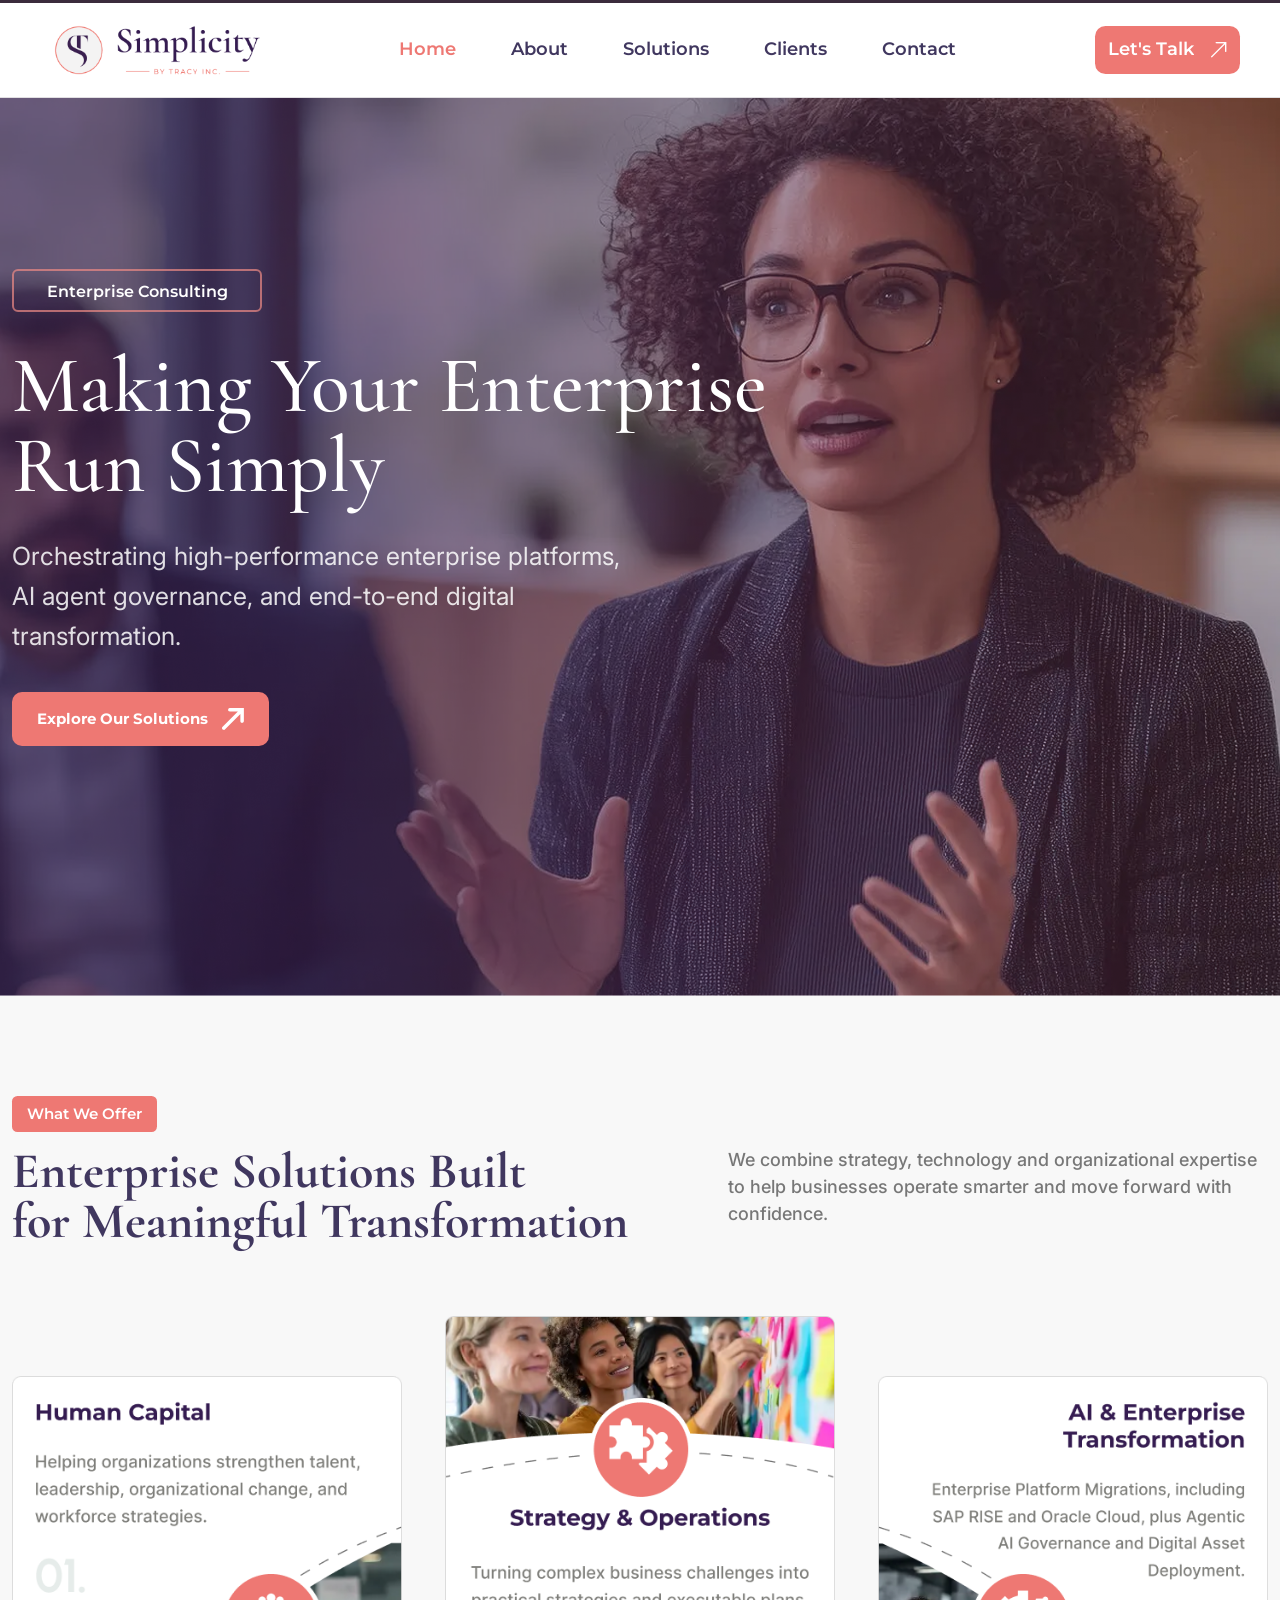
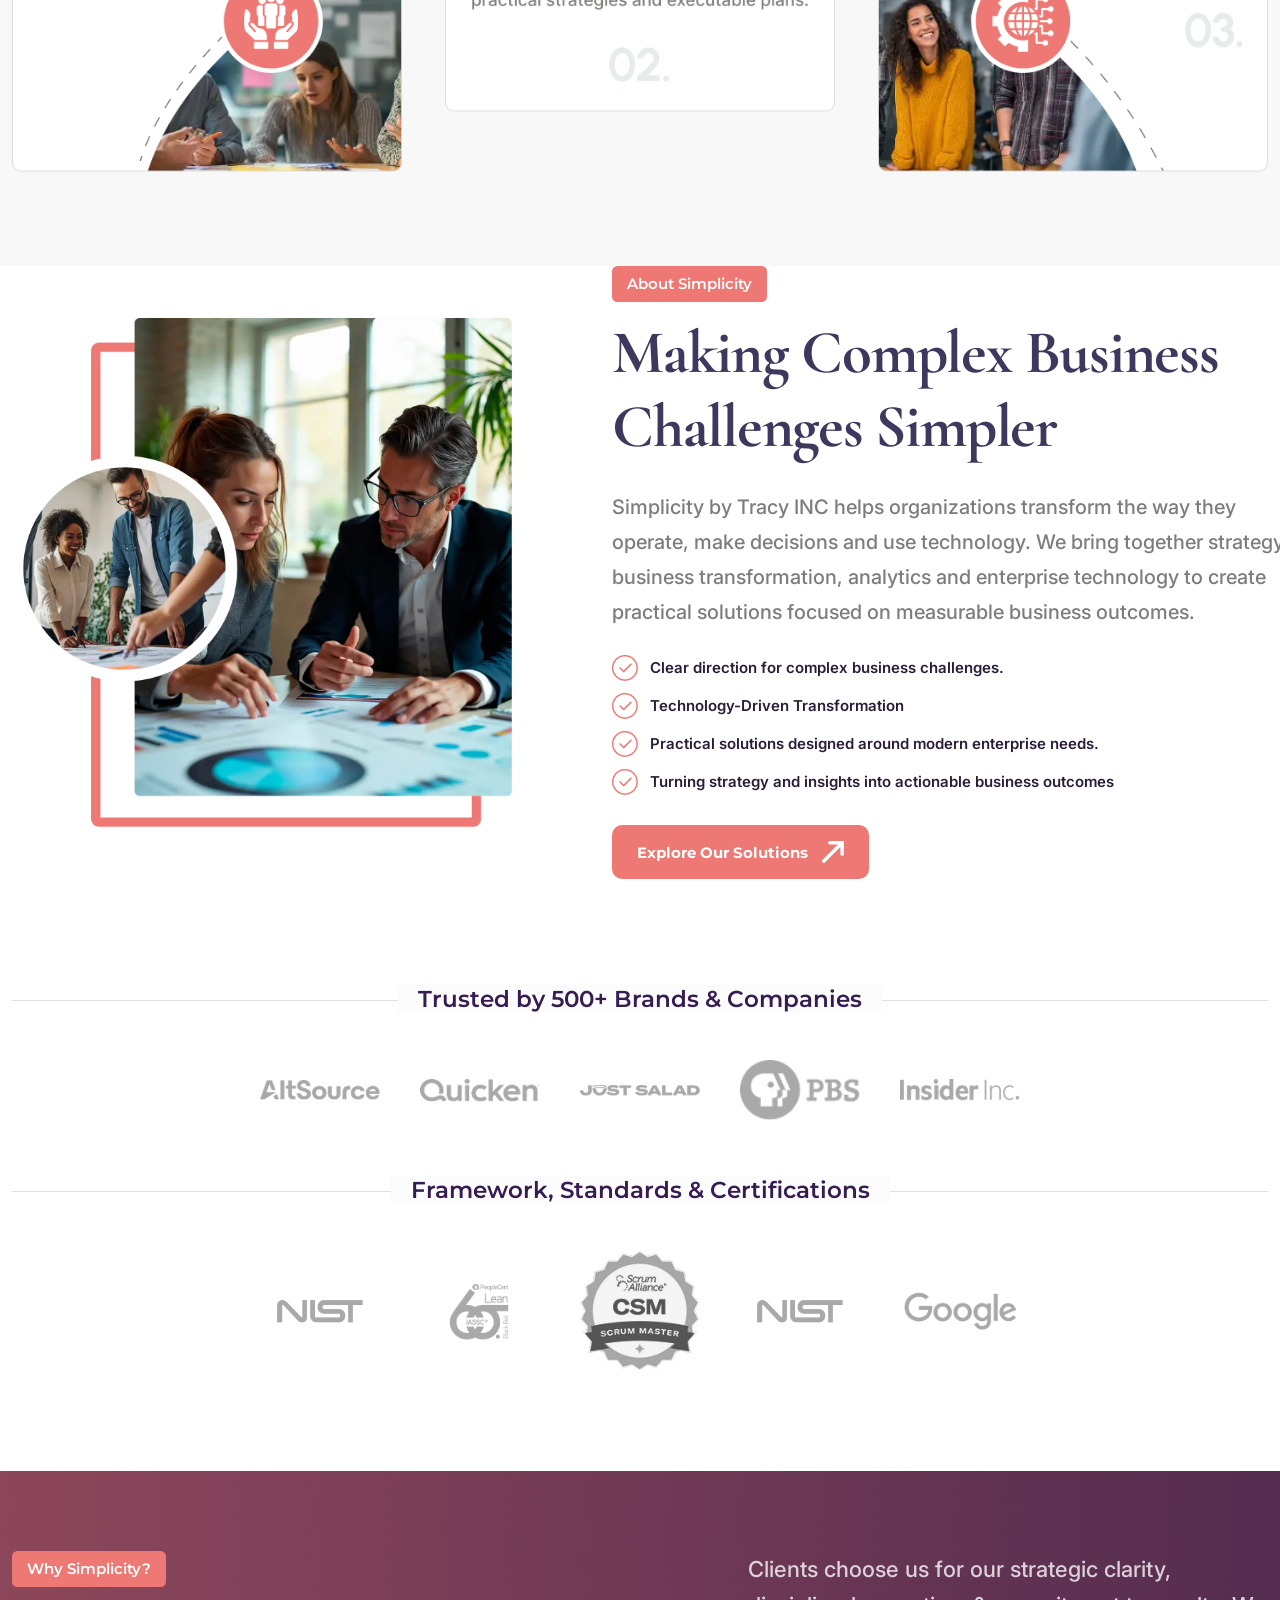
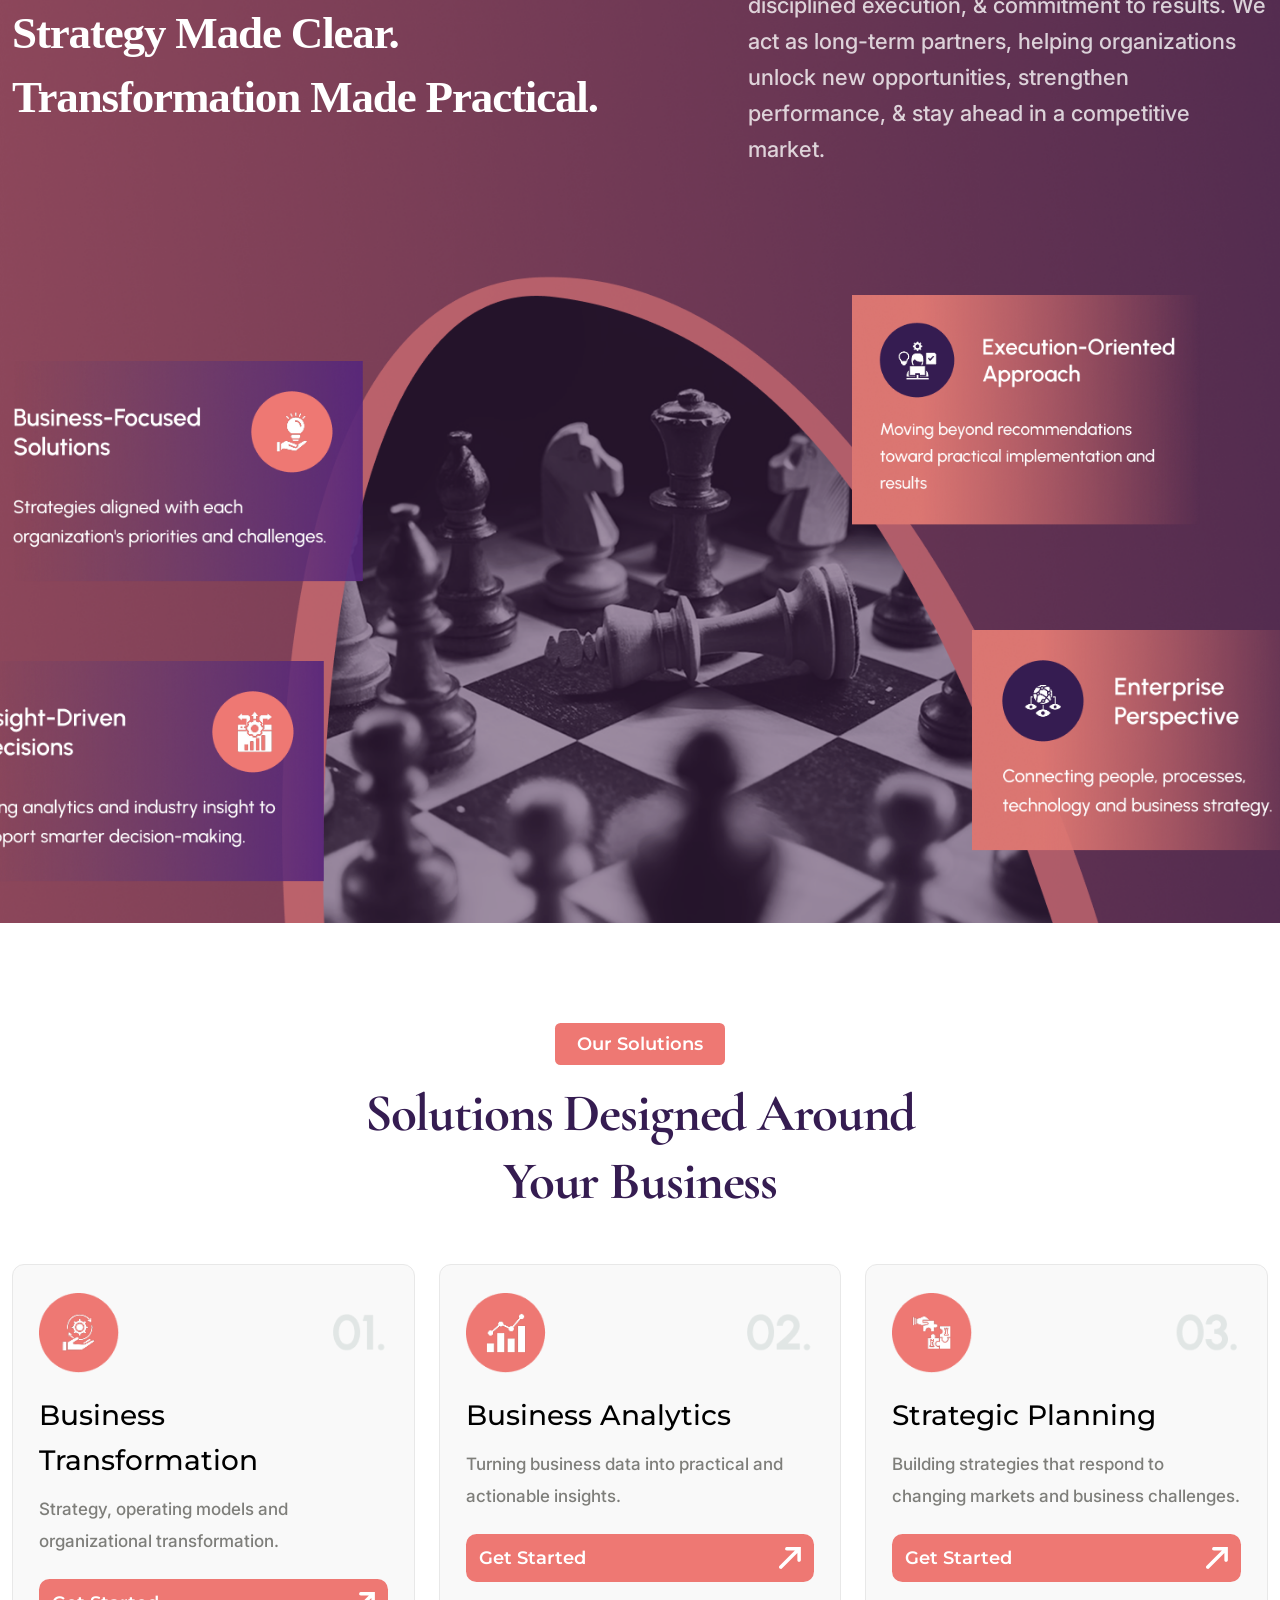
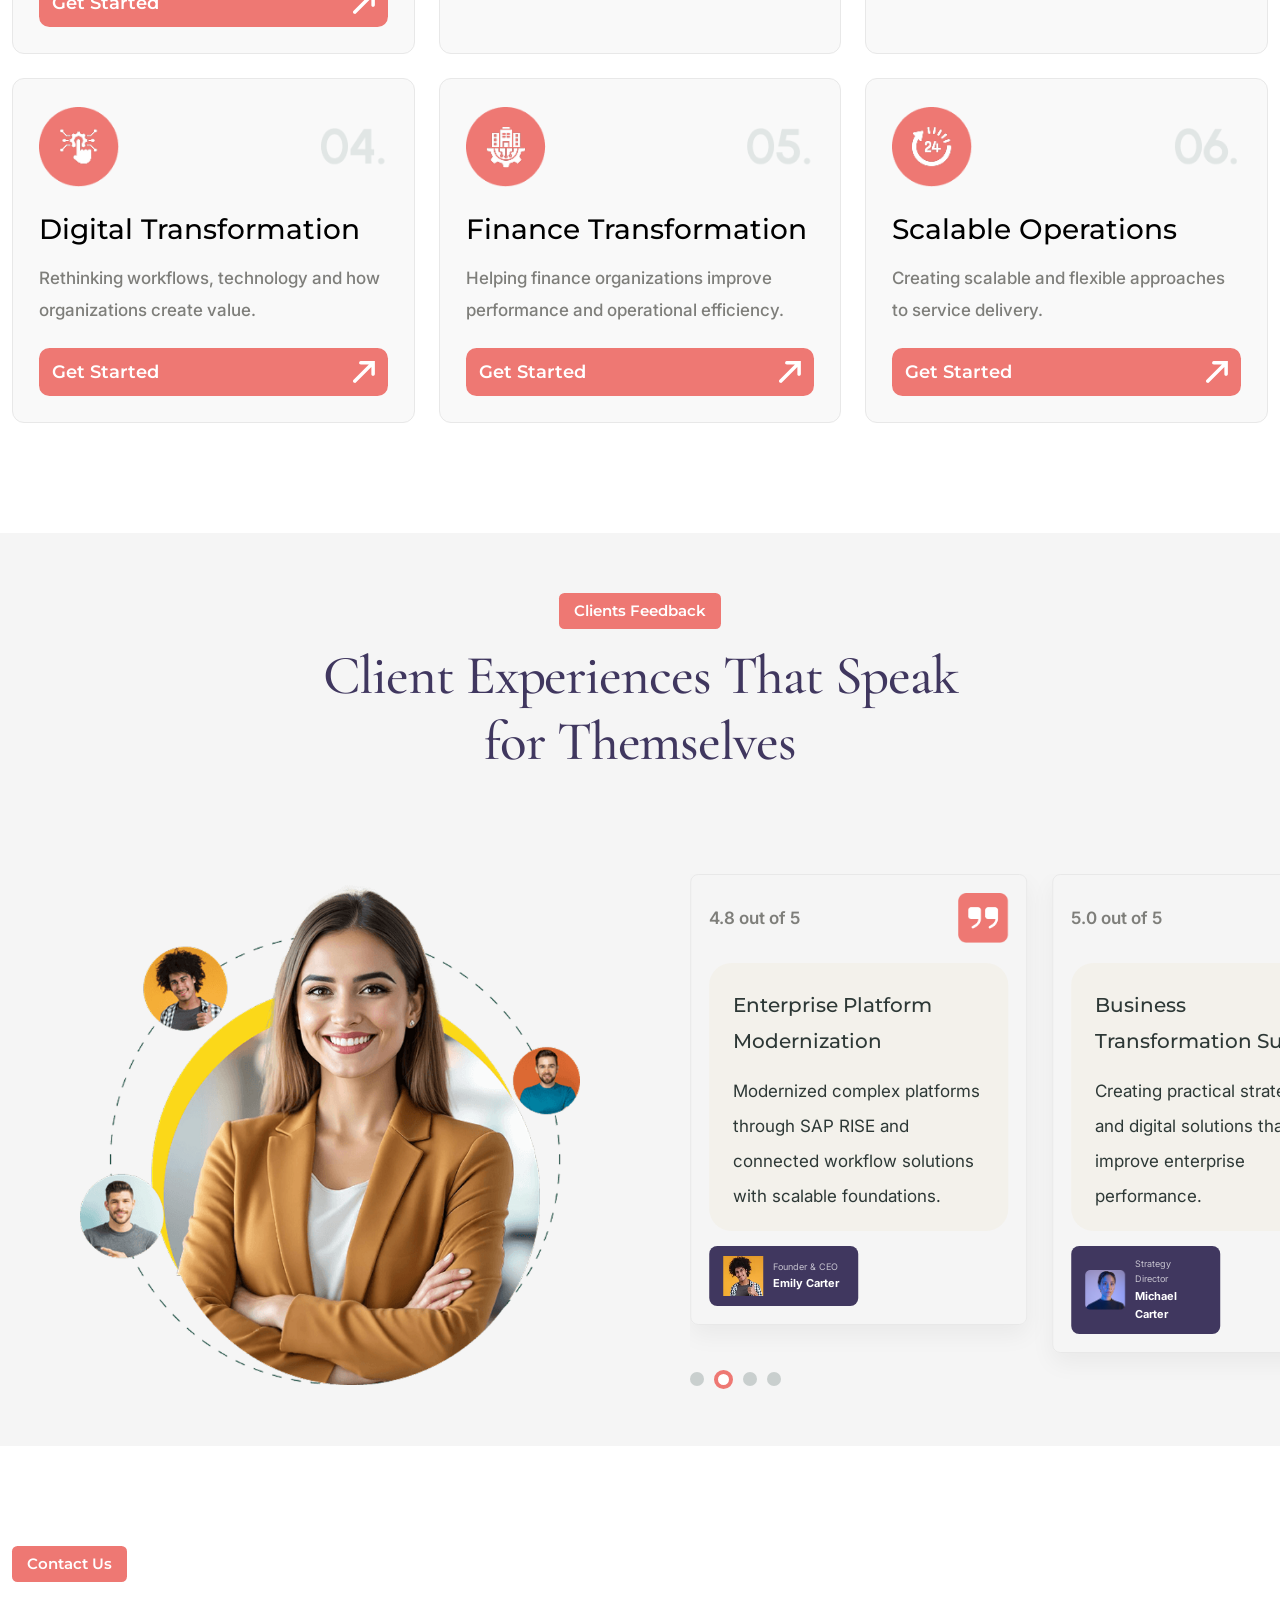
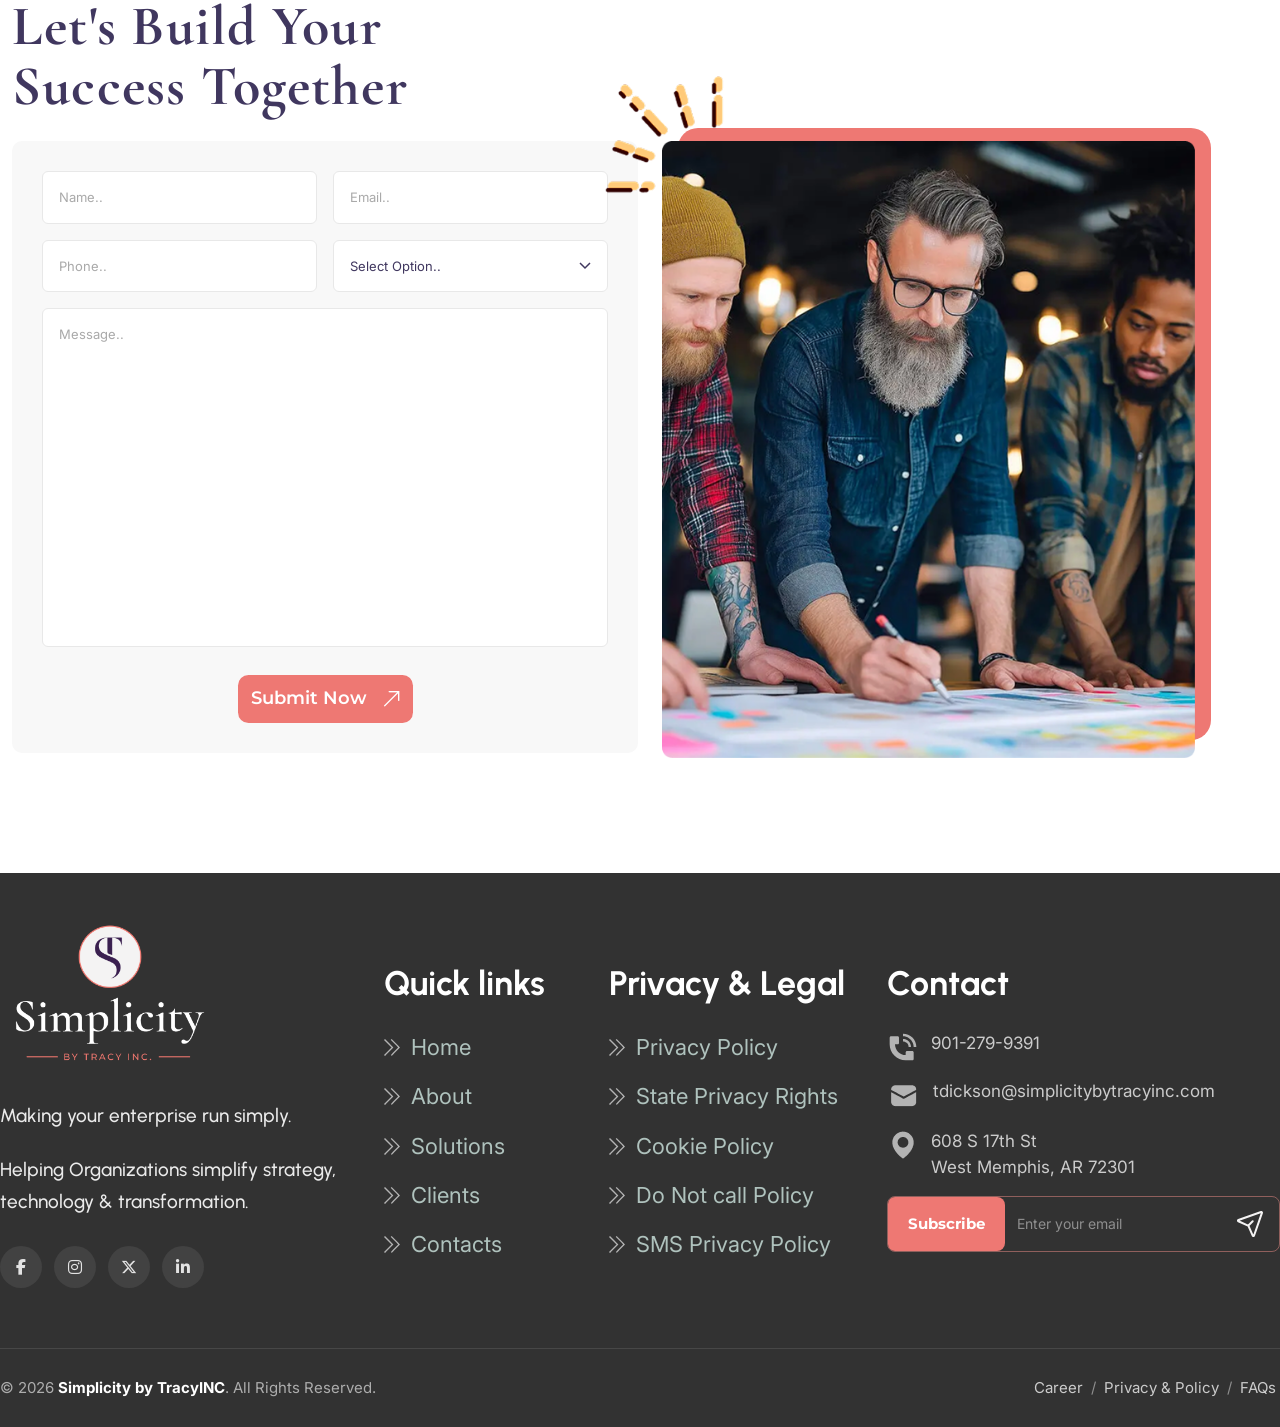
<file: index.html>
<!DOCTYPE html>
<html lang="en">

<head>

  <meta charset="UTF-8">

  <meta name="viewport" content="width=device-width, initial-scale=1.0">

  <title>Simpli City</title>

  <link rel="shortcut icon" href="asset/images/main-logo.webp" type="image/x-icon">





  <!-- ========================================
         Bootstrap CSS
    ========================================= -->

  <link rel="stylesheet" href="asset/css/bootstrap.min.css">


  <!-- ========================================
         Google Font
    ========================================= -->

  <link rel="stylesheet" href="asset/css/font.css">


  <!-- ========================================
         Font Awesome
    ========================================= -->

  <link rel="stylesheet" href="asset/css/all.min.css">


  <!-- ========================================
         Swiper CSS
    ========================================= -->

  <link rel="stylesheet" href="asset/css/swiper-bundle.min.css">


  <!-- ========================================
         Custom CSS
    ========================================= -->

  <link rel="stylesheet" href="asset/css/style.css">

  <link rel="preconnect" href="https://fonts.googleapis.com">
  <link rel="preconnect" href="https://fonts.gstatic.com" crossorigin>
  <link href="https://fonts.googleapis.com/css2?family=Montserrat:ital,wght@0,100..900;1,100..900&display=swap"
    rel="stylesheet">
  <link rel="preconnect" href="https://fonts.googleapis.com">

  <link rel="preconnect" href="https://fonts.gstatic.com" crossorigin>
  <link href="https://fonts.googleapis.com/css2?family=Cormorant+Garamond:ital,wght@0,300..700;1,300..700&display=swap"
    rel="stylesheet">

  <link rel="preconnect" href="https://fonts.googleapis.com">
  <link rel="preconnect" href="https://fonts.gstatic.com" crossorigin>
  <link
    href="https://fonts.googleapis.com/css2?family=Inter:ital,opsz,wght@0,14..32,100..900;1,14..32,100..900&display=swap"
    rel="stylesheet">


  <link rel="preconnect" href="https://fonts.googleapis.com">
  <link rel="preconnect" href="https://fonts.gstatic.com" crossorigin>
  <link href="https://fonts.googleapis.com/css2?family=Urbanist:ital,wght@0,100..900;1,100..900&display=swap"
    rel="stylesheet">

</head>


<body>


  <!-- ========================================
         Header Section Start
    ========================================= -->

  <header class="site-header">
    <div class="header-container container-flow">

      <a href="index.html" class="brand">

        <img src="asset/images/logo.webp" alt="simplicity image">


      </a>

      <button class="nav-toggle" type="button" aria-label="Toggle navigation" aria-expanded="false"
        aria-controls="mainNav">
        <i class="fa-solid fa-bars"></i>
      </button>

      <nav class="main-nav" id="mainNav">
        <a href="index.html" class="nav-link">Home</a>
        <a href="about.html" class="nav-link">About</a>
        <a href="solution.html" class="nav-link">Solutions</a>
        <a href="client.html" class="nav-link">Clients</a>
        <a href="contact.html" class="nav-link">Contact</a>
      </nav>

      <a href="contact.html" class="btn-talk d-none d-lg-flex">
        <span class="btn-text">
          <span class="btn-text-inner" data-text="Let's Talk">Let's Talk</span>
        </span>
        <img src="asset/images/nav_arrow.webp" alt="simplicity image">
      </a>
    </div>
  </header>


  <main>


    <!-- ========================================
         Hero Section
    ========================================= -->
    <section class="hero-section" id="home">
      <div class="container">
        <div class="row">
          <div class="col-lg-7 hero-description">
            <span class="hero-tag">Enterprise Consulting</span>
            <h1 class="hero-title">Making Your Enterprise<br>Run Simply</h1>
            <p class="hero-text">Orchestrating high-performance enterprise platforms, <br> AI agent governance, and
              end-to-end digital <br> transformation.</p>


            <div class="hero-btns">
              <a href="solution.html" class="btn-explore">
                <span class="btn-text">
                  <span class="btn-text-inner" data-text="Explore Our Solutions">Explore Our Solutions</span>
                </span>
                <img src="asset/images/arrow.webp" alt="simplicity image">
              </a>
            </div>

          </div>
        </div>
      </div>

    </section>



    <!-- ========================================
     What We Offer Section Start
========================================= -->

    <section class="offer-section">

      <div class="container">

        <!-- Section Heading -->

        <span class="offer-badge">
          What We Offer
        </span>

        <div class="offer-heading">

          <div class="offer-title-area">

            <h2 class="offer-title">
              Enterprise Solutions Built
              <br>
              for Meaningful Transformation
            </h2>

          </div>

          <div class="offer-description">

            <p>
              We combine strategy, technology and organizational expertise
              to help businesses operate smarter and move forward with confidence.
            </p>

          </div>

        </div>

        <div class="card-container d-none d-lg-flex">

          <img src="asset/images/frame1.webp" alt="simplicity image">
          <img class="frame-imge-2 " src="asset/images/frame2.webp" alt="simplicity image">
          <img src="asset/images/frame3.webp" alt="simplicity image">

        </div>


        <div class="card-container mobile-card-container d-flex d-lg-none ">

          <div class="solution-card">
            <div class="solution-card-media">
              <img src="asset/images/Human_Capital.webp" alt="Human Capital" class="solution-card-photo">

              <img src="asset/images/human_capital_arrow.webp" alt="">

              <span class="solution-card-icon">
                <img src="asset/images/Human_Capital_icon.webp" alt="icon">
              </span>
            </div>
            <div class="solution-card-body">
              <h3>Human Capital</h3>
              <p>Helping organizations strengthen talent, leadership, organizational change, and workforce strategies.
              </p>
              <span class="solution-card-number">01.</span>
            </div>
          </div>

          <div class="solution-card">
            <div class="solution-card-media">
              <img src="asset/images/Business_Analytics.webp" alt="Human Capital" class="solution-card-photo">

              <img src="asset/images/human_capital_arrow.webp" alt="">

              <span class="solution-card-icon">
                <img src="asset/images/Business_Analytics_icon.webp" alt="icon">
              </span>
            </div>
            <div class="solution-card-body">
              <h3>Business Analytics</h3>
              <p>Turning business data into practical and actionable insights for better decisions.</p>
              <span class="solution-card-number">02.</span>
            </div>
          </div>

          <div class="solution-card">
            <div class="solution-card-media">
              <img src="asset/images/Strategic_Planning.webp" alt="Human Capital" class="solution-card-photo">

              <img src="asset/images/human_capital_arrow.webp" alt="">

              <span class="solution-card-icon">
                <img src="asset/images/Strategic_Planning_icon.webp" alt="icon">
              </span>
            </div>
            <div class="solution-card-body">
              <h3>Strategic Planning</h3>
              <p>Building strategies that respond to changing markets and business challenges.</p>
              <span class="solution-card-number">03.</span>
            </div>
          </div>

        </div>

      </div>

      </div>

    </section>


    <!-- ========================================
     About Section Start
========================================= -->

    <section class="about-section">
      <div class=" about-container container">

        <!-- Left Side: Image Layout -->
        <div class="image-wrapper">
          <div class="bg-border"></div>
          <img src="asset/images/about-image.webp" alt="simplicity image">
        </div>

        <!-- Right Side: Content Layout -->
        <div class="content-wrapper">

          <span class="offer-badge">
            About Simplicity
          </span>

          <h2>Making Complex Business Challenges Simpler</h2>

          <p class="description">
            Simplicity by Tracy INC helps organizations transform the way they operate, make decisions and use
            technology. We bring together strategy, business transformation, analytics and enterprise technology
            to create practical solutions focused on measurable business outcomes.
          </p>

          <ul class="features-list">
            <li>
              <img src="asset/images/right.webp" alt="simplicity image">
              <span>Clear direction for complex business challenges.</span>
            </li>
            <li>
              <img src="asset/images/right.webp" alt="simplicity image">
              <span>Technology-Driven Transformation</span>
            </li>
            <li>
              <img src="asset/images/right.webp" alt="simplicity image">
              <span>Practical solutions designed around modern enterprise needs.</span>
            </li>
            <li>
              <img src="asset/images/right.webp" alt="simplicity image">
              <span>Turning strategy and insights into actionable business outcomes</span>
            </li>
          </ul>

          <div class="header-action">

            <div class="hero-btns">
              <a href="solution.html" class="btn-explore">
                <span class="btn-text">
                  <span class="btn-text-inner" data-text="Explore Our Solutions">Explore Our Solutions</span>
                </span>
                <img src="asset/images/arrow.webp" alt="simplicity image">
              </a>
            </div>

            </a>
          </div>
        </div>
      </div>
    </section>

    <section class="trust-section container">


      <!-- --- Top Row: Trusted Brands --- -->
      <div class="logo-row">
        <h3 class="row-title">
          <span>Trusted by 500+ Brands & Companies</span>
        </h3>

        <div class="logo-grid">
          <!-- Replace '#' with the actual paths to your logo images -->
          <div class="logo-item"><img src="asset/images/logo_item_1.webp" alt="AltSource Logo"></div>
          <div class="logo-item"><img src="asset/images/logo_item_2.webp" alt="Quicken Logo"></div>
          <div class="logo-item"><img src="asset/images/logo_item_3.webp" alt="Just Salad Logo"></div>
          <div class="logo-item"><img src="asset/images/logo_item_4.webp" alt="PBS Logo"></div>
          <div class="logo-item"><img src="asset/images/logo_item_5.webp" alt="Insider Inc Logo"></div>
        </div>
      </div>

      <!-- --- Bottom Row: Frameworks --- -->
      <div class="logo-row">
        <h3 class="row-title">
          <span>Framework, Standards & Certifications</span>
        </h3>

        <div class="logo-grid">
          <!-- Replace '#' with the actual paths to your certification images -->
          <div class="logo-item"><img src="asset/images/logo_item_6.webp" alt="NIST Logo"></div>
          <div class="logo-item"><img src="asset/images/logo_item_7.webp" alt="Lean Certified Badge"></div>
          <div class="logo-item"><img src="asset/images/logo_item_8.webp" alt="CSM Scrum Master Badge"></div>

          <div class="logo-item"><img src="asset/images/logo_item_6.webp" alt="Google Logo"></div>
          <div class="logo-item"><img src="asset/images/logo_item_10.webp" alt="AWS Logo"></div>
        </div>
      </div>


    </section>



    <!-- ========================================
    Why Section Section Start
========================================= -->

    <section class="why-section d-none d-lg-block">
      <div class="container why-container">
        <div class="why-header">
          <div class="why-header-left">
            <span class="offer-badge why-badge">Why Simplicity?</span>
            <h2 class="why-title">
              Strategy Made Clear.<br>
              Transformation Made Practical.
            </h2>
          </div>

          <div class="why-header-right">
            <p>
              Clients choose us for our strategic clarity, disciplined execution, & commitment to
              results. We act as long-term partners, helping organizations unlock new opportunities,
              strengthen performance, & stay ahead in a competitive market.
            </p>
          </div>
        </div>
        <div class="why-imag">
          <img class="why-bg" src="/asset/images/why-bg.webp" alt="simplicity image">
          <div class="why-imag-contaner">


            <img class="why-imge-1" src="asset/images/why_img_1.webp" alt="simplicity image">
            <img class="why-imge-2" src="asset/images/why_img_2.webp" alt="simplicity image">
            <img class="why-imge-3" src="asset/images/why_img_3.webp" alt="simplicity image">
            <img class="why-imge-4" src="asset/images/why_img_4.webp" alt="simplicity image">
          </div>
        </div>
      </div>

    </section>

    <!-- ========================================
     Why Simplicity — Mobile Version
========================================= -->


    <section class="why-mobile d-block d-lg-none">
      <div class="container">

        <span class="offer-badge why-mobile-badge">Why Simplicity?</span>
        <h2 class="why-mobile-title">Strategy Made Clear.<br>Transformation Made Practical.</h2>
        <p class="why-mobile-text">
          Clients choose us for our strategic clarity, disciplined execution, and commitment to
          results. We act as long-term partners, helping organizations unlock new opportunities,
          strengthen performance, and stay ahead in a competitive market.
        </p>

        <div class="why-mobile-cards">

          <img src="asset/images/why_img_mobile_1.webp" alt="">

          <img src="asset/images/why_img_mobile_2.webp" alt="">

          <img src="asset/images/why_img_mobile_3.webp" alt="">

          <img src="asset/images/why_img_mobile_4.webp" alt="">

        </div>

      </div>

      <div class="why-mobile-photo">
        <img src="/asset/images/why_bg_mobile.webp" alt="Strategy">
      </div>
    </section>



    <!-- ========================================
         Services Grid Section
    ========================================= -->
    <section class="services-grid-section">
      <div class="container">
        <div class="row justify-content-center text-center">
          <div class="col-lg-7">
            <span class="section-tag-pill section-tag-pill-center">Our Solutions</span>
            <h2 class="services-title">Solutions Designed Around Your Business</h2>
          </div>
        </div>

        <div class="row g-4 mt-4">
          <div class="col-md-6 col-lg-4">
            <div class="service-card">
              <div class="service-card-top">
                <img src="asset/images/services_card_img_1.webp" alt="simplicity image">
              </div>
              <h3>Business Transformation</h3>
              <p>Strategy, operating models and organizational transformation.</p>
              <a href="contact.html" class="btn-talk">
                <span class="btn-text">
                  <span class="btn-text-inner" data-text="Get Started">Get Started</span>
                </span>
                <img src="asset/images/arrow.webp" alt="simplicity image">
              </a>

            </div>
          </div>
          <div class="col-md-6 col-lg-4">
            <div class="service-card">
              <div class="service-card-top">
                <img src="asset/images/services_card_img_2.webp" alt="simplicity image">
              </div>
              <h3>Business Analytics</h3>
              <p>Turning business data into practical and actionable insights.</p>

              <a href="contact.html" class="btn-talk">
                <span class="btn-text">
                  <span class="btn-text-inner" data-text="Get Started">Get Started</span>
                </span>
                <img src="asset/images/arrow.webp" alt="simplicity image">
              </a>
            </div>
          </div>
          <div class="col-md-6 col-lg-4">
            <div class="service-card">
              <div class="service-card-top">
                <img src="asset/images/services_card_img_3.webp" alt="simplicity image">
              </div>
              <h3>Strategic Planning</h3>
              <p>Building strategies that respond to changing markets and business challenges.</p>
              <a href="contact.html" class="btn-talk">
                <span class="btn-text">
                  <span class="btn-text-inner" data-text="Get Started">Get Started</span>
                </span>
                <img src="asset/images/arrow.webp" alt="simplicity image">
              </a>

            </div>
          </div>
          <div class="col-md-6 col-lg-4">
            <div class="service-card">
              <div class="service-card-top">
                <img src="asset/images/services_card_img_4.webp" alt="simplicity image">
              </div>
              <h3>Digital Transformation</h3>
              <p>Rethinking workflows, technology and how organizations create value.</p>
              <a href="contact.html" class="btn-talk">
                <span class="btn-text">
                  <span class="btn-text-inner" data-text="Get Started">Get Started</span>
                </span>
                <img src="asset/images/arrow.webp" alt="simplicity image">
              </a>

            </div>
          </div>
          <div class="col-md-6 col-lg-4">
            <div class="service-card">
              <div class="service-card-top">
                <img src="asset/images/services_card_img_5.webp" alt="simplicity image">
              </div>
              <h3>Finance Transformation</h3>
              <p>Helping finance organizations improve performance and operational efficiency.</p>
              <a href="contact.html" class="btn-talk">
                <span class="btn-text">
                  <span class="btn-text-inner" data-text="Get Started">Get Started</span>
                </span>
                <img src="asset/images/arrow.webp" alt="simplicity image">
              </a>

            </div>
          </div>
          <div class="col-md-6 col-lg-4">
            <div class="service-card">
              <div class="service-card-top">
                <img src="asset/images/services_card_img_6.webp" alt="simplicity image">
              </div>
              <h3>Scalable Operations</h3>
              <p>Creating scalable and flexible approaches to service delivery.</p>
              <a href="contact.html" class="btn-talk">
                <span class="btn-text">
                  <span class="btn-text-inner" data-text="Get Started">Get Started</span>
                </span>
                <img src="asset/images/arrow.webp" alt="simplicity image">
              </a>

            </div>
          </div>
        </div>
      </div>
    </section>

    <!-- ========================================
   client Section Start
========================================= -->

    <section class="client-section">

      <!-- Heading -->
      <div class="client-heading text-center">
        <span class="offer-badge">Clients Feedback</span>
        <h2 class="client-title">
          Client Experiences That Speak
          <br>
          for Themselves
        </h2>
      </div>

      <div class="client-wrapper">

        <div class="client-image">
          <img src="asset/images/customer.webp" class="client-main-image d-none d-lg-block" alt="Client">
          <img src="asset/images/customer_main.webp" class="client-main-mobile d-lg-none" alt="">
        </div>

        <div class="client-slider">
          <div class="swiper clientSwiper">
            <div class="swiper-wrapper">

              <!-- Card 01 -->
              <div class="swiper-slide">
                <div class="review-card">
                  <div class="d-flex align-items-center justify-content-between">
                    <div class="rating">4.5 out of 5</div>
                    <img class="quote" src="asset/images/quote.webp" alt="simplicity image">
                  </div>
                  <div class="review-box">
                    <h3>30% Reduction in Execution Bottlenecks</h3>
                    <p>
                      Streamlined legacy enterprise operations across
                      12 business units, reducing execution bottlenecks
                      by 30% while maintaining NIST compliance.
                    </p>
                  </div>
                  <div class="review-user">
                    <img src="asset/images/profile_1.webp">
                    <div>
                      <small>Business Analyst</small>
                      <strong>Jonathan William</strong>
                    </div>
                  </div>
                </div>
              </div>

              <!-- Card 02 -->
              <div class="swiper-slide">
                <div class="review-card">

                  <div class="d-flex align-items-center justify-content-between">
                    <div class="rating">4.8 out of 5</div>
                    <img class="quote" src="asset/images/quote.webp" alt="simplicity image">
                  </div>


                  <div class="review-box">
                    <h3>Enterprise Platform Modernization</h3>
                    <p>
                      Modernized complex platforms through SAP RISE
                      and connected workflow solutions with scalable
                      foundations.
                    </p>
                  </div>
                  <div class="review-user">
                    <img src="asset/images/profile_1.webp">
                    <div>
                      <small>Founder & CEO</small>
                      <strong>Emily Carter</strong>
                    </div>
                  </div>
                </div>
              </div>

              <!-- Card 03 -->
              <div class="swiper-slide">
                <div class="review-card">
                  <div class="d-flex align-items-center justify-content-between">
                    <div class="rating">5.0 out of 5</div>
                    <img class="quote" src="asset/images/quote.webp" alt="simplicity image">
                  </div>
                  <div class="review-box">
                    <h3>Business Transformation Success</h3>
                    <p>
                      Creating practical strategies and digital solutions
                      that improve enterprise performance.
                    </p>
                  </div>
                  <div class="review-user">
                    <img src="asset/images/profile_2.webp">
                    <div>
                      <small>Strategy Director</small>
                      <strong>Michael Carter</strong>
                    </div>
                  </div>
                </div>
              </div>

              <!-- Card 03 -->
              <div class="swiper-slide">
                <div class="review-card">
                  <div class="d-flex align-items-center justify-content-between">
                    <div class="rating">5.0 out of 5</div>
                    <img class="quote" src="asset/images/quote.webp" alt="simplicity image">
                  </div>
                  <div class="review-box">
                    <h3>Business Transformation Success</h3>
                    <p>
                      Creating practical strategies and digital solutions
                      that improve enterprise performance.
                    </p>
                  </div>
                  <div class="review-user">
                    <img src="asset/images/profile_2.webp">
                    <div>
                      <small>Strategy Director</small>
                      <strong>Michael Carter</strong>
                    </div>
                  </div>
                </div>
              </div>

            </div>

            <div class="swiper-pagination text-start"></div>
          </div>
        </div>

      </div>

    </section>


    <!-- ========================================
   contact Section Start
========================================= -->

    <section class="contact-section d-none d-lg-block">

      <div class="container">

        <div>
          <span class="offer-badge">Contact Us</span>

          <h2 class="contact-title">
            Let's Build Your <br>
            Success Together
          </h2>
        </div>

        <div class="contact-wrapper">

          <div class="row">

            <!-- Left: Form -->
            <div class="contact-form-area col-7">

              <form class="contact-form" id="aboutContactForm">

                <div class="form-row">
                  <div class="form-group">
                    <input type="text" name="name" placeholder="Name..">
                  </div>
                  <div class="form-group">
                    <input type="email" name="email" placeholder="Email..">
                  </div>
                </div>

                <div class="form-row">
                  <div class="form-group">
                    <input type="text" name="phone" placeholder="Phone..">
                  </div>
                  <div class="form-group">
                    <select name="subject">
                      <option selected disabled>Select Option..</option>
                      <option>Business Transformation</option>
                      <option>Business Analytics</option>
                      <option>Strategic Planning</option>
                    </select>
                  </div>
                </div>

                <div class="form-group full">
                  <textarea rows="14" name="message" placeholder="Message.."></textarea>
                </div>

                <!-- Honeypot — bot spam ঠেকাতে, ইউজার দেখবে না -->
                <input type="text" name="website" style="display:none" tabindex="-1" autocomplete="off">

                <div>
                  <button type="submit" class="btn-talk">
                    <span class="btn-text">
                      <span class="btn-text-inner" data-text="Submit Now">Submit Now</span>
                    </span>
                    <img src="asset/images/nav_arrow.webp" alt="simplicity image">
                  </button>
                </div>

                <div class="form-status"></div>

              </form>

            </div>

            <!-- Right: Image -->
            <div class="contact-image-area col-5">

              <img class="ligtin_imge" src="asset/images/ligtin_imge.webp" alt="simplicity image">

              <img class="contact-image" src="asset/images/contact-img.webp" alt="simplicity image">

            </div>

          </div>
        </div>

      </div>

    </section>


    <section class="contact-section d-block d-lg-none ">

      <div class="container">

        <div>

          <div class="d-flex justify-content-center align-items-center">
            <img class="mb-5" src="asset/images/contact_bg_imge.png" alt="">

          </div>


          <span class="offer-badge">Contact Us</span>

          <h2 class="contact-title">
            Let's Build Your
            Success Together
          </h2>
        </div>

        <div class="contact-wrapper">



          <!-- Left: Form -->
          <div class="contact-form-area ">

            <form class="contact-form" id="aboutContactForm">

              <div class="form-row">
                <div class="form-group">
                  <input type="text" name="name" placeholder="Name..">
                </div>
                <div class="form-group">
                  <input type="email" name="email" placeholder="Email..">
                </div>
              </div>

              <div class="form-row">
                <div class="form-group">
                  <input type="text" name="phone" placeholder="Phone..">
                </div>
                <div class="form-group">
                  <select name="subject">
                    <option selected disabled>Select Option..</option>
                    <option>Business Transformation</option>
                    <option>Business Analytics</option>
                    <option>Strategic Planning</option>
                  </select>
                </div>
              </div>

              <div class="form-group full">
                <textarea rows="10" name="message" placeholder="Message.."></textarea>
              </div>

              <!-- Honeypot — bot spam ঠেকাতে, ইউজার দেখবে না -->
              <input type="text" name="website" style="display:none" tabindex="-1" autocomplete="off">

              <div>
                <button type="submit" class="btn-talk">
                  <span class="btn-text">
                    <span class="btn-text-inner" data-text="Submit Now">Submit Now</span>
                  </span>
                  <img src="asset/images/nav_arrow.webp" alt="simplicity image">
                </button>
              </div>

              <div class="form-status"></div>

            </form>

          </div>

        </div>
      </div>

      </div>

    </section>





  </main>

  <!-- ========================================
         Main Section End
    ========================================= -->

  <footer class="site-footer">
    <div class="container footer-top">

      <div class="footer-about">
        <a href="index.html" class="brand footer-brand">

          <img src="asset/images/secondery_logo.webp" alt="simplicity image">


        </a>

        <p class="footer-tagline">Making your enterprise run simply.</p>
        <p class="footer-desc">Helping Organizations simplify strategy, technology &amp; transformation.</p>

        <div class="footer-social">
          <a href="#" aria-label="Facebook"><i class="fa-brands fa-facebook-f"></i></a>
          <a href="#" aria-label="Instagram"><i class="fa-brands fa-instagram"></i></a>
          <a href="#" aria-label="X"><i class="fa-brands fa-x-twitter"></i></a>
          <a href="#" aria-label="LinkedIn"><i class="fa-brands fa-linkedin-in"></i></a>
        </div>
      </div>

      <div class="footer-col footer-col-links">
        <h4>Quick links</h4>
        <ul>
          <li><a href="index.html"> <img src="asset/images/footer_arrow.png" alt="simplicity image"> Home</a></li>
          <li><a href="about.html"> <img src="asset/images/footer_arrow.png" alt="simplicity image"> About</a></li>
          <li><a href="solution.html"> <img src="asset/images/footer_arrow.png" alt="simplicity image"> Solutions</a>
          </li>
          <li><a href="client.html"> <img src="asset/images/footer_arrow.png" alt="simplicity image"> Clients</a></li>
          <li><a href="contact.html"> <img src="asset/images/footer_arrow.png" alt="simplicity image"> Contacts</a></li>
        </ul>
      </div>

      <div class="footer-col footer-col-privacy ">
        <h4>Privacy &amp; Legal</h4>
        <ul>
          <li><a href="#"> <img src="asset/images/footer_arrow.png" alt="simplicity image"> Privacy Policy</a></li>
          <li><a href="#"> <img src="asset/images/footer_arrow.png" alt="simplicity image"> State Privacy Rights</a>
          </li>
          <li><a href="#"> <img src="asset/images/footer_arrow.png" alt="simplicity image"> Cookie Policy</a></li>
          <li><a href="#"> <img src="asset/images/footer_arrow.png" alt="simplicity image"> Do Not call Policy</a></li>
          <li><a href="#"> <img src="asset/images/footer_arrow.png" alt="simplicity image"> SMS Privacy Policy</a></li>
        </ul>
      </div>

      <div class="footer-col footer-contact-col">
        <h4>Contact</h4>
        <ul class="footer-contact">
          <li> <img src="asset/images/gg_phone.svg" alt="simplicity image"> 901-279-9391</li>
          <li> <img src="asset/images/fluent_mail-16-filled.png" alt="simplicity image">
            tdickson@simplicitybytracyinc.com</li>
          <li> <img src="asset/images/boxicons_location-filled.png" alt="simplicity image"> 608 S 17th St<br>West
            Memphis, AR 72301</li>
        </ul>

        <form class="footer-subscribe" onsubmit="return false;">
          <button type="button" class="subscribe-btn">Subscribe</button>
          <input type="email" placeholder="Enter your email" required>
          <button type="submit" class="subscribe-send" aria-label="Subscribe">
            <img src="asset/images/group_19.svg" alt="simplicity image">
          </button>
        </form>
      </div>

    </div>

    <div class="footer-bottom">
      <div class="container footer-bottom-inner">
        <p>&copy; 2026 <strong>Simplicity by TracyINC</strong>. All Rights Reserved.</p>
        <div class="footer-bottom-links">
          <a href="#">Career</a> / <a href="#">Privacy &amp; Policy</a> / <a href="#">FAQs</a>
        </div>
      </div>
    </div>
  </footer>




  <!-- Bootstrap JS -->
  <script src="asset/js/bootstrap.bundle.min.js"></script>


  <!-- Swiper JS -->
  <script src="asset/js/swiper-bundle.min.js"></script>


  <!-- Custom JS -->
  <script src="asset/js/script.js"></script>

  <!-- Contact Form Handler -->
  <script src="asset/js/contact-form.js"></script>

</body>

</html>
</file>
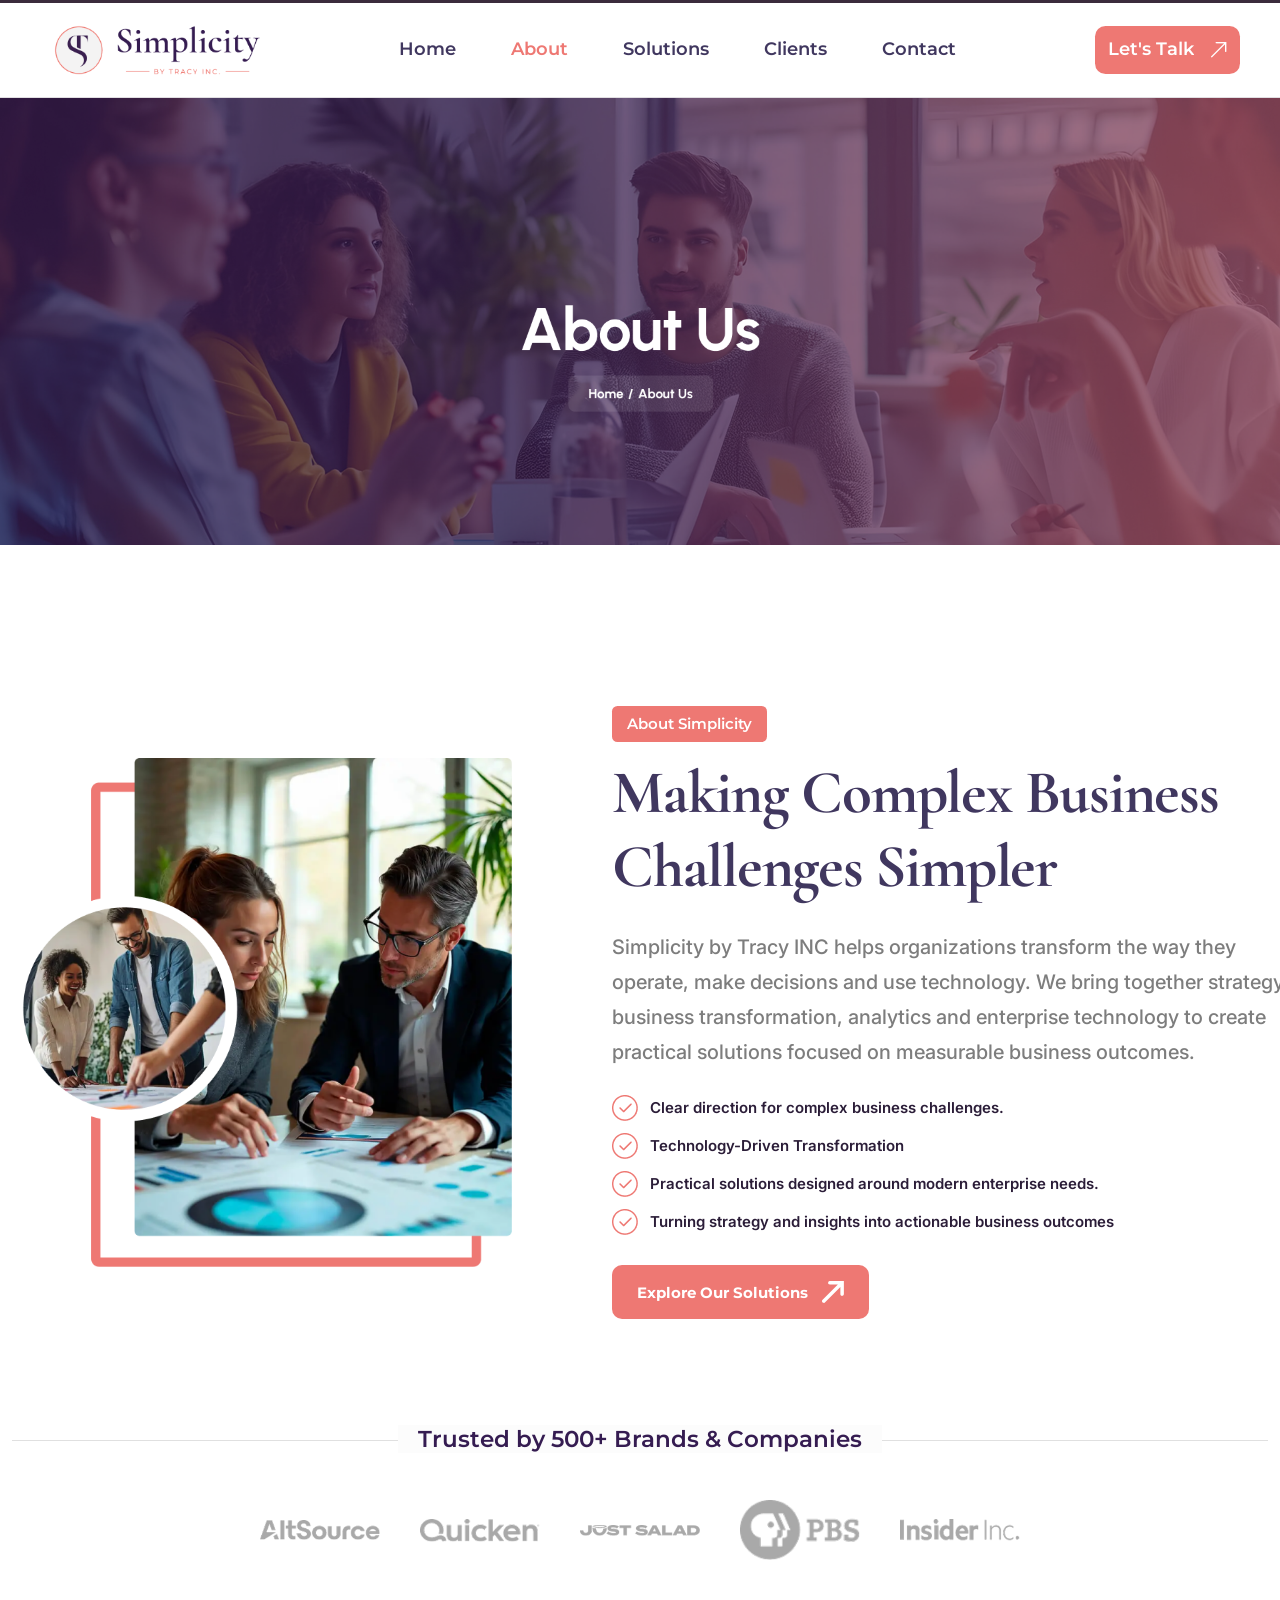
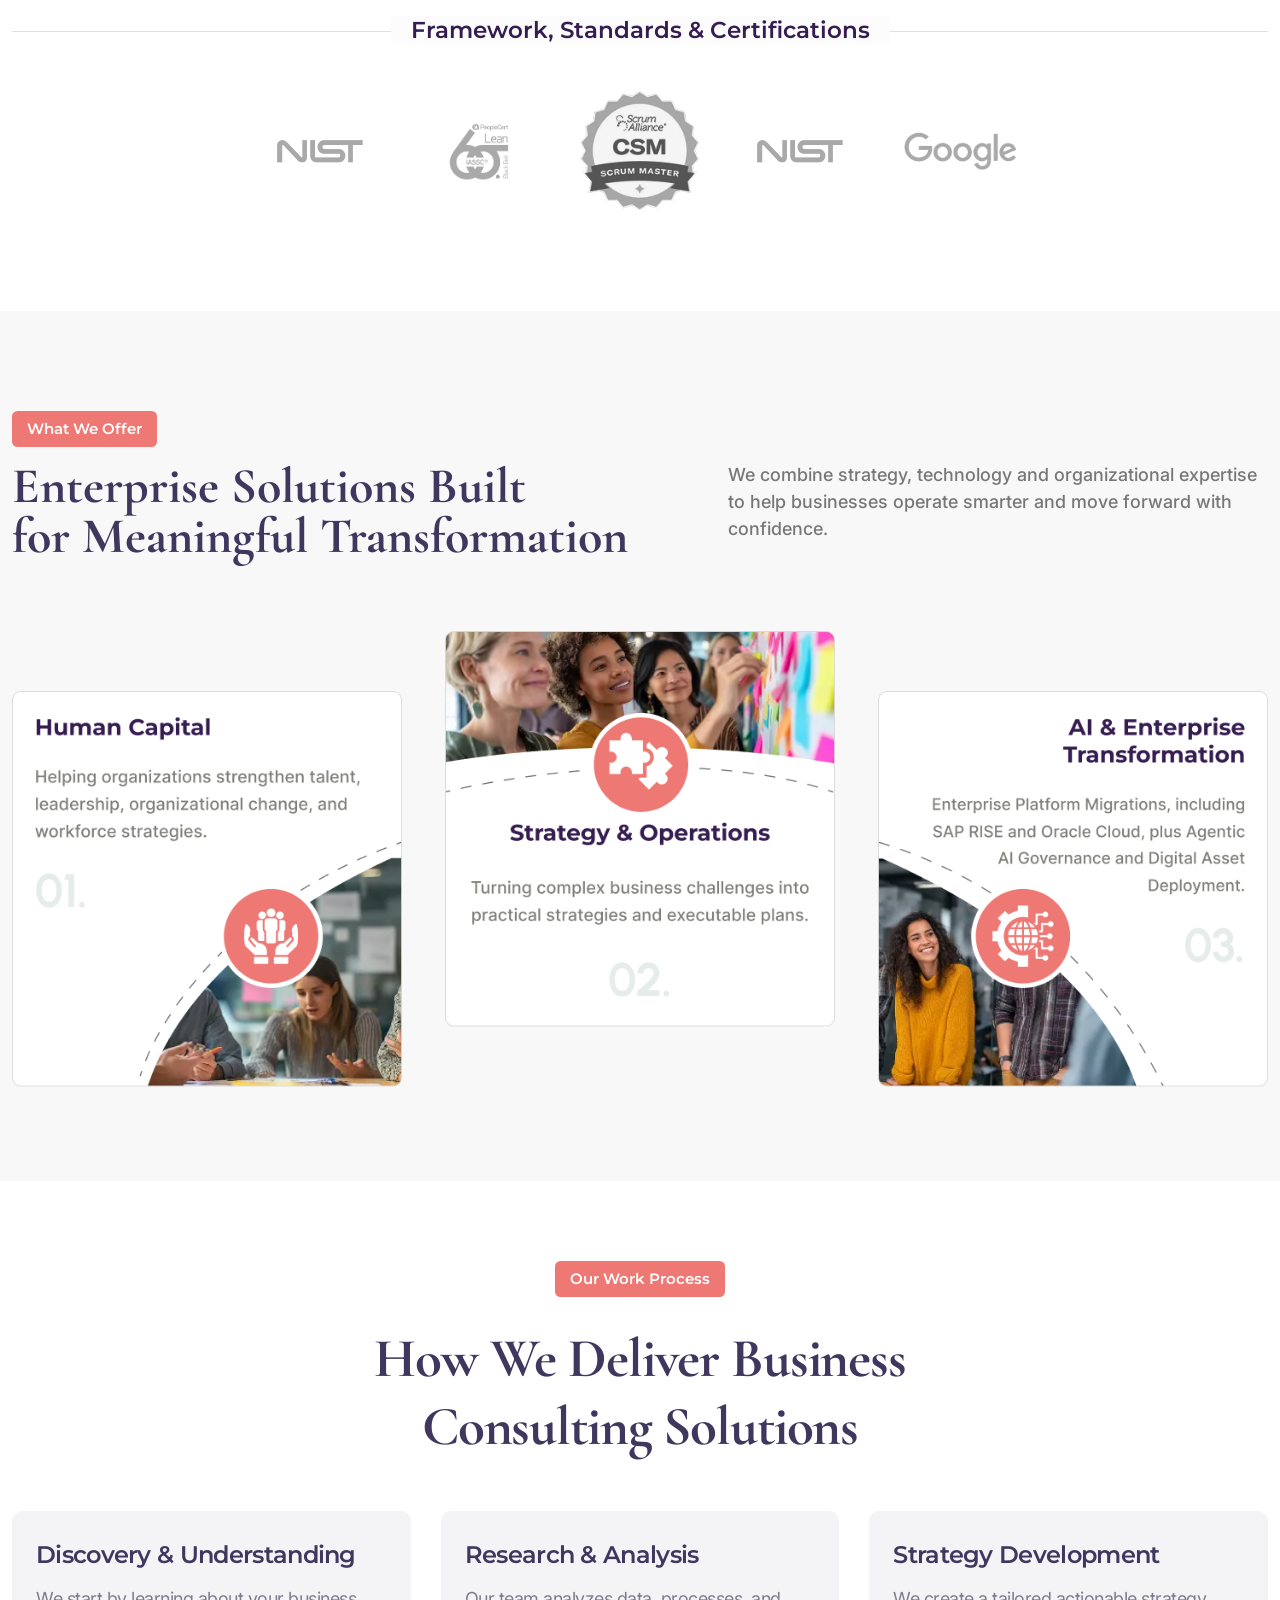
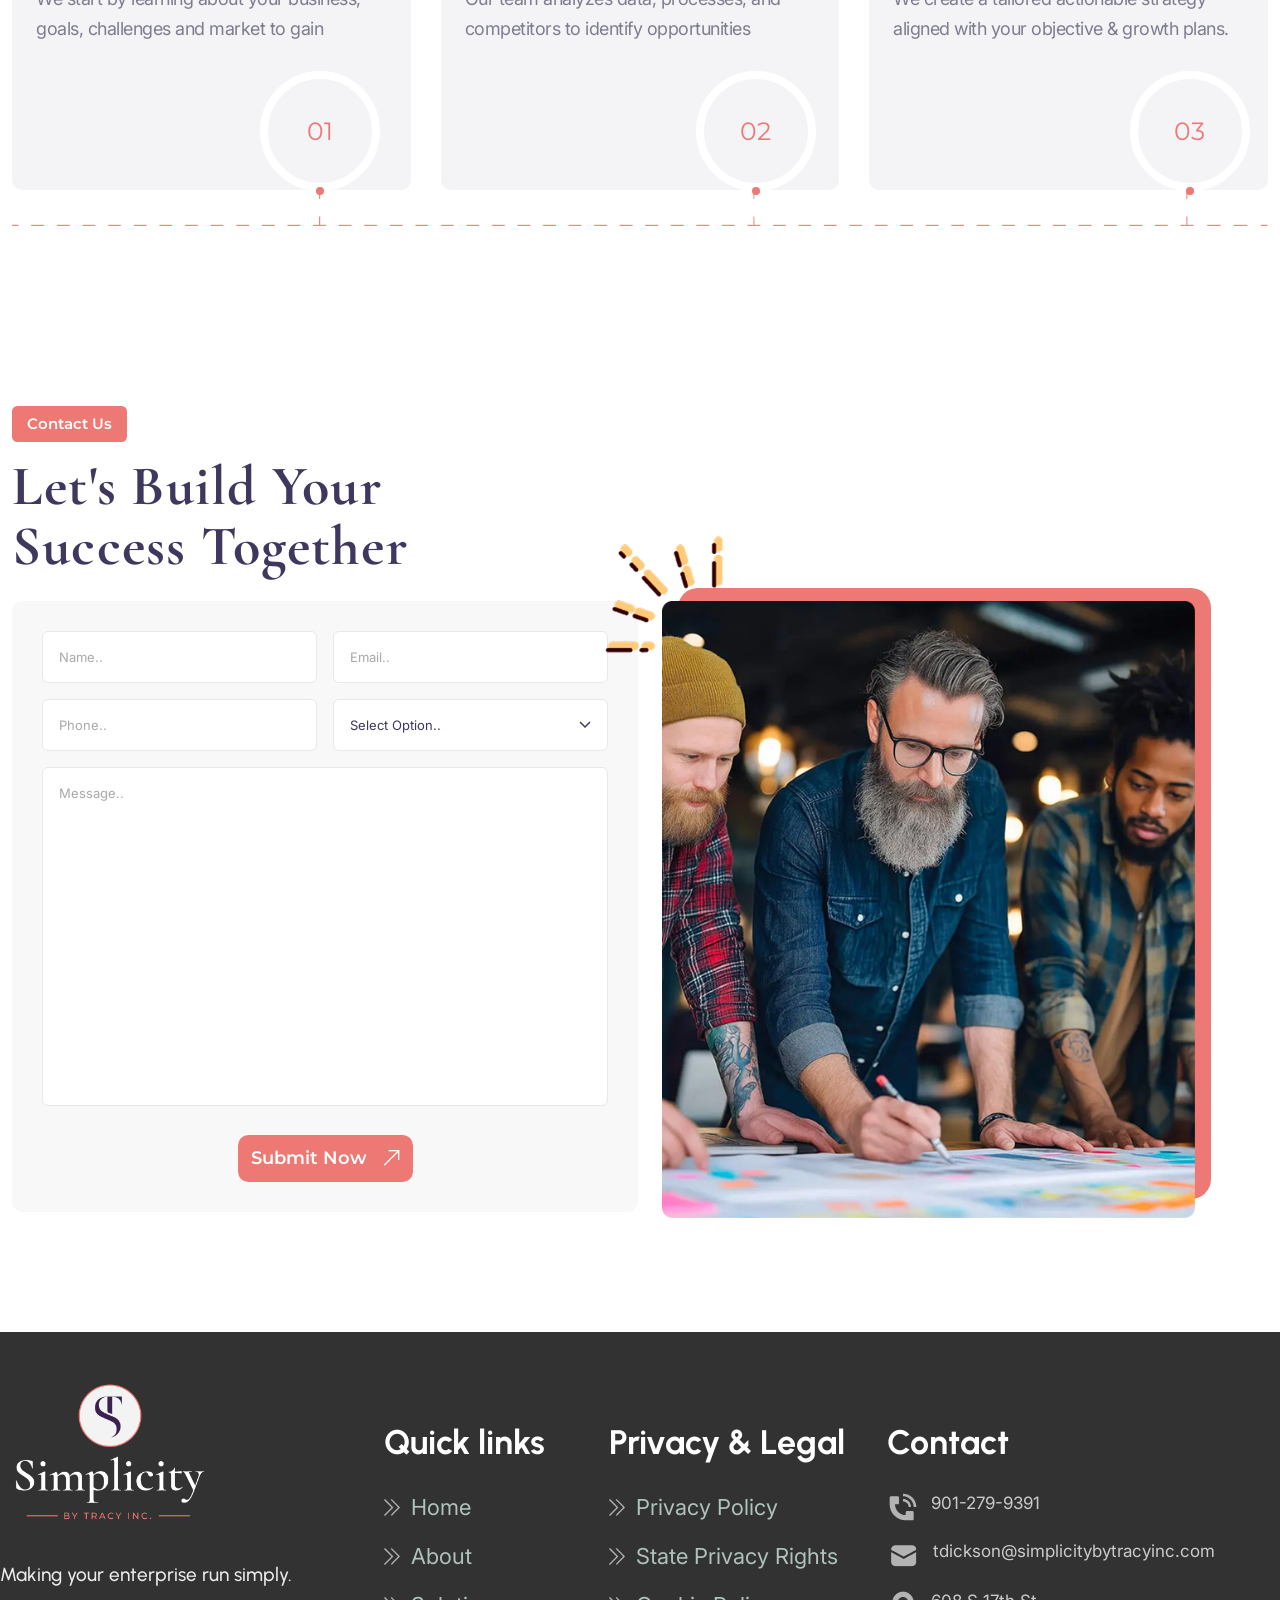
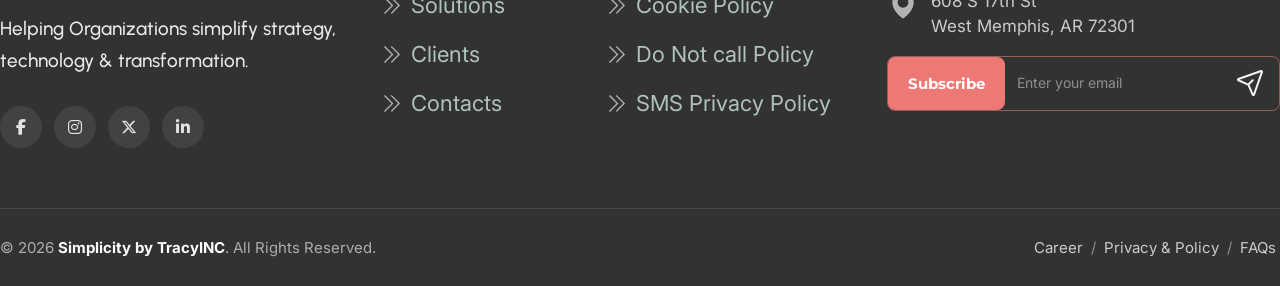
<file: about.html>
<!DOCTYPE html>
<html lang="en">

<head>

  <meta charset="UTF-8">

  <meta name="viewport" content="width=device-width, initial-scale=1.0">

  <title>Simpli City</title>
  <link rel="shortcut icon" href="asset/images/main-logo.webp" type="image/x-icon">



  <!-- ========================================
         Bootstrap CSS
    ========================================= -->

  <link rel="stylesheet" href="asset/css/bootstrap.min.css">


  <!-- ========================================
         Google Font
    ========================================= -->

  <link rel="stylesheet" href="asset/css/font.css">


  <!-- ========================================
         Font Awesome
    ========================================= -->

  <link rel="stylesheet" href="asset/css/all.min.css">


  <!-- ========================================
         Swiper CSS
    ========================================= -->

  <link rel="stylesheet" href="asset/css/swiper-bundle.min.css">


  <!-- ========================================
         Custom CSS
    ========================================= -->

  <link rel="stylesheet" href="asset/css/style.css">

  <link rel="preconnect" href="https://fonts.googleapis.com">
  <link rel="preconnect" href="https://fonts.gstatic.com" crossorigin>
  <link href="https://fonts.googleapis.com/css2?family=Montserrat:ital,wght@0,100..900;1,100..900&display=swap"
    rel="stylesheet">
  <link rel="preconnect" href="https://fonts.googleapis.com">

  <link rel="preconnect" href="https://fonts.gstatic.com" crossorigin>
  <link href="https://fonts.googleapis.com/css2?family=Cormorant+Garamond:ital,wght@0,300..700;1,300..700&display=swap"
    rel="stylesheet">

  <link rel="preconnect" href="https://fonts.googleapis.com">
  <link rel="preconnect" href="https://fonts.gstatic.com" crossorigin>
  <link
    href="https://fonts.googleapis.com/css2?family=Inter:ital,opsz,wght@0,14..32,100..900;1,14..32,100..900&display=swap"
    rel="stylesheet">


  <link rel="preconnect" href="https://fonts.googleapis.com">
  <link rel="preconnect" href="https://fonts.gstatic.com" crossorigin>
  <link href="https://fonts.googleapis.com/css2?family=Urbanist:ital,wght@0,100..900;1,100..900&display=swap"
    rel="stylesheet">

</head>


<body>


   <!-- ========================================
         Header Section Start
    ========================================= -->

  <header class="site-header">
    <div class="header-container container-flow">

      <a href="index.html" class="brand">

        <img src="asset/images/logo.webp" alt="simplicity image">


      </a>

      <button class="nav-toggle" type="button" aria-label="Toggle navigation" aria-expanded="false"
        aria-controls="mainNav">
        <i class="fa-solid fa-bars"></i>
      </button>

      <nav class="main-nav" id="mainNav">
        <a href="index.html" class="nav-link">Home</a>
        <a href="about.html" class="nav-link">About</a>
        <a href="solution.html" class="nav-link">Solutions</a>
        <a href="client.html" class="nav-link">Clients</a>
        <a href="contact.html" class="nav-link">Contact</a>
      </nav>

      <a href="contact.html" class="btn-talk d-none d-lg-flex">
        <span class="btn-text">
          <span class="btn-text-inner" data-text="Let's Talk">Let's Talk</span>
        </span>
        <img src="asset/images/nav_arrow.webp" alt="simplicity image">
      </a>
    </div>
  </header>


  <main>



    <section class="page-banner">

      <img src="asset/images/about-banner-bg.webp" alt="simplicity image">

    </section>




   <!-- ========================================
     About Section Start
========================================= -->

    <section class="about-section">
      <div class=" about-container container">

        <!-- Left Side: Image Layout -->
        <div class="image-wrapper">
          <div class="bg-border"></div>
          <img src="asset/images/about-image.webp" alt="simplicity image">
        </div>

        <!-- Right Side: Content Layout -->
        <div class="content-wrapper">

          <span class="offer-badge">
            About Simplicity
          </span>

          <h2>Making Complex Business Challenges Simpler</h2>

          <p class="description">
            Simplicity by Tracy INC helps organizations transform the way they operate, make decisions and use
            technology. We bring together strategy, business transformation, analytics and enterprise technology
            to create practical solutions focused on measurable business outcomes.
          </p>

          <ul class="features-list">
            <li>
              <img src="asset/images/right.webp" alt="simplicity image">
              <span>Clear direction for complex business challenges.</span>
            </li>
            <li>
              <img src="asset/images/right.webp" alt="simplicity image">
              <span>Technology-Driven Transformation</span>
            </li>
            <li>
              <img src="asset/images/right.webp" alt="simplicity image">
              <span>Practical solutions designed around modern enterprise needs.</span>
            </li>
            <li>
              <img src="asset/images/right.webp" alt="simplicity image">
              <span>Turning strategy and insights into actionable business outcomes</span>
            </li>
          </ul>

          <div class="header-action">

            <div class="hero-btns">
              <a href="solution.html" class="btn-explore">
                <span class="btn-text">
                  <span class="btn-text-inner" data-text="Explore Our Solutions">Explore Our Solutions</span>
                </span>
                <img src="asset/images/arrow.webp" alt="simplicity image">
              </a>
            </div>

            </a>
          </div>
        </div>
      </div>
    </section>

    <section class="trust-section container">


      <!-- --- Top Row: Trusted Brands --- -->
      <div class="logo-row">
        <h3 class="row-title">
          <span>Trusted by 500+ Brands & Companies</span>
        </h3>

        <div class="logo-grid">
          <!-- Replace '#' with the actual paths to your logo images -->
          <div class="logo-item"><img src="asset/images/logo_item_1.webp" alt="AltSource Logo"></div>
          <div class="logo-item"><img src="asset/images/logo_item_2.webp" alt="Quicken Logo"></div>
          <div class="logo-item"><img src="asset/images/logo_item_3.webp" alt="Just Salad Logo"></div>
          <div class="logo-item"><img src="asset/images/logo_item_4.webp" alt="PBS Logo"></div>
          <div class="logo-item"><img src="asset/images/logo_item_5.webp" alt="Insider Inc Logo"></div>
        </div>
      </div>

      <!-- --- Bottom Row: Frameworks --- -->
      <div class="logo-row">
        <h3 class="row-title">
          <span>Framework, Standards & Certifications</span>
        </h3>

        <div class="logo-grid">
          <!-- Replace '#' with the actual paths to your certification images -->
          <div class="logo-item"><img src="asset/images/logo_item_6.webp" alt="NIST Logo"></div>
          <div class="logo-item"><img src="asset/images/logo_item_7.webp" alt="Lean Certified Badge"></div>
          <div class="logo-item"><img src="asset/images/logo_item_8.webp" alt="CSM Scrum Master Badge"></div>

          <div class="logo-item"><img src="asset/images/logo_item_6.webp" alt="Google Logo"></div>
          <div class="logo-item"><img src="asset/images/logo_item_10.webp" alt="AWS Logo"></div>
        </div>
      </div>


    </section>


 <!-- ========================================
     What We Offer Section Start
========================================= -->

    <section class="offer-section">

      <div class="container">

        <!-- Section Heading -->

        <span class="offer-badge">
          What We Offer
        </span>

        <div class="offer-heading">

          <div class="offer-title-area">

            <h2 class="offer-title">
              Enterprise Solutions Built
              <br>
              for Meaningful Transformation
            </h2>

          </div>

          <div class="offer-description">

            <p>
              We combine strategy, technology and organizational expertise
              to help businesses operate smarter and move forward with confidence.
            </p>

          </div>

        </div>

        <div class="card-container d-none d-lg-flex">

          <img src="asset/images/frame1.webp" alt="simplicity image">
          <img class="frame-imge-2 " src="asset/images/frame2.webp" alt="simplicity image">
          <img src="asset/images/frame3.webp" alt="simplicity image">

        </div>


        <div class="card-container mobile-card-container d-flex d-lg-none ">

          <div class="solution-card">
            <div class="solution-card-media">
              <img src="asset/images/Human_Capital.webp" alt="Human Capital" class="solution-card-photo">

              <img src="asset/images/human_capital_arrow.webp" alt="">

              <span class="solution-card-icon">
                <img src="asset/images/Human_Capital_icon.webp" alt="icon">
              </span>
            </div>
            <div class="solution-card-body">
              <h3>Human Capital</h3>
              <p>Helping organizations strengthen talent, leadership, organizational change, and workforce strategies.
              </p>
              <span class="solution-card-number">01.</span>
            </div>
          </div>

          <div class="solution-card">
            <div class="solution-card-media">
              <img src="asset/images/Business_Analytics.webp" alt="Human Capital" class="solution-card-photo">

              <img src="asset/images/human_capital_arrow.webp" alt="">

              <span class="solution-card-icon">
                <img src="asset/images/Business_Analytics_icon.webp" alt="icon">
              </span>
            </div>
            <div class="solution-card-body">
              <h3>Business Analytics</h3>
              <p>Turning business data into practical and actionable insights for better decisions.</p>
              <span class="solution-card-number">02.</span>
            </div>
          </div>

          <div class="solution-card">
            <div class="solution-card-media">
              <img src="asset/images/Strategic_Planning.webp" alt="Human Capital" class="solution-card-photo">

              <img src="asset/images/human_capital_arrow.webp" alt="">

              <span class="solution-card-icon">
                <img src="asset/images/Strategic_Planning_icon.webp" alt="icon">
              </span>
            </div>
            <div class="solution-card-body">
              <h3>Strategic Planning</h3>
              <p>Building strategies that respond to changing markets and business challenges.</p>
              <span class="solution-card-number">03.</span>
            </div>
          </div>

        </div>

      </div>

      </div>

    </section>





    <!-- ========================================
     Our Work Process Section
======================================== -->

    <section class="process-section">
      <div class="container">

        <div class="process-heading text-center">
          <span class="offer-badge">Our Work Process</span>
          <h2 class="process-title">How We Deliver Business<br>Consulting Solutions</h2>
        </div>

        <div class="process-cards">
          <div class="process-card">
            <h3>Discovery &amp; Understanding</h3>
            <p>We start by learning about your business, goals, challenges and market to gain</p>
            <div class="process-number-wrap process-number-wrap-one  "><span class="process-number">01</span>
              <span class="track-dot "></span>
            </div>
          </div>

          <div class="process-card">
            <h3>Research &amp; Analysis</h3>
            <p>Our team analyzes data, processes, and competitors to identify opportunities</p>
            <div class="process-number-wrap process-number-wrap-there"><span class="process-number">02</span>

              <span class="track-dot "></span>
            </div>

          </div>

          <div class="process-card">
            <h3>Strategy Development</h3>
            <p>We create a tailored actionable strategy aligned with your objective &amp; growth plans.</p>
            <div class="process-number-wrap process-number-wrap-two"><span class="process-number">03</span>

              <span class="track-dot "></span>
            </div>
          </div>
        </div>

        <div class=" d-none d-lg-block ">
          <img src="asset/images/process-track.webp" alt="simplicity image">
        </div>

      </div>
    </section>





     <!-- ========================================
   contact Section Start
========================================= -->

    <section class="contact-section d-none d-lg-block">

      <div class="container">

        <div>
          <span class="offer-badge">Contact Us</span>

          <h2 class="contact-title">
            Let's Build Your <br>
            Success Together
          </h2>
        </div>

        <div class="contact-wrapper">

          <div class="row">

            <!-- Left: Form -->
            <div class="contact-form-area col-7">

              <form class="contact-form" id="aboutContactForm">

                <div class="form-row">
                  <div class="form-group">
                    <input type="text" name="name" placeholder="Name..">
                  </div>
                  <div class="form-group">
                    <input type="email" name="email" placeholder="Email..">
                  </div>
                </div>

                <div class="form-row">
                  <div class="form-group">
                    <input type="text" name="phone" placeholder="Phone..">
                  </div>
                  <div class="form-group">
                    <select name="subject">
                      <option selected disabled>Select Option..</option>
                      <option>Business Transformation</option>
                      <option>Business Analytics</option>
                      <option>Strategic Planning</option>
                    </select>
                  </div>
                </div>

                <div class="form-group full">
                  <textarea rows="14" name="message" placeholder="Message.."></textarea>
                </div>

                <!-- Honeypot — bot spam ঠেকাতে, ইউজার দেখবে না -->
                <input type="text" name="website" style="display:none" tabindex="-1" autocomplete="off">

                <div>
                  <button type="submit" class="btn-talk">
                    <span class="btn-text">
                      <span class="btn-text-inner" data-text="Submit Now">Submit Now</span>
                    </span>
                    <img src="asset/images/nav_arrow.webp" alt="simplicity image">
                  </button>
                </div>

                <div class="form-status"></div>

              </form>

            </div>

            <!-- Right: Image -->
            <div class="contact-image-area col-5">

              <img class="ligtin_imge" src="asset/images/ligtin_imge.webp" alt="simplicity image">

              <img class="contact-image" src="asset/images/contact-img.webp" alt="simplicity image">

            </div>

          </div>
        </div>

      </div>

    </section>


    <section class="contact-section extra-margin-remove d-block d-lg-none ">

      <div class="container">

        <div>

          <div class="d-flex justify-content-center align-items-center">
            <img class="mb-5" src="asset/images/contact_bg_imge.png" alt="">

          </div>


          <span class="offer-badge">Contact Us</span>

          <h2 class="contact-title">
            Let's Build Your
            Success Together
          </h2>
        </div>

        <div class="contact-wrapper">



          <!-- Left: Form -->
          <div class="contact-form-area ">

            <form class="contact-form" id="aboutContactForm">

              <div class="form-row">
                <div class="form-group">
                  <input type="text" name="name" placeholder="Name..">
                </div>
                <div class="form-group">
                  <input type="email" name="email" placeholder="Email..">
                </div>
              </div>

              <div class="form-row">
                <div class="form-group">
                  <input type="text" name="phone" placeholder="Phone..">
                </div>
                <div class="form-group">
                  <select name="subject">
                    <option selected disabled>Select Option..</option>
                    <option>Business Transformation</option>
                    <option>Business Analytics</option>
                    <option>Strategic Planning</option>
                  </select>
                </div>
              </div>

              <div class="form-group full">
                <textarea rows="10" name="message" placeholder="Message.."></textarea>
              </div>

              <!-- Honeypot — bot spam ঠেকাতে, ইউজার দেখবে না -->
              <input type="text" name="website" style="display:none" tabindex="-1" autocomplete="off">

              <div>
                <button type="submit" class="btn-talk">
                  <span class="btn-text">
                    <span class="btn-text-inner" data-text="Submit Now">Submit Now</span>
                  </span>
                  <img src="asset/images/nav_arrow.webp" alt="simplicity image">
                </button>
              </div>

              <div class="form-status"></div>

            </form>

          </div>

        </div>
      </div>

      </div>

    </section>


  </main>

  <!-- ========================================
         Main Section End
    ========================================= -->


  <!-- ========================================
     Footer Section Start
======================================== -->

  <footer class="site-footer">
    <div class="container footer-top">

      <div class="footer-about">
        <a href="index.html" class="brand footer-brand">

          <img src="asset/images/secondery_logo.webp" alt="simplicity image">


        </a>

        <p class="footer-tagline">Making your enterprise run simply.</p>
        <p class="footer-desc">Helping Organizations simplify strategy, technology &amp; transformation.</p>

        <div class="footer-social">
          <a href="#" aria-label="Facebook"><i class="fa-brands fa-facebook-f"></i></a>
          <a href="#" aria-label="Instagram"><i class="fa-brands fa-instagram"></i></a>
          <a href="#" aria-label="X"><i class="fa-brands fa-x-twitter"></i></a>
          <a href="#" aria-label="LinkedIn"><i class="fa-brands fa-linkedin-in"></i></a>
        </div>
      </div>

      <div class="footer-col footer-col-links">
        <h4>Quick links</h4>
        <ul>
          <li><a href="index.html"> <img src="asset/images/footer_arrow.png" alt="simplicity image"> Home</a></li>
          <li><a href="about.html"> <img src="asset/images/footer_arrow.png" alt="simplicity image"> About</a></li>
          <li><a href="solution.html"> <img src="asset/images/footer_arrow.png" alt="simplicity image"> Solutions</a>
          </li>
          <li><a href="client.html"> <img src="asset/images/footer_arrow.png" alt="simplicity image"> Clients</a></li>
          <li><a href="contact.html"> <img src="asset/images/footer_arrow.png" alt="simplicity image"> Contacts</a></li>
        </ul>
      </div>

      <div class="footer-col footer-col-privacy ">
        <h4>Privacy &amp; Legal</h4>
        <ul>
          <li><a href="#"> <img src="asset/images/footer_arrow.png" alt="simplicity image"> Privacy Policy</a></li>
          <li><a href="#"> <img src="asset/images/footer_arrow.png" alt="simplicity image"> State Privacy Rights</a>
          </li>
          <li><a href="#"> <img src="asset/images/footer_arrow.png" alt="simplicity image"> Cookie Policy</a></li>
          <li><a href="#"> <img src="asset/images/footer_arrow.png" alt="simplicity image"> Do Not call Policy</a></li>
          <li><a href="#"> <img src="asset/images/footer_arrow.png" alt="simplicity image"> SMS Privacy Policy</a></li>
        </ul>
      </div>

      <div class="footer-col footer-contact-col">
        <h4>Contact</h4>
        <ul class="footer-contact">
          <li> <img src="asset/images/gg_phone.svg" alt="simplicity image"> 901-279-9391</li>
          <li> <img src="asset/images/fluent_mail-16-filled.png" alt="simplicity image">
            tdickson@simplicitybytracyinc.com</li>
          <li> <img src="asset/images/boxicons_location-filled.png" alt="simplicity image"> 608 S 17th St<br>West
            Memphis, AR 72301</li>
        </ul>

        <form class="footer-subscribe" onsubmit="return false;">
          <button type="button" class="subscribe-btn">Subscribe</button>
          <input type="email" placeholder="Enter your email" required>
          <button type="submit" class="subscribe-send" aria-label="Subscribe">
            <img src="asset/images/group_19.svg" alt="simplicity image">
          </button>
        </form>
      </div>

    </div>

    <div class="footer-bottom">
      <div class="container footer-bottom-inner">
        <p>&copy; 2026 <strong>Simplicity by TracyINC</strong>. All Rights Reserved.</p>
        <div class="footer-bottom-links">
          <a href="#">Career</a> / <a href="#">Privacy &amp; Policy</a> / <a href="#">FAQs</a>
        </div>
      </div>
    </div>
  </footer>



  <!-- Bootstrap JS -->
  <script src="asset/js/bootstrap.bundle.min.js"></script>


  <!-- Swiper JS -->
  <script src="asset/js/swiper-bundle.min.js"></script>


<!-- Custom JS -->
<script src="asset/js/script.js"></script>

<!-- Contact Form Handler -->
<script src="asset/js/contact-form.js"></script>


</body>

</html>
</file>
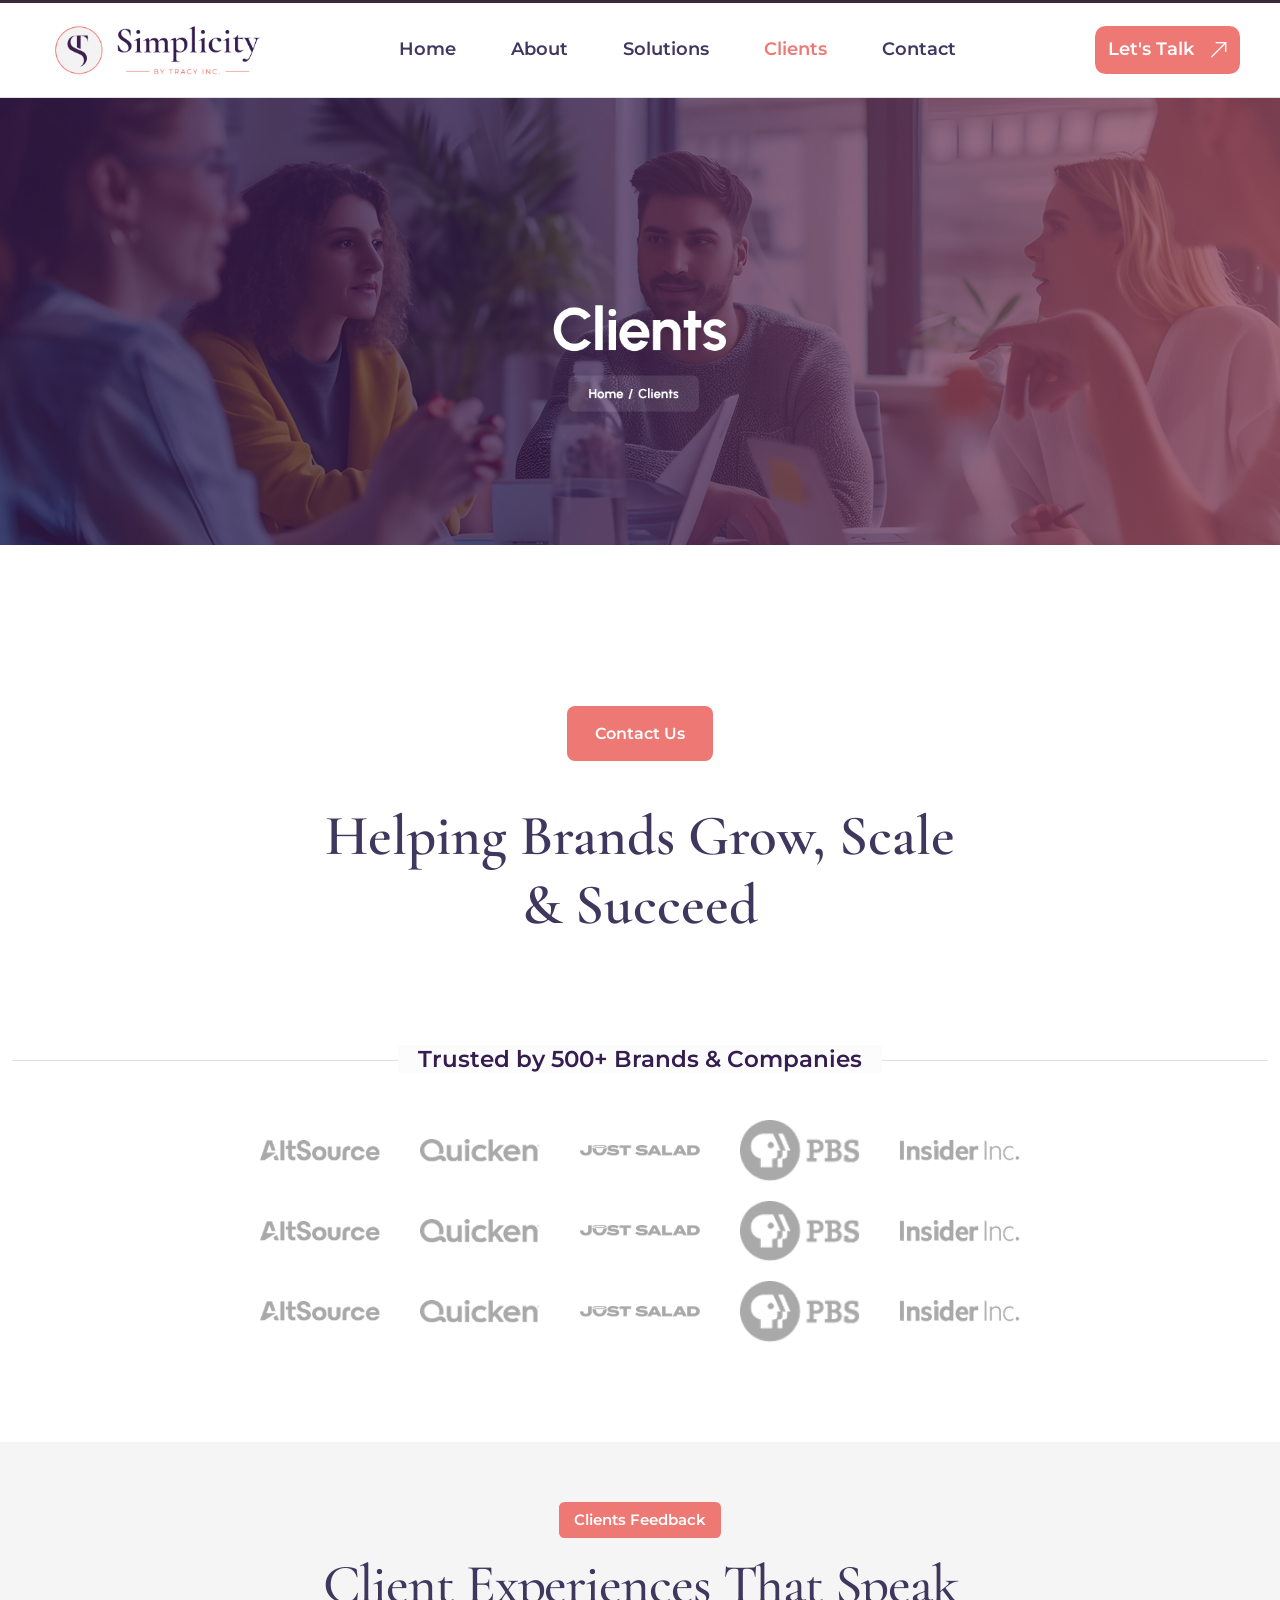
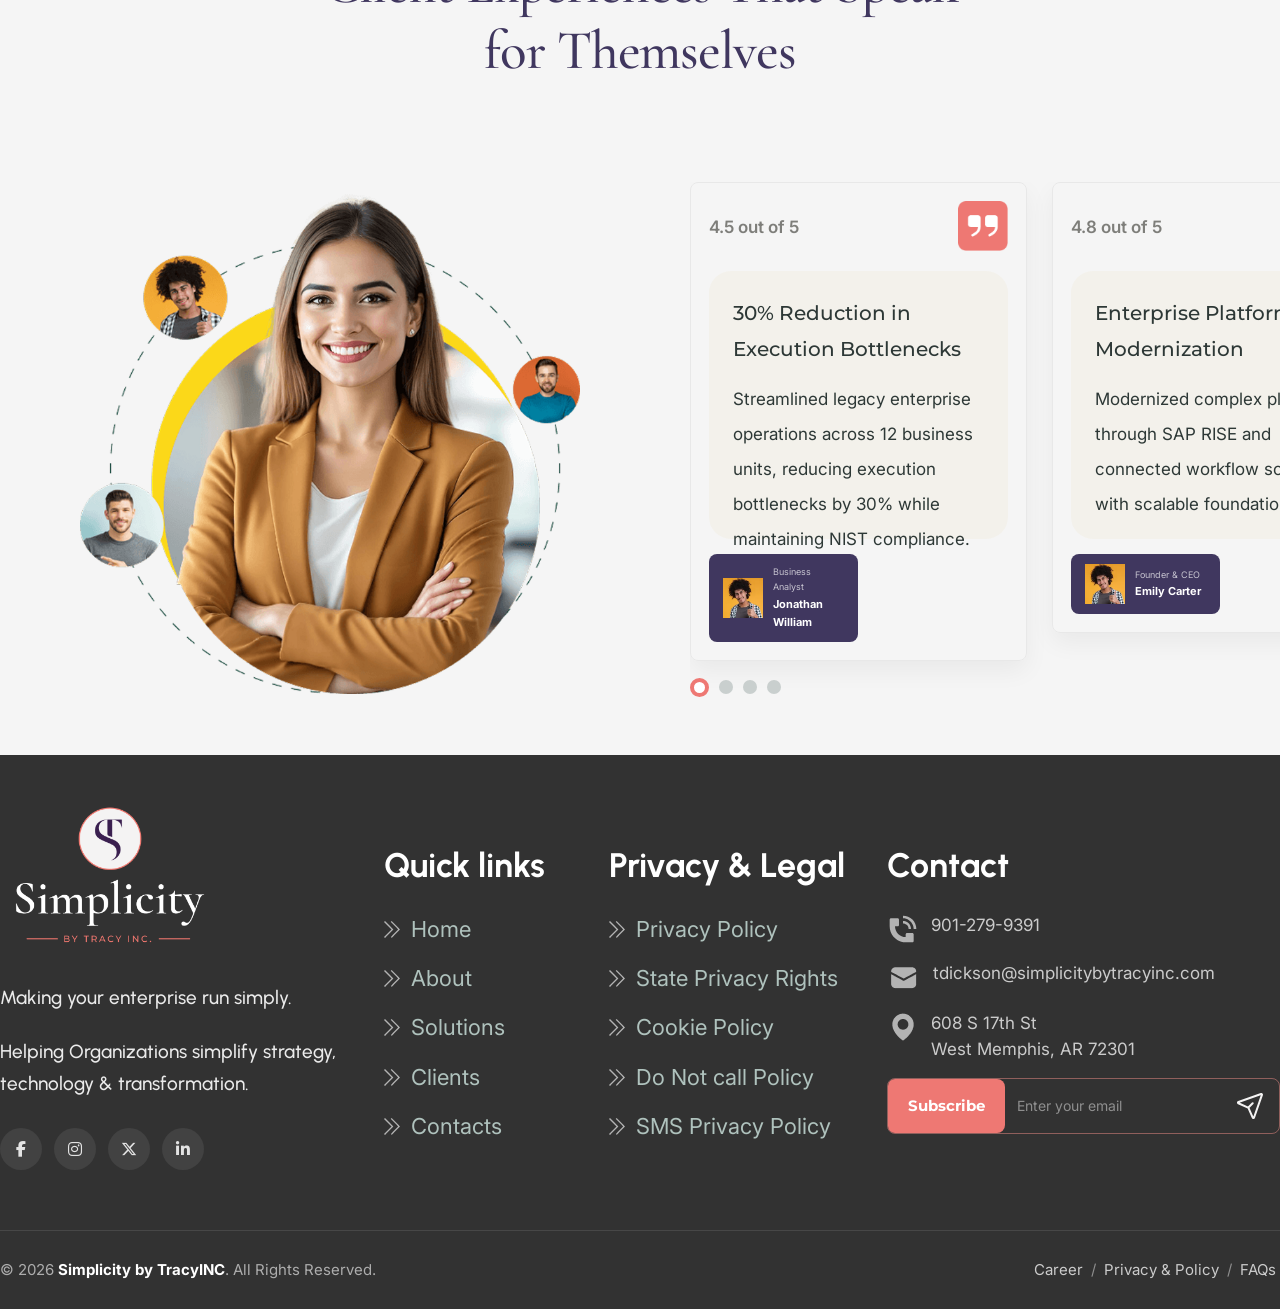
<file: client.html>
<!DOCTYPE html>
<html lang="en">

<head>

  <meta charset="UTF-8">

  <meta name="viewport" content="width=device-width, initial-scale=1.0">

  <title>Simpli City</title>  <link rel="shortcut icon" href="asset/images/main-logo.webp" type="image/x-icon">



  <!-- ========================================
         Bootstrap CSS
    ========================================= -->

  <link rel="stylesheet" href="asset/css/bootstrap.min.css">


  <!-- ========================================
         Google Font
    ========================================= -->

  <link rel="stylesheet" href="asset/css/font.css">


  <!-- ========================================
         Font Awesome
    ========================================= -->

  <link rel="stylesheet" href="asset/css/all.min.css">


  <!-- ========================================
         Swiper CSS
    ========================================= -->

  <link rel="stylesheet" href="asset/css/swiper-bundle.min.css">


  <!-- ========================================
         Custom CSS
    ========================================= -->

  <link rel="stylesheet" href="asset/css/style.css">

  <link rel="preconnect" href="https://fonts.googleapis.com">
  <link rel="preconnect" href="https://fonts.gstatic.com" crossorigin>
  <link href="https://fonts.googleapis.com/css2?family=Montserrat:ital,wght@0,100..900;1,100..900&display=swap"
    rel="stylesheet">
  <link rel="preconnect" href="https://fonts.googleapis.com">

  <link rel="preconnect" href="https://fonts.gstatic.com" crossorigin>
  <link href="https://fonts.googleapis.com/css2?family=Cormorant+Garamond:ital,wght@0,300..700;1,300..700&display=swap"
    rel="stylesheet">

  <link rel="preconnect" href="https://fonts.googleapis.com">
  <link rel="preconnect" href="https://fonts.gstatic.com" crossorigin>
  <link
    href="https://fonts.googleapis.com/css2?family=Inter:ital,opsz,wght@0,14..32,100..900;1,14..32,100..900&display=swap"
    rel="stylesheet">


  <link rel="preconnect" href="https://fonts.googleapis.com">
  <link rel="preconnect" href="https://fonts.gstatic.com" crossorigin>
  <link href="https://fonts.googleapis.com/css2?family=Urbanist:ital,wght@0,100..900;1,100..900&display=swap"
    rel="stylesheet">

</head>


<body>


    <!-- ========================================
         Header Section Start
    ========================================= -->

  <header class="site-header">
    <div class="header-container container-flow">

      <a href="index.html" class="brand">

        <img src="asset/images/logo.webp" alt="simplicity image">


      </a>

      <button class="nav-toggle" type="button" aria-label="Toggle navigation" aria-expanded="false"
        aria-controls="mainNav">
        <i class="fa-solid fa-bars"></i>
      </button>

      <nav class="main-nav" id="mainNav">
        <a href="index.html" class="nav-link">Home</a>
        <a href="about.html" class="nav-link">About</a>
        <a href="solution.html" class="nav-link">Solutions</a>
        <a href="client.html" class="nav-link">Clients</a>
        <a href="contact.html" class="nav-link">Contact</a>
      </nav>

      <a href="contact.html" class="btn-talk d-none d-lg-flex">
        <span class="btn-text">
          <span class="btn-text-inner" data-text="Let's Talk">Let's Talk</span>
        </span>
        <img src="asset/images/nav_arrow.webp" alt="simplicity image">
      </a>
    </div>
  </header>



  <main>


    <section class="page-banner">
      
        <img src="asset/images/client-banner-bg.webp" alt="simplicity image">
 
    </section>



    <section class="grow-section client-grow-section">
      <div class="container text-center">
        <a href="contact.html" class="btn-contact-pill">Contact Us</a>
        <h2 class="grow-title">Helping Brands Grow, Scale<br>&amp; Succeed</h2>
      </div>
    </section>



    <section class="trust-section container">


      <!-- --- Top Row: Trusted Brands --- -->
      <div class="logo-row">
        <h3 class="row-title">
          <span>Trusted by 500+ Brands & Companies</span>
        </h3>

        <div class="logo-grid">
          <!-- Replace '#' with the actual paths to your logo images -->
          <div class="logo-item"><img src="asset/images/logo_item_1.webp" alt="AltSource Logo"></div>
          <div class="logo-item"><img src="asset/images/logo_item_2.webp" alt="Quicken Logo"></div>
          <div class="logo-item"><img src="asset/images/logo_item_3.webp" alt="Just Salad Logo"></div>
          <div class="logo-item"><img src="asset/images/logo_item_4.webp" alt="PBS Logo"></div>
          <div class="logo-item"><img src="asset/images/logo_item_5.webp" alt="Insider Inc Logo"></div>
        </div>
        <div class="logo-grid">
          <!-- Replace '#' with the actual paths to your logo images -->
          <div class="logo-item"><img src="asset/images/logo_item_1.webp" alt="AltSource Logo"></div>
          <div class="logo-item"><img src="asset/images/logo_item_2.webp" alt="Quicken Logo"></div>
          <div class="logo-item"><img src="asset/images/logo_item_3.webp" alt="Just Salad Logo"></div>
          <div class="logo-item"><img src="asset/images/logo_item_4.webp" alt="PBS Logo"></div>
          <div class="logo-item"><img src="asset/images/logo_item_5.webp" alt="Insider Inc Logo"></div>
        </div>
        <div class="logo-grid">
          <!-- Replace '#' with the actual paths to your logo images -->
          <div class="logo-item"><img src="asset/images/logo_item_1.webp" alt="AltSource Logo"></div>
          <div class="logo-item"><img src="asset/images/logo_item_2.webp" alt="Quicken Logo"></div>
          <div class="logo-item"><img src="asset/images/logo_item_3.webp" alt="Just Salad Logo"></div>
          <div class="logo-item"><img src="asset/images/logo_item_4.webp" alt="PBS Logo"></div>
          <div class="logo-item"><img src="asset/images/logo_item_5.webp" alt="Insider Inc Logo"></div>
        </div>
      </div>




    </section>


  <!-- ========================================
   client Section Start
========================================= -->

    <section class="client-section">

      <!-- Heading -->
      <div class="client-heading text-center">
        <span class="offer-badge">Clients Feedback</span>
        <h2 class="client-title">
          Client Experiences That Speak
          <br>
          for Themselves
        </h2>
      </div>

      <div class="client-wrapper">

        <div class="client-image">
          <img src="asset/images/customer.webp" class="client-main-image d-none d-lg-block" alt="Client">
          <img src="asset/images/customer_main.webp" class="client-main-mobile d-lg-none" alt="">
        </div>

        <div class="client-slider">
          <div class="swiper clientSwiper">
            <div class="swiper-wrapper">

              <!-- Card 01 -->
              <div class="swiper-slide">
                <div class="review-card">
                  <div class="d-flex align-items-center justify-content-between">
                    <div class="rating">4.5 out of 5</div>
                    <img class="quote" src="asset/images/quote.webp" alt="simplicity image">
                  </div>
                  <div class="review-box">
                    <h3>30% Reduction in Execution Bottlenecks</h3>
                    <p>
                      Streamlined legacy enterprise operations across
                      12 business units, reducing execution bottlenecks
                      by 30% while maintaining NIST compliance.
                    </p>
                  </div>
                  <div class="review-user">
                    <img src="asset/images/profile_1.webp">
                    <div>
                      <small>Business Analyst</small>
                      <strong>Jonathan William</strong>
                    </div>
                  </div>
                </div>
              </div>

              <!-- Card 02 -->
              <div class="swiper-slide">
                <div class="review-card">

                  <div class="d-flex align-items-center justify-content-between">
                    <div class="rating">4.8 out of 5</div>
                    <img class="quote" src="asset/images/quote.webp" alt="simplicity image">
                  </div>


                  <div class="review-box">
                    <h3>Enterprise Platform Modernization</h3>
                    <p>
                      Modernized complex platforms through SAP RISE
                      and connected workflow solutions with scalable
                      foundations.
                    </p>
                  </div>
                  <div class="review-user">
                    <img src="asset/images/profile_1.webp">
                    <div>
                      <small>Founder & CEO</small>
                      <strong>Emily Carter</strong>
                    </div>
                  </div>
                </div>
              </div>

              <!-- Card 03 -->
              <div class="swiper-slide">
                <div class="review-card">
                  <div class="d-flex align-items-center justify-content-between">
                    <div class="rating">5.0 out of 5</div>
                    <img class="quote" src="asset/images/quote.webp" alt="simplicity image">
                  </div>
                  <div class="review-box">
                    <h3>Business Transformation Success</h3>
                    <p>
                      Creating practical strategies and digital solutions
                      that improve enterprise performance.
                    </p>
                  </div>
                  <div class="review-user">
                    <img src="asset/images/profile_2.webp">
                    <div>
                      <small>Strategy Director</small>
                      <strong>Michael Carter</strong>
                    </div>
                  </div>
                </div>
              </div>

              <!-- Card 03 -->
              <div class="swiper-slide">
                <div class="review-card">
                  <div class="d-flex align-items-center justify-content-between">
                    <div class="rating">5.0 out of 5</div>
                    <img class="quote" src="asset/images/quote.webp" alt="simplicity image">
                  </div>
                  <div class="review-box">
                    <h3>Business Transformation Success</h3>
                    <p>
                      Creating practical strategies and digital solutions
                      that improve enterprise performance.
                    </p>
                  </div>
                  <div class="review-user">
                    <img src="asset/images/profile_2.webp">
                    <div>
                      <small>Strategy Director</small>
                      <strong>Michael Carter</strong>
                    </div>
                  </div>
                </div>
              </div>

            </div>

            <div class="swiper-pagination text-start"></div>
          </div>
        </div>

      </div>

    </section>


  </main>

  <!-- ========================================
         Main Section End
    ========================================= -->


 
  <!-- ========================================
     Footer Section Start
======================================== -->

  <footer class="site-footer">
    <div class="container footer-top">

      <div class="footer-about">
        <a href="index.html" class="brand footer-brand">

          <img src="asset/images/secondery_logo.webp" alt="simplicity image">


        </a>

        <p class="footer-tagline">Making your enterprise run simply.</p>
        <p class="footer-desc">Helping Organizations simplify strategy, technology &amp; transformation.</p>

        <div class="footer-social">
          <a href="#" aria-label="Facebook"><i class="fa-brands fa-facebook-f"></i></a>
          <a href="#" aria-label="Instagram"><i class="fa-brands fa-instagram"></i></a>
          <a href="#" aria-label="X"><i class="fa-brands fa-x-twitter"></i></a>
          <a href="#" aria-label="LinkedIn"><i class="fa-brands fa-linkedin-in"></i></a>
        </div>
      </div>

      <div class="footer-col footer-col-links">
        <h4>Quick links</h4>
        <ul>
          <li><a href="index.html"> <img src="asset/images/footer_arrow.png" alt="simplicity image"> Home</a></li>
          <li><a href="about.html"> <img src="asset/images/footer_arrow.png" alt="simplicity image"> About</a></li>
          <li><a href="solution.html"> <img src="asset/images/footer_arrow.png" alt="simplicity image"> Solutions</a>
          </li>
          <li><a href="client.html"> <img src="asset/images/footer_arrow.png" alt="simplicity image"> Clients</a></li>
          <li><a href="contact.html"> <img src="asset/images/footer_arrow.png" alt="simplicity image"> Contacts</a></li>
        </ul>
      </div>

      <div class="footer-col footer-col-privacy ">
        <h4>Privacy &amp; Legal</h4>
        <ul>
          <li><a href="#"> <img src="asset/images/footer_arrow.png" alt="simplicity image"> Privacy Policy</a></li>
          <li><a href="#"> <img src="asset/images/footer_arrow.png" alt="simplicity image"> State Privacy Rights</a>
          </li>
          <li><a href="#"> <img src="asset/images/footer_arrow.png" alt="simplicity image"> Cookie Policy</a></li>
          <li><a href="#"> <img src="asset/images/footer_arrow.png" alt="simplicity image"> Do Not call Policy</a></li>
          <li><a href="#"> <img src="asset/images/footer_arrow.png" alt="simplicity image"> SMS Privacy Policy</a></li>
        </ul>
      </div>

      <div class="footer-col footer-contact-col">
        <h4>Contact</h4>
        <ul class="footer-contact">
          <li> <img src="asset/images/gg_phone.svg" alt="simplicity image"> 901-279-9391</li>
          <li> <img src="asset/images/fluent_mail-16-filled.png" alt="simplicity image">
            tdickson@simplicitybytracyinc.com</li>
          <li> <img src="asset/images/boxicons_location-filled.png" alt="simplicity image"> 608 S 17th St<br>West
            Memphis, AR 72301</li>
        </ul>

        <form class="footer-subscribe" onsubmit="return false;">
          <button type="button" class="subscribe-btn">Subscribe</button>
          <input type="email" placeholder="Enter your email" required>
          <button type="submit" class="subscribe-send" aria-label="Subscribe">
            <img src="asset/images/group_19.svg" alt="simplicity image">
          </button>
        </form>
      </div>

    </div>

    <div class="footer-bottom">
      <div class="container footer-bottom-inner">
        <p>&copy; 2026 <strong>Simplicity by TracyINC</strong>. All Rights Reserved.</p>
        <div class="footer-bottom-links">
          <a href="#">Career</a> / <a href="#">Privacy &amp; Policy</a> / <a href="#">FAQs</a>
        </div>
      </div>
    </div>
  </footer>


  <!-- Bootstrap JS -->
  <script src="asset/js/bootstrap.bundle.min.js"></script>


  <!-- Swiper JS -->
  <script src="asset/js/swiper-bundle.min.js"></script>


  <!-- Custom JS -->
  <script src="asset/js/script.js"></script>

</body>

</html>
</file>
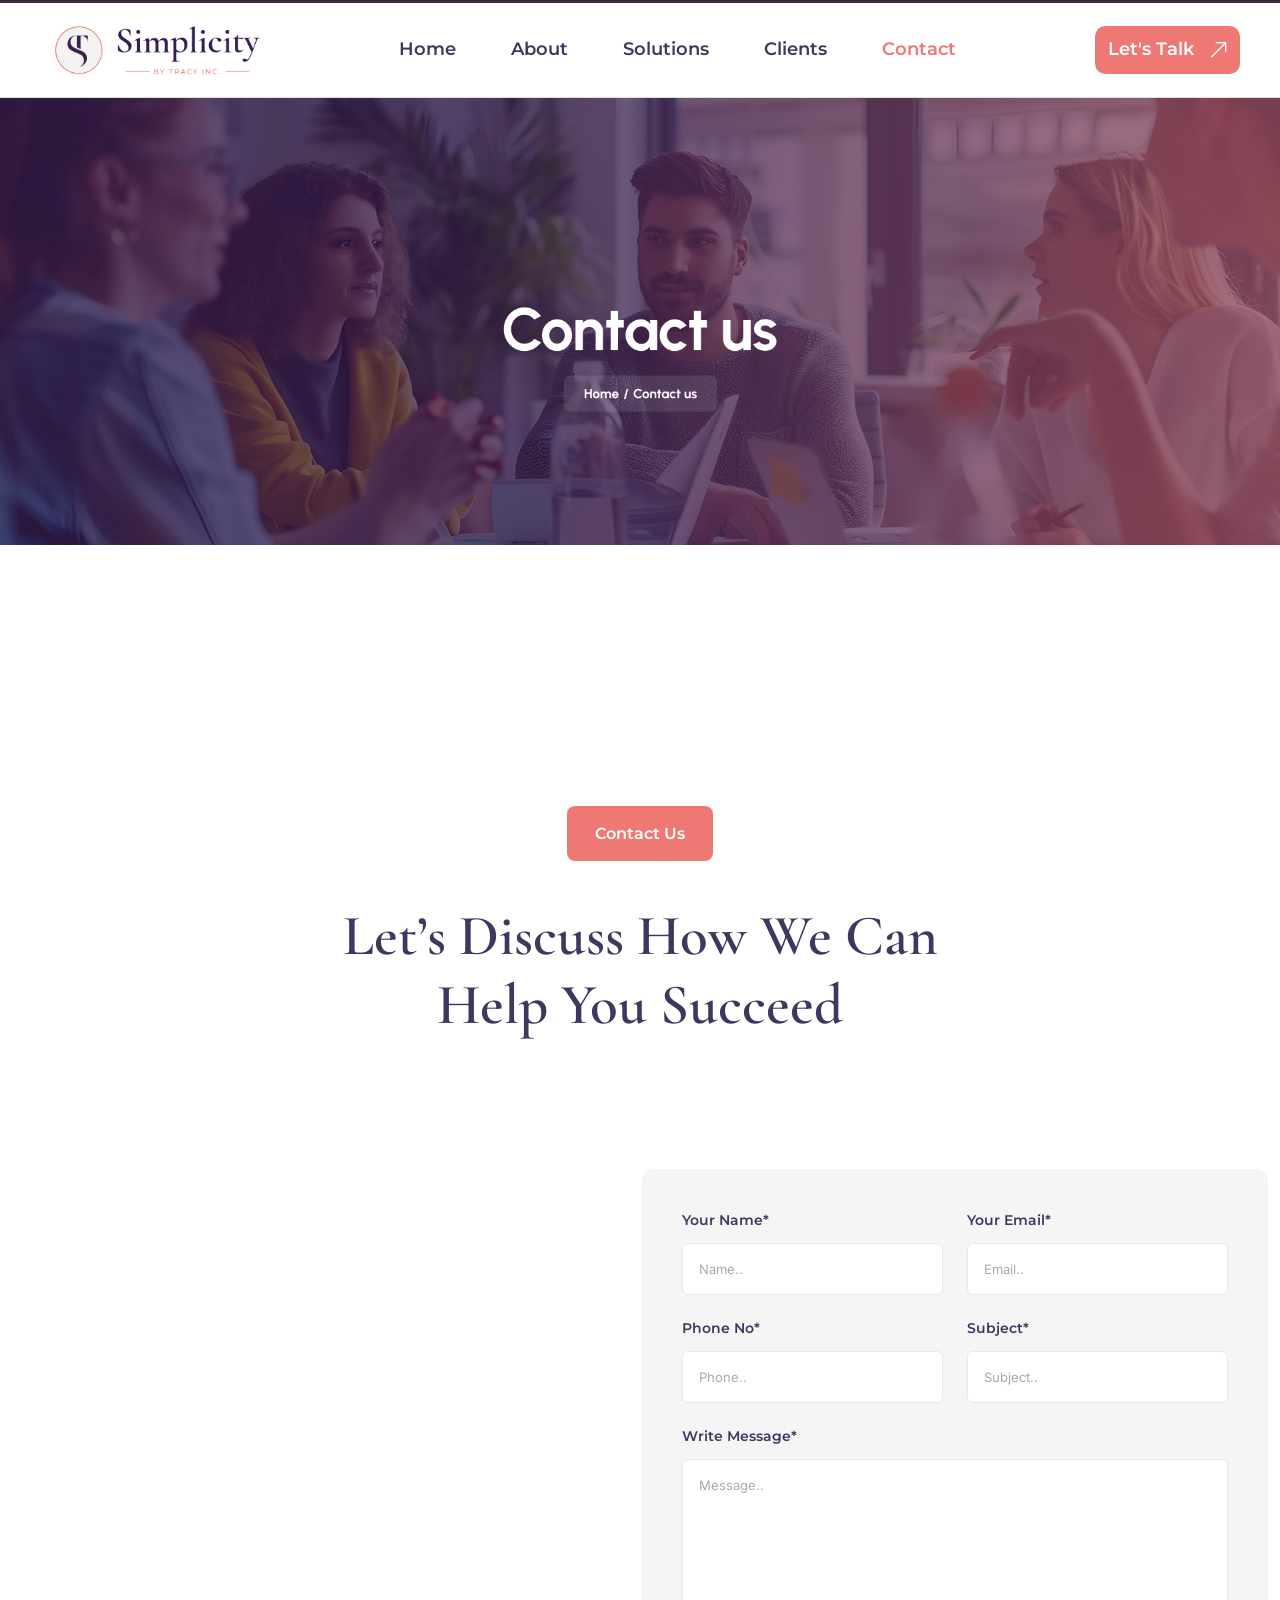
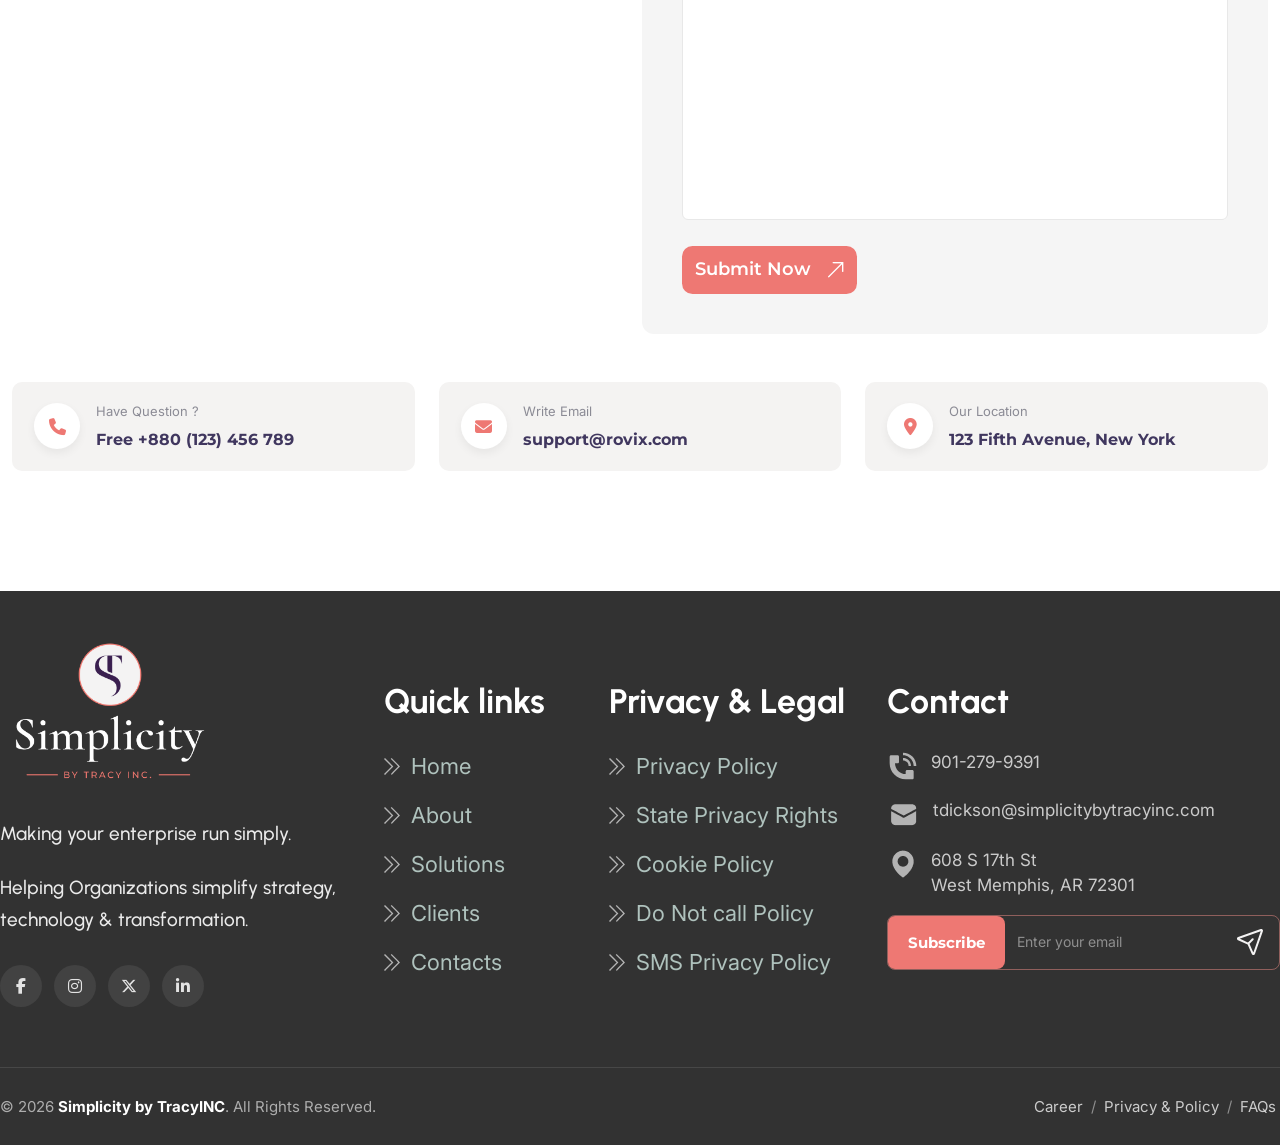
<file: contact.html>
<!DOCTYPE html>
<html lang="en">

<head>

    <meta charset="UTF-8">

    <meta name="viewport" content="width=device-width, initial-scale=1.0">

    <title>Simpli City</title>
    <link rel="shortcut icon" href="asset/images/main-logo.webp" type="image/x-icon">



    <!-- ========================================
         Bootstrap CSS
    ========================================= -->

    <link rel="stylesheet" href="asset/css/bootstrap.min.css">


    <!-- ========================================
         Google Font
    ========================================= -->

    <link rel="stylesheet" href="asset/css/font.css">


    <!-- ========================================
         Font Awesome
    ========================================= -->

    <link rel="stylesheet" href="asset/css/all.min.css">


    <!-- ========================================
         Swiper CSS
    ========================================= -->

    <link rel="stylesheet" href="asset/css/swiper-bundle.min.css">


    <!-- ========================================
         Custom CSS
    ========================================= -->

    <link rel="stylesheet" href="asset/css/style.css">

    <link rel="preconnect" href="https://fonts.googleapis.com">
    <link rel="preconnect" href="https://fonts.gstatic.com" crossorigin>
    <link href="https://fonts.googleapis.com/css2?family=Montserrat:ital,wght@0,100..900;1,100..900&display=swap"
        rel="stylesheet">
    <link rel="preconnect" href="https://fonts.googleapis.com">

    <link rel="preconnect" href="https://fonts.gstatic.com" crossorigin>
    <link
        href="https://fonts.googleapis.com/css2?family=Cormorant+Garamond:ital,wght@0,300..700;1,300..700&display=swap"
        rel="stylesheet">

    <link rel="preconnect" href="https://fonts.googleapis.com">
    <link rel="preconnect" href="https://fonts.gstatic.com" crossorigin>
    <link
        href="https://fonts.googleapis.com/css2?family=Inter:ital,opsz,wght@0,14..32,100..900;1,14..32,100..900&display=swap"
        rel="stylesheet">


    <link rel="preconnect" href="https://fonts.googleapis.com">
    <link rel="preconnect" href="https://fonts.gstatic.com" crossorigin>
    <link href="https://fonts.googleapis.com/css2?family=Urbanist:ital,wght@0,100..900;1,100..900&display=swap"
        rel="stylesheet">

</head>


<body>


     <!-- ========================================
         Header Section Start
    ========================================= -->

  <header class="site-header">
    <div class="header-container container-flow">

      <a href="index.html" class="brand">

        <img src="asset/images/logo.webp" alt="simplicity image">


      </a>

      <button class="nav-toggle" type="button" aria-label="Toggle navigation" aria-expanded="false"
        aria-controls="mainNav">
        <i class="fa-solid fa-bars"></i>
      </button>

      <nav class="main-nav" id="mainNav">
        <a href="index.html" class="nav-link">Home</a>
        <a href="about.html" class="nav-link">About</a>
        <a href="solution.html" class="nav-link">Solutions</a>
        <a href="client.html" class="nav-link">Clients</a>
        <a href="contact.html" class="nav-link">Contact</a>
      </nav>

      <a href="contact.html" class="btn-talk d-none d-lg-flex">
        <span class="btn-text">
          <span class="btn-text-inner" data-text="Let's Talk">Let's Talk</span>
        </span>
        <img src="asset/images/nav_arrow.webp" alt="simplicity image">
      </a>
    </div>
  </header>


    <main>


        <section class="page-banner">

            <img src="asset/images/contact-banner-bg.webp" alt="">

        </section>



        <section class="grow-section">
            <div class="container text-center">
                <a href="contact.html" class="btn-contact-pill">Contact Us</a>


                <h2 class="grow-title"> Let’s Discuss How We Can<br> Help You Succeed</h2>
            </div>
        </section>


        <!-- ========================================
     Contact Section (Map + Form)
======================================== -->

        <section class="contact-section extra-margin-remove contact-page">
            <div class="container">

                <div class="contact-wrapper-new">

                    <!-- Left: Google Map -->
                    <div class="contact-map-area">
                        <iframe
                            src="https://www.google.com/maps/embed?pb=!1m18!1m12!1m3!1d24170.29!2d-74.0776!3d40.7178!2m3!1f0!2f0!3f0!3m2!1i1024!2i768!4f13.1!3m3!1m2!1s0x89c25b3a5c6f8f8f%3A0x0!2sJersey%20City%2C%20NJ!5e0!3m2!1sen!2sus!4v1234567890"
                            loading="lazy" referrerpolicy="no-referrer-when-downgrade" allowfullscreen>
                        </iframe>
                    </div>

                    <!-- Right: Form -->
                    <div class="contact-form-area-new">
                        <form class="contact-form-new" id="contactForm">

                            <!-- Honeypot field: keeps spam bots out, must stay hidden from real users -->
                            <input type="text" name="website" class="form-honeypot" tabindex="-1" autocomplete="off">

                            <div class="form-row-new">
                                <div class="form-group-new">
                                    <label>Your Name*</label>
                                    <input type="text" name="name" placeholder="Name.." required>
                                </div>
                                <div class="form-group-new">
                                    <label>Your Email*</label>
                                    <input type="email" name="email" placeholder="Email.." required>
                                </div>
                            </div>

                            <div class="form-row-new">
                                <div class="form-group-new">
                                    <label>Phone No*</label>
                                    <input type="text" name="phone" placeholder="Phone.." required>
                                </div>
                                <div class="form-group-new">
                                    <label>Subject*</label>
                                    <input type="text" name="subject" placeholder="Subject.." required>
                                </div>
                            </div>

                            <div class="form-group-new full">
                                <label>Write Message*</label>
                                <textarea rows="15" name="message" placeholder="Message.." required></textarea>
                            </div>

                            <div id="formStatus" class="form-status"></div>

                            <div>
                                <button type="submit" class="btn-talk" id="submitBtn">
                                    <span class="btn-text">
                                        <span class="btn-text-inner" data-text="Submit Now">Submit Now</span>
                                    </span>
                                    <img src="asset/images/nav_arrow.webp" alt="">
                                </button>
                            </div>



                        </form>
                    </div>

                </div>

                <!-- ========================================
     Contact Info Row
======================================== -->

                <div class="contact-info-row mt-5">
                    <div class="contact-info-card">
                        <span class="contact-info-icon"><i class="fa-solid fa-phone"></i></span>
                        <div class="contact-info-text">
                            <span>Have Question ?</span>
                            <strong>Free +880 (123) 456 789</strong>
                        </div>
                    </div>

                    <div class="contact-info-card">
                        <span class="contact-info-icon"><i class="fa-solid fa-envelope"></i></span>
                        <div class="contact-info-text">
                            <span>Write Email</span>
                            <strong>support@rovix.com</strong>
                        </div>
                    </div>

                    <div class="contact-info-card">
                        <span class="contact-info-icon"><i class="fa-solid fa-location-dot"></i></span>
                        <div class="contact-info-text">
                            <span>Our Location</span>
                            <strong>123 Fifth Avenue, New York</strong>
                        </div>
                    </div>
                </div>

            </div>
        </section>





    </main>

    <!-- ========================================
         Main Section End
    ========================================= -->


   
  <!-- ========================================
     Footer Section Start
======================================== -->

  <footer class="site-footer">
    <div class="container footer-top">

      <div class="footer-about">
        <a href="index.html" class="brand footer-brand">

          <img src="asset/images/secondery_logo.webp" alt="simplicity image">


        </a>

        <p class="footer-tagline">Making your enterprise run simply.</p>
        <p class="footer-desc">Helping Organizations simplify strategy, technology &amp; transformation.</p>

        <div class="footer-social">
          <a href="#" aria-label="Facebook"><i class="fa-brands fa-facebook-f"></i></a>
          <a href="#" aria-label="Instagram"><i class="fa-brands fa-instagram"></i></a>
          <a href="#" aria-label="X"><i class="fa-brands fa-x-twitter"></i></a>
          <a href="#" aria-label="LinkedIn"><i class="fa-brands fa-linkedin-in"></i></a>
        </div>
      </div>

      <div class="footer-col footer-col-links">
        <h4>Quick links</h4>
        <ul>
          <li><a href="index.html"> <img src="asset/images/footer_arrow.png" alt="simplicity image"> Home</a></li>
          <li><a href="about.html"> <img src="asset/images/footer_arrow.png" alt="simplicity image"> About</a></li>
          <li><a href="solution.html"> <img src="asset/images/footer_arrow.png" alt="simplicity image"> Solutions</a>
          </li>
          <li><a href="client.html"> <img src="asset/images/footer_arrow.png" alt="simplicity image"> Clients</a></li>
          <li><a href="contact.html"> <img src="asset/images/footer_arrow.png" alt="simplicity image"> Contacts</a></li>
        </ul>
      </div>

      <div class="footer-col footer-col-privacy ">
        <h4>Privacy &amp; Legal</h4>
        <ul>
          <li><a href="#"> <img src="asset/images/footer_arrow.png" alt="simplicity image"> Privacy Policy</a></li>
          <li><a href="#"> <img src="asset/images/footer_arrow.png" alt="simplicity image"> State Privacy Rights</a>
          </li>
          <li><a href="#"> <img src="asset/images/footer_arrow.png" alt="simplicity image"> Cookie Policy</a></li>
          <li><a href="#"> <img src="asset/images/footer_arrow.png" alt="simplicity image"> Do Not call Policy</a></li>
          <li><a href="#"> <img src="asset/images/footer_arrow.png" alt="simplicity image"> SMS Privacy Policy</a></li>
        </ul>
      </div>

      <div class="footer-col footer-contact-col">
        <h4>Contact</h4>
        <ul class="footer-contact">
          <li> <img src="asset/images/gg_phone.svg" alt="simplicity image"> 901-279-9391</li>
          <li> <img src="asset/images/fluent_mail-16-filled.png" alt="simplicity image">
            tdickson@simplicitybytracyinc.com</li>
          <li> <img src="asset/images/boxicons_location-filled.png" alt="simplicity image"> 608 S 17th St<br>West
            Memphis, AR 72301</li>
        </ul>

        <form class="footer-subscribe" onsubmit="return false;">
          <button type="button" class="subscribe-btn">Subscribe</button>
          <input type="email" placeholder="Enter your email" required>
          <button type="submit" class="subscribe-send" aria-label="Subscribe">
            <img src="asset/images/group_19.svg" alt="simplicity image">
          </button>
        </form>
      </div>

    </div>

    <div class="footer-bottom">
      <div class="container footer-bottom-inner">
        <p>&copy; 2026 <strong>Simplicity by TracyINC</strong>. All Rights Reserved.</p>
        <div class="footer-bottom-links">
          <a href="#">Career</a> / <a href="#">Privacy &amp; Policy</a> / <a href="#">FAQs</a>
        </div>
      </div>
    </div>
  </footer>



    <!-- Bootstrap JS -->
    <script src="asset/js/bootstrap.bundle.min.js"></script>


    <!-- Swiper JS -->
    <script src="asset/js/swiper-bundle.min.js"></script>


    <!-- Custom JS -->
    <script src="asset/js/script.js"></script>
    <script src="asset/js/contact-form.js"></script>

</body>

</html>
</file>
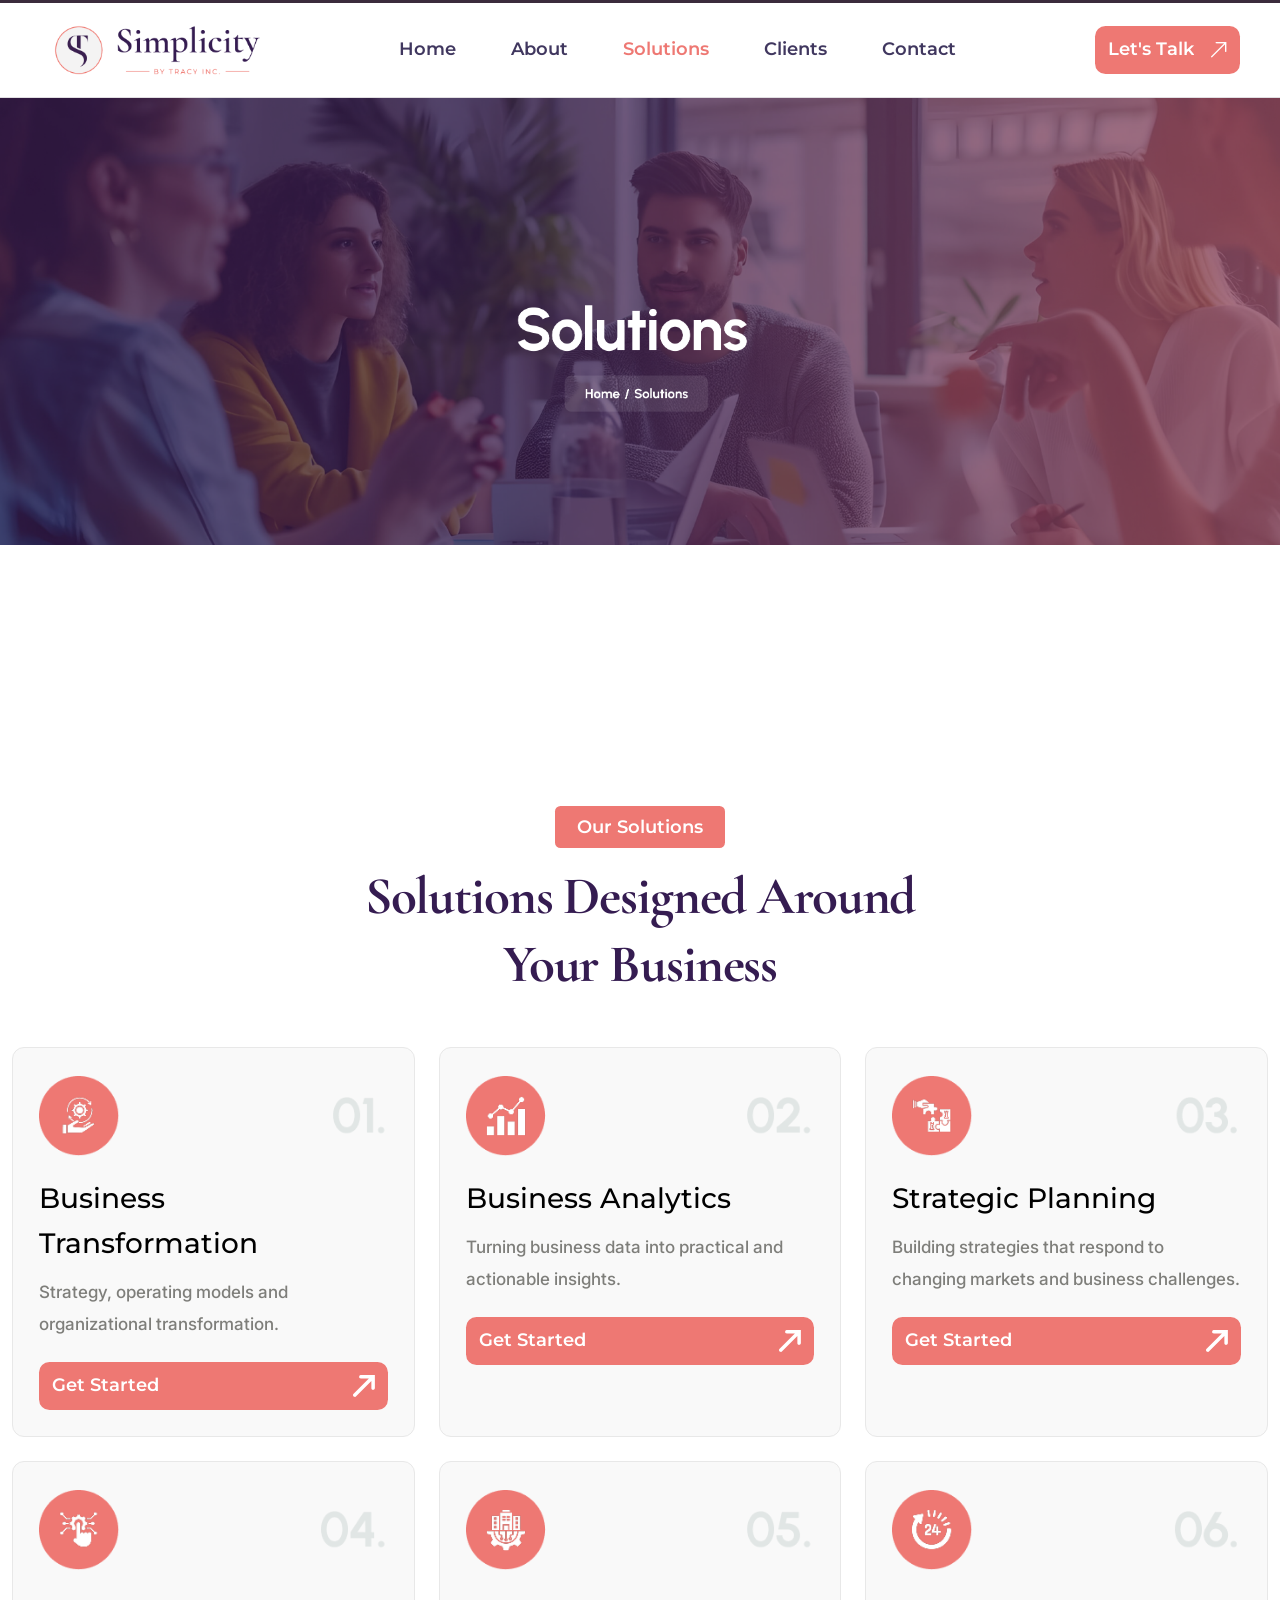
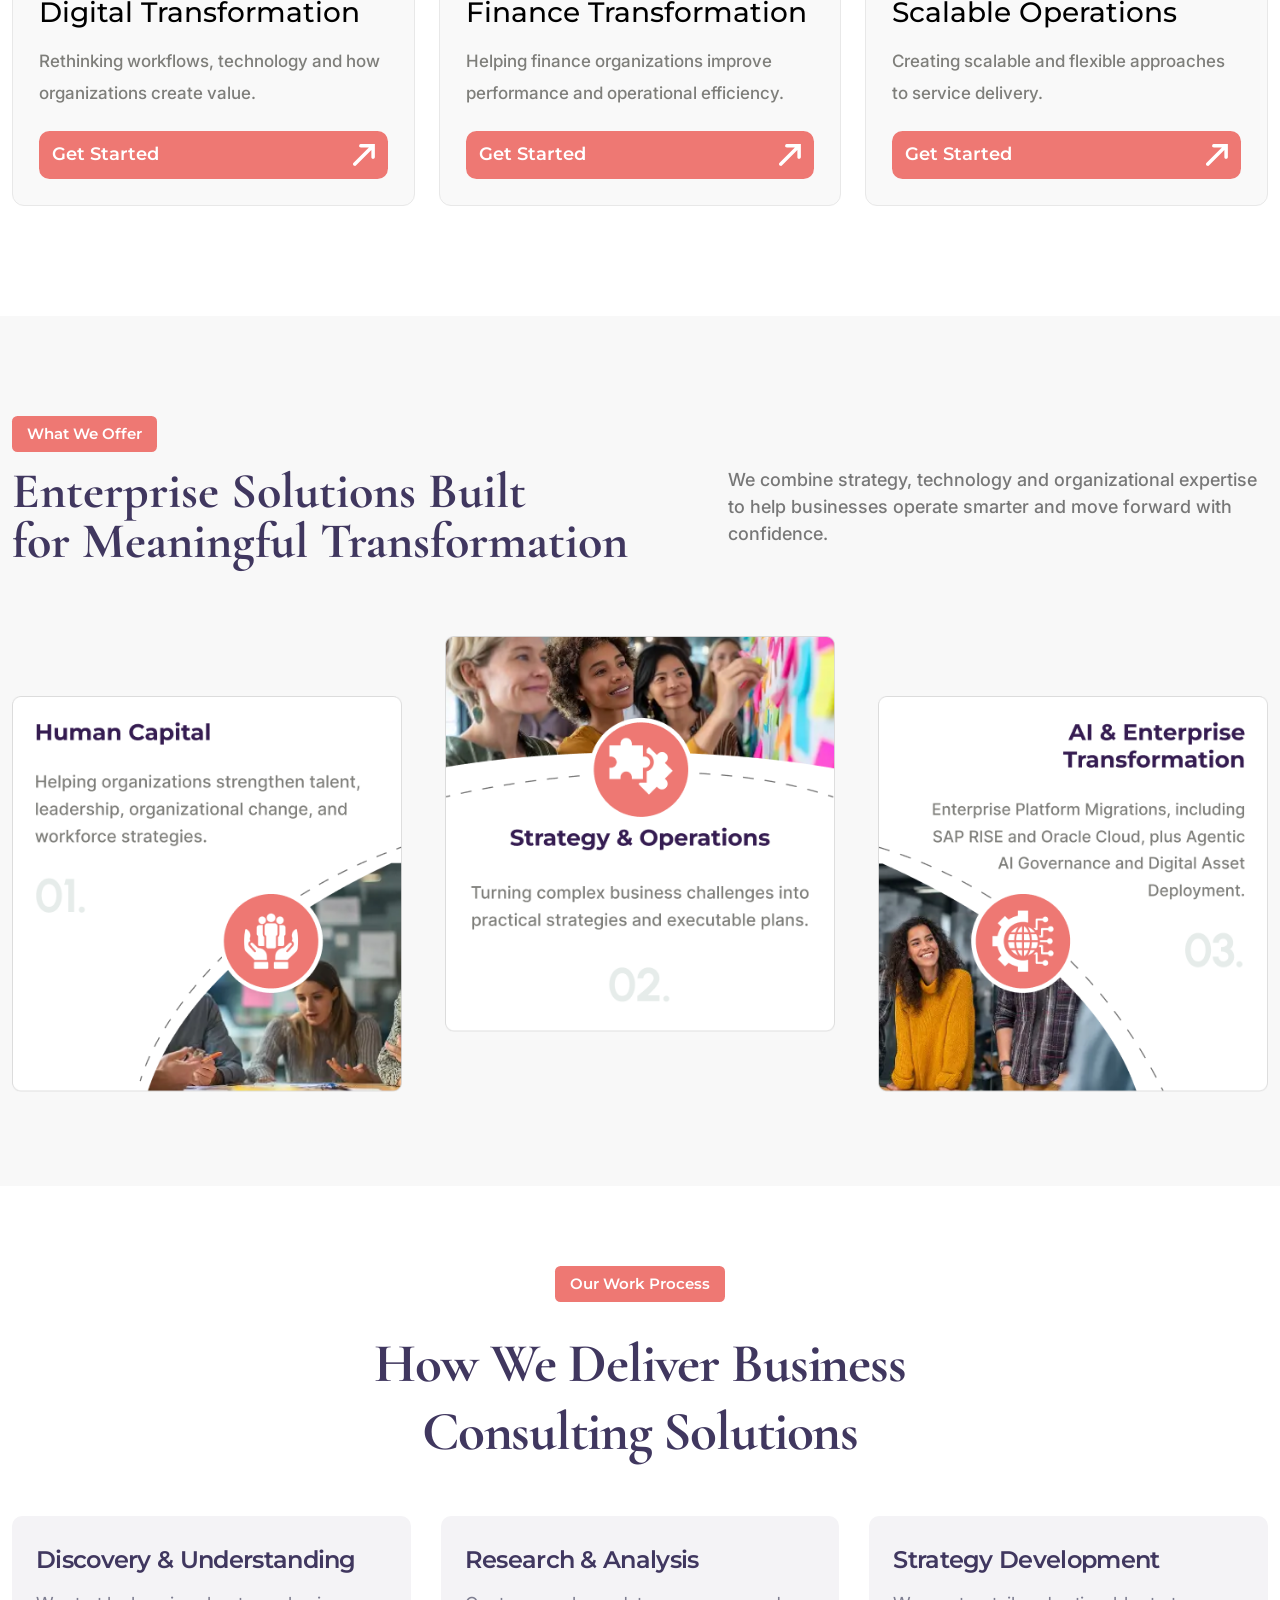
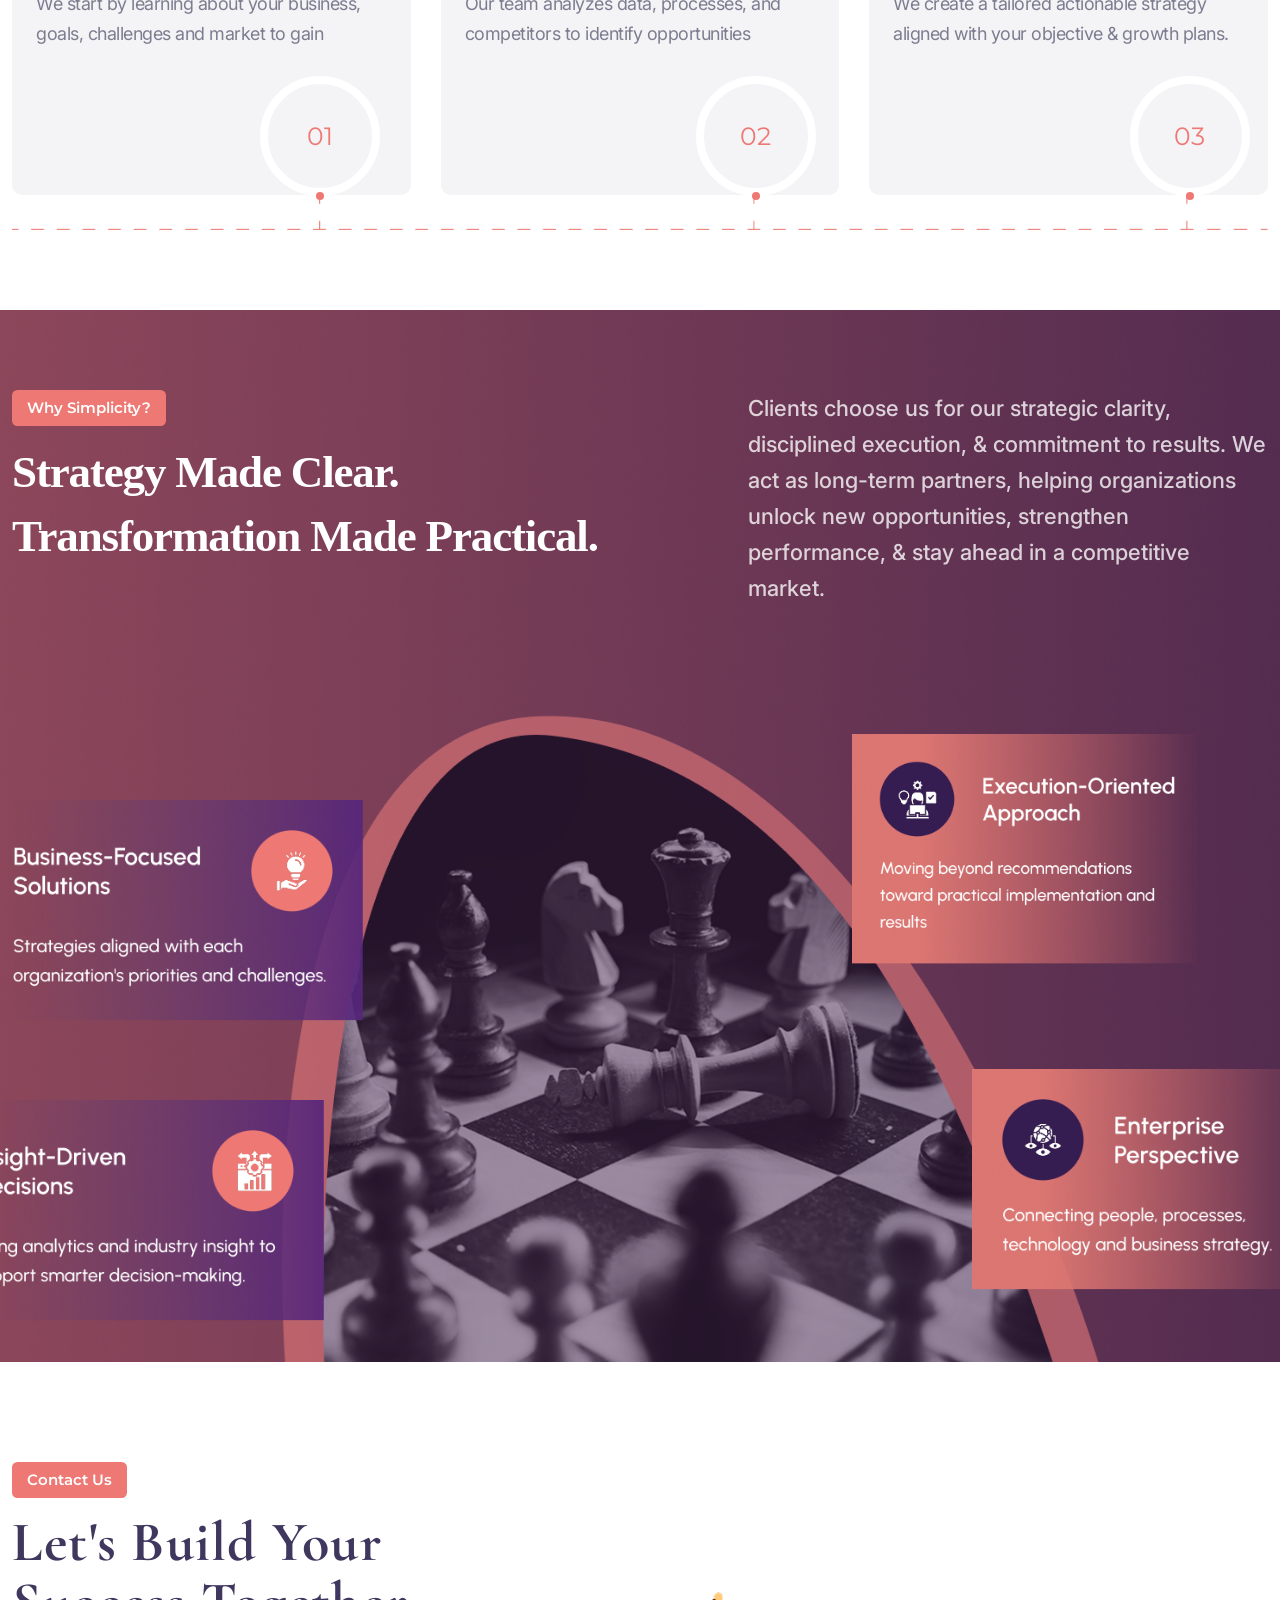
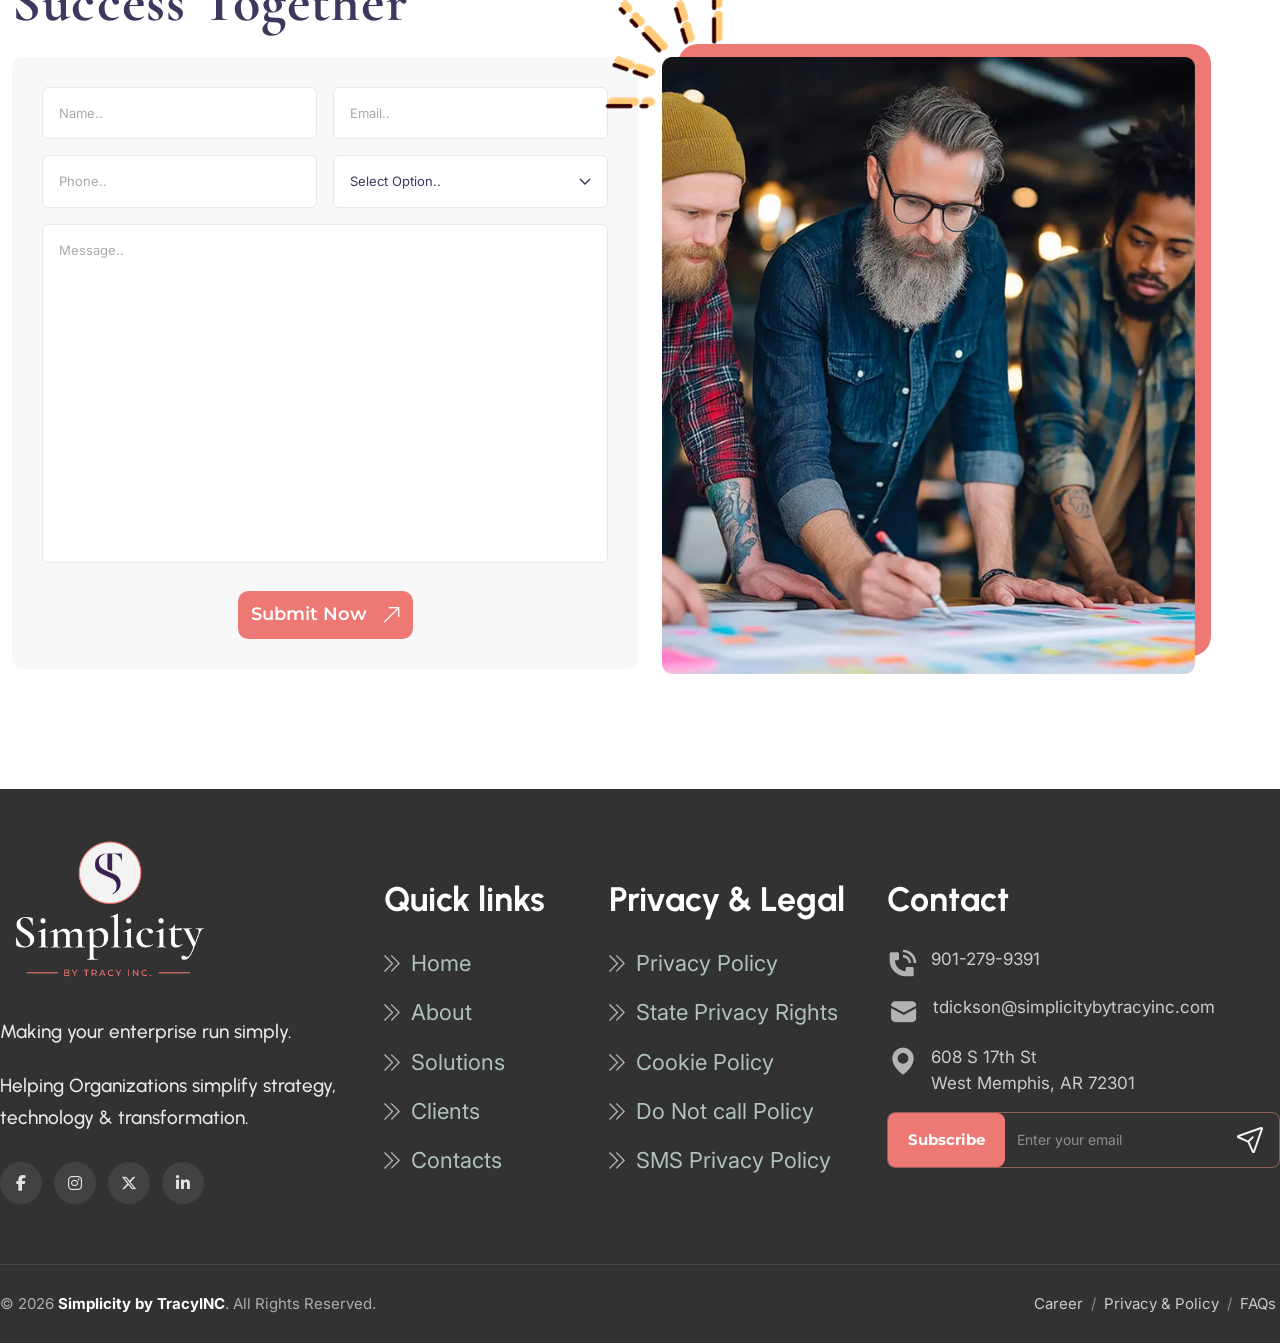
<file: solution.html>
<!DOCTYPE html>
<html lang="en">

<head>

    <meta charset="UTF-8">

    <meta name="viewport" content="width=device-width, initial-scale=1.0">

    <title>Simpli City</title>
    <link rel="shortcut icon" href="asset/images/main-logo.webp" type="image/x-icon">



    <!-- ========================================
         Bootstrap CSS
    ========================================= -->

    <link rel="stylesheet" href="asset/css/bootstrap.min.css">


    <!-- ========================================
         Google Font
    ========================================= -->

    <link rel="stylesheet" href="asset/css/font.css">


    <!-- ========================================
         Font Awesome
    ========================================= -->

    <link rel="stylesheet" href="asset/css/all.min.css">


    <!-- ========================================
         Swiper CSS
    ========================================= -->

    <link rel="stylesheet" href="asset/css/swiper-bundle.min.css">


    <!-- ========================================
         Custom CSS
    ========================================= -->

    <link rel="stylesheet" href="asset/css/style.css">

    <link rel="preconnect" href="https://fonts.googleapis.com">
    <link rel="preconnect" href="https://fonts.gstatic.com" crossorigin>
    <link href="https://fonts.googleapis.com/css2?family=Montserrat:ital,wght@0,100..900;1,100..900&display=swap"
        rel="stylesheet">
    <link rel="preconnect" href="https://fonts.googleapis.com">

    <link rel="preconnect" href="https://fonts.gstatic.com" crossorigin>
    <link
        href="https://fonts.googleapis.com/css2?family=Cormorant+Garamond:ital,wght@0,300..700;1,300..700&display=swap"
        rel="stylesheet">

    <link rel="preconnect" href="https://fonts.googleapis.com">
    <link rel="preconnect" href="https://fonts.gstatic.com" crossorigin>
    <link
        href="https://fonts.googleapis.com/css2?family=Inter:ital,opsz,wght@0,14..32,100..900;1,14..32,100..900&display=swap"
        rel="stylesheet">


    <link rel="preconnect" href="https://fonts.googleapis.com">
    <link rel="preconnect" href="https://fonts.gstatic.com" crossorigin>
    <link href="https://fonts.googleapis.com/css2?family=Urbanist:ital,wght@0,100..900;1,100..900&display=swap"
        rel="stylesheet">

</head>


<body>


  <!-- ========================================
         Header Section Start
    ========================================= -->

  <header class="site-header">
    <div class="header-container container-flow">

      <a href="index.html" class="brand">

        <img src="asset/images/logo.webp" alt="simplicity image">


      </a>

      <button class="nav-toggle" type="button" aria-label="Toggle navigation" aria-expanded="false"
        aria-controls="mainNav">
        <i class="fa-solid fa-bars"></i>
      </button>

      <nav class="main-nav" id="mainNav">
        <a href="index.html" class="nav-link">Home</a>
        <a href="about.html" class="nav-link">About</a>
        <a href="solution.html" class="nav-link">Solutions</a>
        <a href="client.html" class="nav-link">Clients</a>
        <a href="contact.html" class="nav-link">Contact</a>
      </nav>

      <a href="contact.html" class="btn-talk d-none d-lg-flex">
        <span class="btn-text">
          <span class="btn-text-inner" data-text="Let's Talk">Let's Talk</span>
        </span>
        <img src="asset/images/nav_arrow.webp" alt="simplicity image">
      </a>
    </div>
  </header>


    <main>



        <section class="page-banner">

            <img src="asset/images/solution-banner-bg.webp" alt="simplicity image">

        </section>




        <!-- ========================================
         Services Grid Section
    ========================================= -->
        <section class="services-grid-section">
            <div class="container">
                <div class="row justify-content-center text-center">
                    <div class="col-lg-7">
                        <span class="section-tag-pill section-tag-pill-center">Our Solutions</span>
                        <h2 class="services-title">Solutions Designed Around Your Business</h2>
                    </div>
                </div>

                <div class="row g-4 mt-4">
                    <div class="col-md-6 col-lg-4">
                        <div class="service-card">
                            <div class="service-card-top">
                                <img src="asset/images/services_card_img_1.webp" alt="simplicity image">
                            </div>
                            <h3>Business Transformation</h3>
                            <p>Strategy, operating models and organizational transformation.</p>
                            <a href="contact.html" class="btn-talk">
                                <span class="btn-text">
                                    <span class="btn-text-inner" data-text="Get Started">Get Started</span>
                                </span>
                                <img src="asset/images/arrow.webp" alt="simplicity image">
                            </a>

                        </div>
                    </div>
                    <div class="col-md-6 col-lg-4">
                        <div class="service-card">
                            <div class="service-card-top">
                                <img src="asset/images/services_card_img_2.webp" alt="simplicity image">
                            </div>
                            <h3>Business Analytics</h3>
                            <p>Turning business data into practical and actionable insights.</p>

                            <a href="contact.html" class="btn-talk">
                                <span class="btn-text">
                                    <span class="btn-text-inner" data-text="Get Started">Get Started</span>
                                </span>
                                <img src="asset/images/arrow.webp" alt="simplicity image">
                            </a>
                        </div>
                    </div>
                    <div class="col-md-6 col-lg-4">
                        <div class="service-card">
                            <div class="service-card-top">
                                <img src="asset/images/services_card_img_3.webp" alt="simplicity image">
                            </div>
                            <h3>Strategic Planning</h3>
                            <p>Building strategies that respond to changing markets and business challenges.</p>
                            <a href="contact.html" class="btn-talk">
                                <span class="btn-text">
                                    <span class="btn-text-inner" data-text="Get Started">Get Started</span>
                                </span>
                                <img src="asset/images/arrow.webp" alt="simplicity image">
                            </a>

                        </div>
                    </div>
                    <div class="col-md-6 col-lg-4">
                        <div class="service-card">
                            <div class="service-card-top">
                                <img src="asset/images/services_card_img_4.webp" alt="simplicity image">
                            </div>
                            <h3>Digital Transformation</h3>
                            <p>Rethinking workflows, technology and how organizations create value.</p>
                            <a href="contact.html" class="btn-talk">
                                <span class="btn-text">
                                    <span class="btn-text-inner" data-text="Get Started">Get Started</span>
                                </span>
                                <img src="asset/images/arrow.webp" alt="simplicity image">
                            </a>

                        </div>
                    </div>
                    <div class="col-md-6 col-lg-4">
                        <div class="service-card">
                            <div class="service-card-top">
                                <img src="asset/images/services_card_img_5.webp" alt="simplicity image">
                            </div>
                            <h3>Finance Transformation</h3>
                            <p>Helping finance organizations improve performance and operational efficiency.</p>
                            <a href="contact.html" class="btn-talk">
                                <span class="btn-text">
                                    <span class="btn-text-inner" data-text="Get Started">Get Started</span>
                                </span>
                                <img src="asset/images/arrow.webp" alt="simplicity image">
                            </a>

                        </div>
                    </div>
                    <div class="col-md-6 col-lg-4">
                        <div class="service-card">
                            <div class="service-card-top">
                                <img src="asset/images/services_card_img_6.webp" alt="simplicity image">
                            </div>
                            <h3>Scalable Operations</h3>
                            <p>Creating scalable and flexible approaches to service delivery.</p>
                            <a href="contact.html" class="btn-talk">
                                <span class="btn-text">
                                    <span class="btn-text-inner" data-text="Get Started">Get Started</span>
                                </span>
                                <img src="asset/images/arrow.webp" alt="simplicity image">
                            </a>

                        </div>
                    </div>
                </div>
            </div>
        </section>




       <!-- ========================================
     What We Offer Section Start
========================================= -->

    <section class="offer-section">

      <div class="container">

        <!-- Section Heading -->

        <span class="offer-badge">
          What We Offer
        </span>

        <div class="offer-heading">

          <div class="offer-title-area">

            <h2 class="offer-title">
              Enterprise Solutions Built
              <br>
              for Meaningful Transformation
            </h2>

          </div>

          <div class="offer-description">

            <p>
              We combine strategy, technology and organizational expertise
              to help businesses operate smarter and move forward with confidence.
            </p>

          </div>

        </div>

        <div class="card-container d-none d-lg-flex">

          <img src="asset/images/frame1.webp" alt="simplicity image">
          <img class="frame-imge-2 " src="asset/images/frame2.webp" alt="simplicity image">
          <img src="asset/images/frame3.webp" alt="simplicity image">

        </div>


        <div class="card-container mobile-card-container d-flex d-lg-none ">

          <div class="solution-card">
            <div class="solution-card-media">
              <img src="asset/images/Human_Capital.webp" alt="Human Capital" class="solution-card-photo">

              <img src="asset/images/human_capital_arrow.webp" alt="">

              <span class="solution-card-icon">
                <img src="asset/images/Human_Capital_icon.webp" alt="icon">
              </span>
            </div>
            <div class="solution-card-body">
              <h3>Human Capital</h3>
              <p>Helping organizations strengthen talent, leadership, organizational change, and workforce strategies.
              </p>
              <span class="solution-card-number">01.</span>
            </div>
          </div>

          <div class="solution-card">
            <div class="solution-card-media">
              <img src="asset/images/Business_Analytics.webp" alt="Human Capital" class="solution-card-photo">

              <img src="asset/images/human_capital_arrow.webp" alt="">

              <span class="solution-card-icon">
                <img src="asset/images/Business_Analytics_icon.webp" alt="icon">
              </span>
            </div>
            <div class="solution-card-body">
              <h3>Business Analytics</h3>
              <p>Turning business data into practical and actionable insights for better decisions.</p>
              <span class="solution-card-number">02.</span>
            </div>
          </div>

          <div class="solution-card">
            <div class="solution-card-media">
              <img src="asset/images/Strategic_Planning.webp" alt="Human Capital" class="solution-card-photo">

              <img src="asset/images/human_capital_arrow.webp" alt="">

              <span class="solution-card-icon">
                <img src="asset/images/Strategic_Planning_icon.webp" alt="icon">
              </span>
            </div>
            <div class="solution-card-body">
              <h3>Strategic Planning</h3>
              <p>Building strategies that respond to changing markets and business challenges.</p>
              <span class="solution-card-number">03.</span>
            </div>
          </div>

        </div>

      </div>

      </div>

    </section>





        <!-- ========================================
     Our Work Process Section
======================================== -->

        <section class="process-section">
            <div class="container">

                <div class="process-heading text-center">
                    <span class="offer-badge">Our Work Process</span>
                    <h2 class="process-title">How We Deliver Business<br>Consulting Solutions</h2>
                </div>

                <div class="process-cards">
                    <div class="process-card">
                        <h3>Discovery &amp; Understanding</h3>
                        <p>We start by learning about your business, goals, challenges and market to gain</p>
                        <div class="process-number-wrap process-number-wrap-one  "><span
                                class="process-number">01</span>
                            <span class="track-dot "></span>
                        </div>
                    </div>

                    <div class="process-card">
                        <h3>Research &amp; Analysis</h3>
                        <p>Our team analyzes data, processes, and competitors to identify opportunities</p>
                        <div class="process-number-wrap"><span class="process-number">02</span>

                            <span class="track-dot "></span>
                        </div>

                    </div>

                    <div class="process-card">
                        <h3>Strategy Development</h3>
                        <p>We create a tailored actionable strategy aligned with your objective &amp; growth plans.</p>
                        <div class="process-number-wrap process-number-wrap-two"><span class="process-number">03</span>

                            <span class="track-dot "></span>
                        </div>
                    </div>
                </div>

                <div class=" d-none d-lg-block ">
                    <img src="asset/images/process-track.webp" alt="simplicity image">
                </div>

            </div>
        </section>


           <!-- ========================================
    Why Section Section Start
========================================= -->

    <section class="why-section d-none d-lg-block">
      <div class="container why-container">
        <div class="why-header">
          <div class="why-header-left">
            <span class="offer-badge why-badge">Why Simplicity?</span>
            <h2 class="why-title">
              Strategy Made Clear.<br>
              Transformation Made Practical.
            </h2>
          </div>

          <div class="why-header-right">
            <p>
              Clients choose us for our strategic clarity, disciplined execution, & commitment to
              results. We act as long-term partners, helping organizations unlock new opportunities,
              strengthen performance, & stay ahead in a competitive market.
            </p>
          </div>
        </div>
        <div class="why-imag">
          <img class="why-bg" src="/asset/images/why-bg.webp" alt="simplicity image">
          <div class="why-imag-contaner">


            <img class="why-imge-1" src="asset/images/why_img_1.webp" alt="simplicity image">
            <img class="why-imge-2" src="asset/images/why_img_2.webp" alt="simplicity image">
            <img class="why-imge-3" src="asset/images/why_img_3.webp" alt="simplicity image">
            <img class="why-imge-4" src="asset/images/why_img_4.webp" alt="simplicity image">
          </div>
        </div>
      </div>

    </section>

    <!-- ========================================
     Why Simplicity — Mobile Version
========================================= -->


    <section class="why-mobile mb-5 d-block d-lg-none">
      <div class="container">

        <span class="offer-badge why-mobile-badge">Why Simplicity?</span>
        <h2 class="why-mobile-title">Strategy Made Clear.<br>Transformation Made Practical.</h2>
        <p class="why-mobile-text">
          Clients choose us for our strategic clarity, disciplined execution, and commitment to
          results. We act as long-term partners, helping organizations unlock new opportunities,
          strengthen performance, and stay ahead in a competitive market.
        </p>

        <div class="why-mobile-cards">

          <img src="asset/images/why_img_mobile_1.webp" alt="">

          <img src="asset/images/why_img_mobile_2.webp" alt="">

          <img src="asset/images/why_img_mobile_3.webp" alt="">

          <img src="asset/images/why_img_mobile_4.webp" alt="">

        </div>

      </div>

      <div class="why-mobile-photo">
        <img src="/asset/images/why_bg_mobile.webp" alt="Strategy">
      </div>
    </section>

      
     <!-- ========================================
   contact Section Start
========================================= -->

    <section class="contact-section d-none d-lg-block">

      <div class="container">

        <div>
          <span class="offer-badge">Contact Us</span>

          <h2 class="contact-title">
            Let's Build Your <br>
            Success Together
          </h2>
        </div>

        <div class="contact-wrapper">

          <div class="row">

            <!-- Left: Form -->
            <div class="contact-form-area col-7">

              <form class="contact-form" id="aboutContactForm">

                <div class="form-row">
                  <div class="form-group">
                    <input type="text" name="name" placeholder="Name..">
                  </div>
                  <div class="form-group">
                    <input type="email" name="email" placeholder="Email..">
                  </div>
                </div>

                <div class="form-row">
                  <div class="form-group">
                    <input type="text" name="phone" placeholder="Phone..">
                  </div>
                  <div class="form-group">
                    <select name="subject">
                      <option selected disabled>Select Option..</option>
                      <option>Business Transformation</option>
                      <option>Business Analytics</option>
                      <option>Strategic Planning</option>
                    </select>
                  </div>
                </div>

                <div class="form-group full">
                  <textarea rows="14" name="message" placeholder="Message.."></textarea>
                </div>

                <!-- Honeypot — bot spam ঠেকাতে, ইউজার দেখবে না -->
                <input type="text" name="website" style="display:none" tabindex="-1" autocomplete="off">

                <div>
                  <button type="submit" class="btn-talk">
                    <span class="btn-text">
                      <span class="btn-text-inner" data-text="Submit Now">Submit Now</span>
                    </span>
                    <img src="asset/images/nav_arrow.webp" alt="simplicity image">
                  </button>
                </div>

                <div class="form-status"></div>

              </form>

            </div>

            <!-- Right: Image -->
            <div class="contact-image-area col-5">

              <img class="ligtin_imge" src="asset/images/ligtin_imge.webp" alt="simplicity image">

              <img class="contact-image" src="asset/images/contact-img.webp" alt="simplicity image">

            </div>

          </div>
        </div>

      </div>

    </section>


    <section class="contact-section extra-margin-remove d-block d-lg-none ">

      <div class="container">

        <div>

          <div class="d-flex justify-content-center align-items-center">
            <img class="mb-5" src="asset/images/contact_bg_imge.png" alt="">

          </div>


          <span class="offer-badge">Contact Us</span>

          <h2 class="contact-title">
            Let's Build Your
            Success Together
          </h2>
        </div>

        <div class="contact-wrapper">



          <!-- Left: Form -->
          <div class="contact-form-area ">

            <form class="contact-form" id="aboutContactForm">

              <div class="form-row">
                <div class="form-group">
                  <input type="text" name="name" placeholder="Name..">
                </div>
                <div class="form-group">
                  <input type="email" name="email" placeholder="Email..">
                </div>
              </div>

              <div class="form-row">
                <div class="form-group">
                  <input type="text" name="phone" placeholder="Phone..">
                </div>
                <div class="form-group">
                  <select name="subject">
                    <option selected disabled>Select Option..</option>
                    <option>Business Transformation</option>
                    <option>Business Analytics</option>
                    <option>Strategic Planning</option>
                  </select>
                </div>
              </div>

              <div class="form-group full">
                <textarea rows="10" name="message" placeholder="Message.."></textarea>
              </div>

              <!-- Honeypot — bot spam ঠেকাতে, ইউজার দেখবে না -->
              <input type="text" name="website" style="display:none" tabindex="-1" autocomplete="off">

              <div>
                <button type="submit" class="btn-talk">
                  <span class="btn-text">
                    <span class="btn-text-inner" data-text="Submit Now">Submit Now</span>
                  </span>
                  <img src="asset/images/nav_arrow.webp" alt="simplicity image">
                </button>
              </div>

              <div class="form-status"></div>

            </form>

          </div>

        </div>
      </div>

      </div>

    </section>




    </main>

    <!-- ========================================
         Main Section End
    ========================================= -->



  <!-- ========================================
     Footer Section Start
======================================== -->

  <footer class="site-footer">
    <div class="container footer-top">

      <div class="footer-about">
        <a href="index.html" class="brand footer-brand">

          <img src="asset/images/secondery_logo.webp" alt="simplicity image">


        </a>

        <p class="footer-tagline">Making your enterprise run simply.</p>
        <p class="footer-desc">Helping Organizations simplify strategy, technology &amp; transformation.</p>

        <div class="footer-social">
          <a href="#" aria-label="Facebook"><i class="fa-brands fa-facebook-f"></i></a>
          <a href="#" aria-label="Instagram"><i class="fa-brands fa-instagram"></i></a>
          <a href="#" aria-label="X"><i class="fa-brands fa-x-twitter"></i></a>
          <a href="#" aria-label="LinkedIn"><i class="fa-brands fa-linkedin-in"></i></a>
        </div>
      </div>

      <div class="footer-col footer-col-links">
        <h4>Quick links</h4>
        <ul>
          <li><a href="index.html"> <img src="asset/images/footer_arrow.png" alt="simplicity image"> Home</a></li>
          <li><a href="about.html"> <img src="asset/images/footer_arrow.png" alt="simplicity image"> About</a></li>
          <li><a href="solution.html"> <img src="asset/images/footer_arrow.png" alt="simplicity image"> Solutions</a>
          </li>
          <li><a href="client.html"> <img src="asset/images/footer_arrow.png" alt="simplicity image"> Clients</a></li>
          <li><a href="contact.html"> <img src="asset/images/footer_arrow.png" alt="simplicity image"> Contacts</a></li>
        </ul>
      </div>

      <div class="footer-col footer-col-privacy ">
        <h4>Privacy &amp; Legal</h4>
        <ul>
          <li><a href="#"> <img src="asset/images/footer_arrow.png" alt="simplicity image"> Privacy Policy</a></li>
          <li><a href="#"> <img src="asset/images/footer_arrow.png" alt="simplicity image"> State Privacy Rights</a>
          </li>
          <li><a href="#"> <img src="asset/images/footer_arrow.png" alt="simplicity image"> Cookie Policy</a></li>
          <li><a href="#"> <img src="asset/images/footer_arrow.png" alt="simplicity image"> Do Not call Policy</a></li>
          <li><a href="#"> <img src="asset/images/footer_arrow.png" alt="simplicity image"> SMS Privacy Policy</a></li>
        </ul>
      </div>

      <div class="footer-col footer-contact-col">
        <h4>Contact</h4>
        <ul class="footer-contact">
          <li> <img src="asset/images/gg_phone.svg" alt="simplicity image"> 901-279-9391</li>
          <li> <img src="asset/images/fluent_mail-16-filled.png" alt="simplicity image">
            tdickson@simplicitybytracyinc.com</li>
          <li> <img src="asset/images/boxicons_location-filled.png" alt="simplicity image"> 608 S 17th St<br>West
            Memphis, AR 72301</li>
        </ul>

        <form class="footer-subscribe" onsubmit="return false;">
          <button type="button" class="subscribe-btn">Subscribe</button>
          <input type="email" placeholder="Enter your email" required>
          <button type="submit" class="subscribe-send" aria-label="Subscribe">
            <img src="asset/images/group_19.svg" alt="simplicity image">
          </button>
        </form>
      </div>

    </div>

    <div class="footer-bottom">
      <div class="container footer-bottom-inner">
        <p>&copy; 2026 <strong>Simplicity by TracyINC</strong>. All Rights Reserved.</p>
        <div class="footer-bottom-links">
          <a href="#">Career</a> / <a href="#">Privacy &amp; Policy</a> / <a href="#">FAQs</a>
        </div>
      </div>
    </div>
  </footer>



    <!-- Bootstrap JS -->
    <script src="asset/js/bootstrap.bundle.min.js"></script>


    <!-- Swiper JS -->
    <script src="asset/js/swiper-bundle.min.js"></script>

<!-- Custom JS -->
<script src="asset/js/script.js"></script>

<!-- Contact Form Handler -->
<script src="asset/js/contact-form.js"></script>


</body>

</html>
</file>
<file: asset/css/font.css>
@font-face {
    font-family: 'Poppins';
    src: url('../fonts/Poppins-Regular.ttf');
    font-weight: 400;
    font-style: normal;
}

@font-face {
    font-family: 'Poppins';
    src: url('../fonts/Poppins-Medium.ttf');
    font-weight: 500;
    font-style: normal;
}

@font-face {
    font-family: 'Poppins';
    src: url('../fonts/Poppins-SemiBold.ttf');
    font-weight: 600;
    font-style: normal;
}

@font-face {
    font-family: 'Poppins';
    src: url('../fonts/Poppins-Bold.ttf');
    font-weight: 700;
    font-style: normal;
}

@font-face {
    font-family: 'Poppins';
    src: url('../fonts/Poppins-ExtraBold.ttf');
    font-weight: 800;
    font-style: normal;
}
</file>
<file: asset/css/style.css>
/* ========================================
   Global Reset
======================================== */

*,
*::before,
*::after {
    margin: 0;
    padding: 0;
    box-sizing: border-box;
}


/* ========================================
   Root Variables
======================================== */

:root {
    --primary-color: #EE7873;
    --primary-hover: #ef776e;

    --secondary-color: #40375f;
    --text-color: #40375f;

    --bg-light: #ffffff;
    --bg-dark: #27233a;

    --white-color: #ffffff;
    --light-color: #cecece;

    --border-color: #e8e8e8;

    --shadow-light: rgba(39, 35, 58, 0.05);

    --font-heading: "Montserrat", sans-serif;
    --font-body: "Inter", sans-serif;
}


/* ========================================
   Body
======================================== */


html,
body {
    overflow-x: hidden;
    max-width: 100%;
}

body {
    font-family: var(--font-body);
    background: var(--bg-light);
    color: var(--text-color);
    line-height: 1.7;
}


/* ========================================
   Common Elements
======================================== */

a {
    text-decoration: none;
    color: inherit;
}

a:focus {
    text-decoration: none;
}

ul,
li {
    list-style: none;
    margin: 0;
    padding: 0;
}

h1,
h2,
h3,
h4,
h5,
h6,
p {
    font-size: 16px;
    margin: 0;
}

h1,
h2,
h3,
h4,
h5,
h6 {
    font-family: var(--font-heading);
    color: var(--secondary-color);
    line-height: 1.25;
}

img {
    max-width: 100%;
    display: block;
}

input,
input:focus,
textarea,
textarea:focus {
    outline: none;
    border: none;
    box-shadow: none;
}

button,
.btn {
    outline: none;
    border: none;
    cursor: pointer;
}

.container {
    max-width: 1500px;
}


/* ========================================
   Reusable UI
======================================== */

.section-tag {
    display: inline-block;
    font-family: var(--font-heading);
    font-size: 14px;
    font-weight: 600;
    color: var(--primary-color);
    margin-bottom: 14px;
    position: relative;
    padding-left: 28px;
}

.section-tag::before {
    content: "";
    position: absolute;
    left: 0;
    top: 50%;
    transform: translateY(-50%);
    width: 18px;
    height: 2px;
    background: var(--primary-color);
}

.section-tag-center {
    padding-left: 28px;
}

.section-tag-light {
    color: #ff9d98;
}

.section-title {
    font-size: 38px;
    font-weight: 600;
    color: var(--secondary-color);
    margin-bottom: 18px;
}

.section-title-light {
    color: var(--white-color);
}

.section-text {
    color: #6b6483;
    font-size: 16px;
    margin-bottom: 24px;
}

.section-text-light {
    color: #cfc9e0;
}

.btn-primary-custom {
    display: inline-flex;
    align-items: center;
    justify-content: center;
    background: var(--primary-color);
    color: var(--white-color);
    font-family: var(--font-heading);
    font-weight: 600;
    font-size: 15px;
    padding: 14px 30px;
    border-radius: 6px;
    transition: background 0.25s ease, transform 0.25s ease;
}

.btn-primary-custom:hover {
    background: var(--primary-hover);
    color: var(--white-color);
    transform: translateY(-2px);
}

.btn-outline-custom {
    display: inline-flex;
    align-items: center;
    justify-content: center;
    background: transparent;
    color: var(--secondary-color);
    font-family: var(--font-heading);
    font-weight: 600;
    font-size: 15px;
    padding: 14px 30px;
    border-radius: 6px;
    border: 1px solid var(--border-color);
    margin-left: 12px;
    transition: border-color 0.25s ease, color 0.25s ease;
}

.btn-outline-custom:hover {
    border-color: var(--primary-color);
    color: var(--primary-color);
}

.btn-outline-light-custom {
    color: var(--white-color);
    border-color: rgba(255, 255, 255, 0.3);
    margin-left: 0;
}

.btn-outline-light-custom:hover {
    border-color: var(--white-color);
    color: var(--white-color);
}


/* ========================================
   Header
======================================== */

.site-header {

    border-top: 3px solid #3b2b3c;
    border-bottom: 1px solid rgba(59, 43, 60, 0.15);
    position: relative;
    z-index: 20;

    max-height: 137px;
}

.header-container {

    padding: 8px 40px;
    display: flex;
    align-items: center;
    gap: 40px;
}

.brand {
    display: flex;
    align-items: center;
    gap: 14px;
    text-decoration: none;
    flex-shrink: 0;
}

.brand-mark svg {
    width: 52px;
    height: 52px;
    display: block;
}

.brand-mark-letter {
    font-family: "Cormorant Garamond", serif;
    font-style: italic;
    font-weight: 600;
    font-size: 26px;
    fill: var(--secondary-color);
}

.brand-text {
    display: flex;
    flex-direction: column;
    line-height: 1;
}

.brand-name {
    font-family: "Cormorant Garamond", serif;
    font-weight: 500;
    font-size: 32px;
    color: var(--secondary-color);
    letter-spacing: 0.01em;
}

.brand-tagline {
    display: flex;
    align-items: center;
    gap: 8px;
    margin-top: 6px;
    font-family: var(--font-heading);
    font-size: 10px;
    font-weight: 600;
    letter-spacing: 0.12em;
    color: var(--primary-color);
}

.brand-tagline i {
    display: inline-block;
    width: 18px;
    height: 1px;
    background: var(--primary-color);
    font-style: normal;
}

.main-nav {
    display: flex;
    align-items: center;
    gap: 55px;
    margin: 0 auto;
}

.nav-link {
    font-family: var(--font-heading);
    font-size: 20px;
    font-weight: 600;
    color: var(--secondary-color);
    text-decoration: none;
    transition: color 0.2s ease;
}

.nav-link:hover,
.nav-link.active {
    color: var(--primary-color);
}

.btn-talk {
    display: inline-flex;
    align-items: center;
    gap: 17px;
    background: var(--primary-color);
    color: var(--white-color);
    font-family: var(--font-heading);
    font-weight: 600;
    font-size: 21px;
    padding: 13px;
    border-radius: 10.5px;
    text-decoration: none;
    line-height: 100%;
    letter-spacing: 0%;

}



.btn-talk:hover {
    background: var(--primary-hover);
    color: var(--white-color);
    transform: translateY(-2px);
}

.nav-toggle {
    display: none;
    background: transparent;
    border: none;
    color: var(--secondary-color);
    font-size: 20px;
    margin-left: auto;
}

@media (max-width: 991px) {
    .header-container {
        flex-wrap: wrap;
        padding: 16px 20px;
    }

    .nav-toggle {
        display: block;
        order: 2;
    }

    .main-nav {
        order: 4;
        width: 100%;
        flex-direction: column;
        align-items: flex-start;
        gap: 14px;
        max-height: 0;
        overflow: hidden;
        margin: 0;
        transition: max-height 0.3s ease;
    }

    .main-nav.open {
        max-height: 300px;
        padding-top: 18px;
    }

    .btn-talk {
        order: 3;
        margin-left: 12px;
    }

    .brand-name {
        font-size: 26px;
    }
}



/* ========================================
   Hero
======================================== */

.hero-section {
    position: relative;
    background:
        url('../images/hero-bg.webp') center/cover no-repeat;
    padding: 90px 0 80px 0px;

    height: 900px;
    display: flex;
    align-items: center;

}

.hero-description {
    width: 922px;
    height: 565px;

}

.hero-tag {
    display: inline-block;
    font-family: var(--font-heading);
    font-size: 18px;
    font-weight: 600;
    color: var(--white-color);
    border: 2px solid rgba(238, 139, 133, 0.7);
    border-radius: 6px;
    padding: 10px 18px;
    margin-bottom: 34px;
    height: 46px;
    width: 255px;
    line-height: 22px;
    letter-spacing: 0px;

    font-family: "Montserrat", sans-serif;
}

.hero-title {
    font-family: "Cormorant Garamond", serif;
    font-weight: 500;
    font-size: 87px;
    line-height: 100%;
    letter-spacing: 0%;
    color: var(--white-color);
    margin-bottom: 30px;
    max-width: 835px;
}

.hero-text {
    font-family: var(--font-body);
    color: rgba(255, 255, 255, 0.85);
    font-size: 29px;
    line-height: 1.6;
    max-width: 759px;
    margin-bottom: 36px;
    font-weight: 400;
}

.btn-explore {
    display: inline-flex;
    align-items: center;
    gap: 14px;
    background: var(--primary-color);
    color: var(--white-color);
    font-family: var(--font-heading);
    font-weight: 700;
    font-size: 17px;
    padding: 18px 28px;
    border-radius: 10px;
    text-decoration: none;
    transition: background 0.2s ease, transform 0.2s ease;
}

.btn-explore i {
    font-size: 15px;
}

.btn-explore:hover {
    background: var(--primary-hover);
    color: var(--white-color);
    transform: translateY(-2px);
}

@media (max-width: 991px) {
    .hero-section {
        min-height: auto;
        padding: 70px 0;
    }

    .hero-title {
        font-size: 42px;
    }
}

@media (max-width: 575px) {
    .hero-title {
        font-size: 34px;
    }

    .hero-text {
        font-size: 16px;
    }
}





/* ========================================
   What We Offer Section
======================================== */

.offer-section {
    position: relative;

    width: 100%;

    padding: 100px 0 0px;

    background: #f8f8f8;

    overflow: hidden;
    height: 1000px;
}


/* ========================================
   Section Heading
======================================== */

.offer-heading {
    display: grid;

    grid-template-columns: 1.1fr 0.9fr;

    align-items: start;

    gap: 55px;

    margin-bottom: 130px;
}


/* ========================================
   Badge
======================================== */

.offer-badge {
    display: inline-flex;
    font-family: "Montserrat", sans-serif;
    align-items: center;
    justify-content: center;
    padding: 10px 22px;
    margin-bottom: 14px;
    background: #EE7873;
    color: var(--white-color);
    border-radius: 5.5px;
    font-size: 18px;
    font-weight: 600;
    line-height: 22px;
    letter-spacing: 0px;
}


/* ========================================
   Title
======================================== */

.offer-title {
    font-family: "Cormorant Garamond", serif;

    color: #351C51;

    font-size: 56px;

    line-height: 100%;

    letter-spacing: 0px;

    font-weight: 700;

    margin: 0;

    max-width: 700px;
}


/* ========================================
   Description
======================================== */


.offer-description p {
    font-family: var(--font-body);
    color: #777;
    font-size: 14px;
    line-height: 1.5;
    font-weight: 500;
    margin: 0;
    max-width: 711px;
    max-height: 67px;
    font-size: 20px;
}





/* ========================================
   Tablet
======================================== */

@media (max-width: 991px) {

    .offer-section {
        padding: 70px 0 80px;
    }


    .offer-heading {
        grid-template-columns: 1fr;

        gap: 15px;

        margin-bottom: 55px;
    }


    .offer-description {
        padding-top: 0;

        max-width: 550px;
    }


    .offer-title {
        font-size: 30px;
    }



}


/* ========================================
   Mobile
======================================== */

@media (max-width: 575px) {

    .offer-section {
        padding: 55px 0 65px;
    }


    .offer-heading {
        margin-bottom: 45px;
    }


    .offer-title {
        font-size: 25px;

        line-height: 1.2;
    }


    .offer-description p {
        font-size: 10px;

        line-height: 1.7;
    }



}



.card-container {
    display: flex;
    gap: 30px;

    width: 100%;
    justify-content: space-between;
    margin-top: 25px;
}


.card-container img {

    border-radius: 1px;
}

.card-container img:hover {

    box-shadow: 0 20px 40px #dad7d7;
    border-radius: 10px;
}


.frame-imge-2 {
    position: relative;
    top: -45px;
}




/* ========================================
   About
======================================== */



.about-section {

    width: 100%;
    margin: 0px auto;
    margin-top: 100px;
}

.about-container {
    display: flex;
    align-items: center;
    justify-content: space-between;
    gap: 100px;
    flex-wrap: wrap;
    max-width: 1500px;
    margin: 0px auto;
}



/* Right Content Styling */
.content-wrapper {
    flex: 1;
    min-width: 320px;
}

.about-container h2 {
    font-family: "Cormorant Garamond", serif;
    width: 627px;
    height: 149px;
    font-size: 61px;
    font-weight: bold;
    line-height: 74px;
    letter-spacing: -1.23px;
    margin-bottom: 25px;
}



.description {
    color: #7d7d7d;
    font-size: 22px;
    line-height: 1.6;
    margin-bottom: 25px;
    width: 700px;
    line-height: 35px;
    letter-spacing: 0px;
    font-weight: 500;
    font-family: var(--font-body);
}

.features-list {
    list-style: none;
    margin-bottom: 30px;
}

.features-list li {
    display: flex;
    align-items: center;
    gap: 12px;
    margin-bottom: 12px;
    font-size: 15px;
    font-weight: 600;
    color: #2b1d38;
}

.features-list i {
    color: #eb7c72;
    font-size: 18px;
}

.btn-primary {
    background-color: #eb7c72;
    color: #ffffff;
    border: none;
    padding: 14px 28px;
    font-size: 16px;
    font-weight: 600;
    border-radius: 6px;
    cursor: pointer;
    display: inline-flex;
    align-items: center;
    gap: 10px;
    transition: background-color 0.3s ease, transform 0.2s ease;
}

.btn-primary:hover {
    background-color: #d8685e;
    transform: translateY(-2px);
}

/* Responsive Design */
@media (max-width: 768px) {
    .container {
        flex-direction: column;
    }

    .image-wrapper {
        width: 100%;
        height: 380px;
    }

    .circle-img-box {
        width: 130px;
        height: 130px;
        left: 0;
    }

    h2 {
        font-size: 28px;
    }
}




/* --- Row Container styling --- */

.trust-section {

    margin: 100px auto;

}


.logo-row {
    margin: 50px auto;
}

.logo-row:last-child {
    margin-bottom: 0;
    /* No space below the last row */
}

/* --- Row Title styling (The line with text in the middle) --- */
.row-title {
    text-align: center;
    position: relative;
    z-index: 1;
    margin-bottom: 40px;
    /* Space between title and logos */
}

.row-title span {
    background: #fcfcfc;
    /* Match this to the body background to "hide" the line */
    padding: 0 20px;
    /* Creates the gap around the text */
    color: #351C51;
    /* Dark indigo/purple color from your image */
    font-weight: 600;
    font-size: 25px;
    line-height: 41px;
    letter-spacing: 0px;
}

/* This pseudo-element creates the thin horizontal line */
.row-title::before {
    content: "";
    display: block;
    border-top: 1px solid #e0e0e0;
    /* The line color */
    width: 100%;
    position: absolute;
    top: 50%;
    /* Puts the line in the vertical center */
    left: 0;
    z-index: -1;
    /* Puts the line behind the text span */
}

/* --- Logo Grid styling (Using Flexbox for centering) --- */
.logo-grid {
    display: flex;
    justify-content: center;
    /* Centers the logos horizontally */
    align-items: center;
    /* Aligns logos of different heights in the center vertically */
    flex-wrap: wrap;
    /* Allows logos to wrap on smaller screens */
    gap: 40px;
    /* Uniform space between logos */
    margin-bottom: 20px;
}

/* --- Logo Item styling --- */
.logo-item {
    text-align: center;
}

.logo-item img {
    /* max-width: 120px; */
    /* Maximum width a logo can take */
    height: auto;
    /* Maintains aspect ratio */
    filter: grayscale(100%);
    /* Makes all images gray/black as requested */
    opacity: 0.7;
    /* Optional: adds subtle fading */
    transition: opacity 0.3s ease;
    /* Smooth hover effect */
}

/* Optional: Slight opacity change on hover for interactivity */
.logo-item img:hover {
    opacity: 1;
}


/* ========================================
   Why Simplicity Section
======================================== */

.why-section {

    height: 1080px;
    background-image: url('../images/why-section-bg.webp');
    background-size: cover;
    background-position: center center;
    background-repeat: no-repeat;
    overflow: hidden;

}


/* Header row: badge/title on left, paragraph on right */

.why-header {
    display: grid;
    grid-template-columns: 1.1fr 0.9fr;
    align-items: start;
    gap: 170px;
    margin: 80px 0px;

}

.why-badge {
    background: var(--primary-color);
}

.why-title {
    font-family: "Playfair Display", serif;
    font-size: 52px;
    line-height: 69px;
    letter-spacing: -1.15px;
    font-weight: 700;
    color: var(--white-color);
    margin: 0;
    width: 690px;
    height: 139px;
}

.why-header-right p {
    font-family: var(--font-body);
    color: rgba(255, 255, 255, 0.78);
    font-size: 24px;
    line-height: 38px;
    font-weight: 500;
    letter-spacing: 0px;
}


.why-imag-contaner {
    display: flex;
    position: absolute;
}

.why-imag-contaner img {
    width: 350px !important;
}

.why-imge-1 {
    position: absolute;
    top: -800px;

    left: 70px;
}


.why-imge-2 {
    position: absolute;
    top: -526px;
    left: -5px;
}


.why-imge-3 {
    position: absolute;
    top: -539px;
    left: 1059px;
}


.why-imge-4 {
    position: relative;
    top: -870px;
    left: 930px;
}





/* ========================================
   Services Grid
======================================== */

.services-grid-section {
    padding: 160px 0 110px;
}

.section-tag-pill-center {
    display: inline-flex;
    font-family: "Montserrat", sans-serif;
    align-items: center;
    justify-content: center;
    padding: 10px 22px;
    margin-bottom: 14px;
    background: #EE7873;
    color: var(--white-color);
    border-radius: 5.5px;
    font-size: 18px;
    font-weight: 600;
    line-height: 22px;
    letter-spacing: 0px;
}

.services-title {
    font-family: "Cormorant Garamond", serif;
    font-weight: 700;
    font-size: 56px;
    color: #351C51;
    line-height: 68px;
    letter-spacing: -1.14px;
    width: 648px;
    height: 137px;
    margin: 0px auto;
}

.service-card {
    background: #F9F9F9;
    border: 1px solid var(--border-color);
    border-radius: 12px;
    padding: 28px 26px 26px;
    height: 100%;
    display: flex;
    flex-direction: column;
    transition: transform 0.25s ease, box-shadow 0.25s ease;
}

.service-card:hover {
    transform: translateY(-4px);
    box-shadow: 0 20px 40px var(--shadow-light);
}

.service-card-top {
    display: flex;
    align-items: center;
    justify-content: space-between;
    margin-bottom: 20px;
}

.service-icon {
    width: 46px;
    height: 46px;
    border-radius: 50%;
    background: var(--primary-color);
    color: var(--white-color);
    display: flex;
    align-items: center;
    justify-content: center;
    font-size: 18px;
    flex-shrink: 0;
}

.service-number {
    font-family: "Cormorant Garamond", serif;
    font-size: 30px;
    font-weight: 600;
    color: rgba(64, 55, 95, 0.2);
}

.service-card h3 {
    font-family: "Montserrat", sans-serif;
    font-size: 32px;
    font-weight: 500;
    color: #000;
    margin-bottom: 10px;
    line-height: 45px;
    letter-spacing: 0px;
}

.service-card p {
    font-family: var(--font-body);
    font-weight: 500;
    color: #7E7E7A;
    font-size: 20px;
    line-height: 32px;
    letter-spacing: 0px;
    margin-bottom: 22px;
}

.services-grid-section .btn-talk {
    display: flex;
    justify-content: space-between;
}


/* ========================================
 Client Experience Section
========================================= */


.client-section {

    padding: 100px 0;

    background: #F5F5F5;

}



.client-heading {

    text-align: center;

    margin-bottom: 60px;

}



.client-title {

    font-family: "Cormorant Garamond", serif;

    font-size: 55px;

    color: var(--secondary-color);

    line-height: 66px;
    letter-spacing: -1.11px;

}




/* Layout */


.client-wrapper {
    display: grid;
    grid-template-columns: 650px 1fr;
    align-items: center;
    gap: 100px;
}




/* Image */


.client-image {
    width: 600px;
    height: 600px;
    position: relative;

}



.circle-bg {

    position: absolute;
    width: 330px;
    height: 330px;
    background: #ffe500;
    border-radius: 50%;
    left: 50%;

    top: 50%;

    transform: translate(-50%, -50%);

}



.client-main-image {
    position: absolute;
    width: 100%;
    height: 100%;
    object-fit: contain;
    bottom: 0;
    left: 70%;
    transform: translateX(-50%);
    z-index: 2;
}




.small-user {

    position: absolute;

    width: 45px;

    height: 45px;

    border-radius: 50%;

    overflow: hidden;

    border: 3px solid #fff;

    z-index: 3;

}


.small-user img {

    width: 100%;

    height: 100%;

    object-fit: cover;

}


.user-1 {

    top: 70px;

    left: 20px;

}


.user-2 {

    top: 150px;

    right: 10px;

}


.user-3 {

    bottom: 90px;

    left: 30px;

}







/* Swiper */


.client-slider {

    width: 100%;

    overflow: hidden;

}


.clientSwiper {

    width: 100%;

}



.swiper-slide {

    height: auto;

}






/* Card */


.review-card {


    border: 1px solid #e8e8e8;
    border-radius: 8px;
    padding: 18px;
    min-height: 240px;
    box-shadow: 0 10px 25px rgba(0, 0, 0, .05);
    position: relative;

}




.rating {

    font-size: 17px;
    color: #7E7E7A;
    margin-bottom: 18px;
    font-weight: 600;
    line-height: 17px;
    letter-spacing: 0px;

}



.review-card .quote {

    width: 50px !important;
    height: 50px !important;
    margin-bottom: 20px;
}




.review-box {

    background: #F3F1EB;

    padding: 27px;

    border-radius: 22px;

    height: 268px;
    width: 100%;

}



.review-box h3 {

    font-size: 26px;

    line-height: 42px;
    letter-spacing: 0px;

    color: #2D3836;

    margin-bottom: 20px;

}



.review-box p {

    font-size: 22px;

    line-height: 42px;
    letter-spacing: 0px;

    color: #2D3836;

}




.review-user {

    display: flex;

    align-items: center;

    gap: 10px;

    margin-top: 15px;

}



.review-user img {

    width: 40px;

    height: 40px;


}



.review-user small {

    display: block;

    font-size: 9px;

    color: #999;

}



.review-user strong {

    display: block;

    font-size: 11px;

    color: var(--secondary-color);

}





/* ========================================
   Swiper Pagination - Custom Bullets
======================================== */

.clientSwiper .swiper-pagination {
    display: flex;
    align-items: center;
    gap: 10px;
    margin-top: 25px;
    position: relative;
}

.clientSwiper .swiper-pagination-bullet {
    width: 14px;
    height: 14px;
    border-radius: 50%;
    background: #c9cfce;
    opacity: 1;
    margin: 0 !important;
    transition: all 0.3s ease;
}

.clientSwiper .swiper-pagination-bullet-active {
    width: 19px;
    height: 19px;
    background: #ffffff;
    border: 4px solid var(--primary-color);
    box-sizing: border-box;
}






@media(max-width:991px) {


    .client-wrapper {

        grid-template-columns: 1fr;

    }


    .client-image {

        margin: auto;

    }


}



@media(max-width:575px) {


    .client-title {

        font-size: 25px;

    }



    .client-main-image {

        width: 300px;

    }


}


/* Dashed ring around image */
.dashed-ring {
    position: absolute;
    width: 340px;
    height: 340px;
    border: 2px dashed rgba(43, 29, 56, 0.35);
    border-radius: 50%;
    left: 50%;
    top: 42%;
    transform: translate(-50%, -50%);
    z-index: 1;
}

/* Yellow circle behind image (already defined, just tweak position) */
.circle-bg {
    position: absolute;
    width: 300px;
    height: 300px;
    background: #ffcf3f;
    border-radius: 50%;
    left: 60%;
    top: 40%;
    transform: translate(-50%, -50%);
    z-index: 1;
}

/* Small floating user avatars */
.small-user {
    position: absolute;
    width: 52px;
    height: 52px;
    border-radius: 50%;
    overflow: hidden;
    border: 3px solid #fff;
    box-shadow: 0 6px 14px rgba(0, 0, 0, .15);
    z-index: 3;
}

.small-user img {
    width: 100%;
    height: 100%;
    object-fit: cover;
}

.user-1 {
    top: 20px;
    left: 0;
}

.user-2 {
    top: 140px;
    right: 0;
}

.user-3 {
    bottom: 40px;
    left: 10px;
}

/* Review user badge — dark rounded background */
.review-user {
    display: flex;
    align-items: center;
    gap: 10px;
    margin-top: 15px;
    background: var(--secondary-color);
    padding: 10px 14px;
    border-radius: 8px;
    width: 50%;
}

.review-user small {
    display: block;
    font-size: 9px;
    color: rgba(255, 255, 255, 0.7);
}

.review-user strong {
    display: block;
    font-size: 11px;
    color: #fff;
}

.clientSwiper {
    width: 100%;
    overflow: hidden;
}


/* ========================================
   Contact Section
======================================== */

.contact-section {
    padding: 100px 0;
    background: #ffffff;
    margin-bottom: 20px;
}

.contact-section .offer-badge {
    margin-bottom: 14px;
}

.contact-title {
    font-family: "Cormorant Garamond", serif;
    font-size: 61px;
    font-weight: 700;
    line-height: 74px;
    letter-spacing: 1.24px;
    color: var(--secondary-color);
    margin-bottom: 40px;
}

.contact-wrapper {
    display: grid;
    /* grid-template-columns: 1fr 1fr; */
    align-items: center;
    gap: 60px;
    margin-top: 40px;
}


/* ---- Left: Form Area ---- */

.contact-form {
    background: #f8f8f8;
    padding: 30px;
    border-radius: 10px;
}

.form-row {
    display: grid;
    grid-template-columns: 1fr 1fr;
    gap: 16px;
    margin-bottom: 16px;
}

.form-group {
    width: 100%;
}

.form-group.full {
    margin-bottom: 20px;
}

.form-group input,
.form-group select,
.form-group.full textarea {
    width: 100%;
    padding: 14px 16px;
    background: #ffffff;
    border: 1px solid var(--border-color);
    border-radius: 6px;
    font-size: 13px;
    font-family: var(--font-body);
    color: var(--text-color);
}

.form-group select {
    appearance: none;
    background-image: url("data:image/svg+xml;utf8,<svg xmlns='http://www.w3.org/2000/svg' width='12' height='8'><path d='M1 1l5 5 5-5' stroke='%2340375f' stroke-width='1.5' fill='none'/></svg>");
    background-repeat: no-repeat;
    background-position: right 16px center;
    cursor: pointer;
}

.form-group input::placeholder,
.form-group.full textarea::placeholder {
    color: #a9a9a9;
}

.form-group.full textarea {
    resize: none;
}

.contact-submit-btn {
    display: inline-flex;
    align-items: center;
    gap: 10px;
    background: var(--primary-color);
    color: var(--white-color);
    font-family: var(--font-heading);
    font-weight: 600;
    font-size: 13px;
    padding: 15px 26px;
    border-radius: 8px;
    transition: background 0.25s ease, transform 0.25s ease;
}

.contact-submit-btn:hover {
    background: var(--primary-hover);
    transform: translateY(-2px);
}

.contact-submit-btn .talk-icon i {
    font-size: 11px;
}


/* ---- Right: Image Area ---- */

.contact-image-area {
    position: relative;
}



.contact-img-box {
    position: relative;
    width: 100%;
    height: 500px;
    border-radius: 20px;
    overflow: hidden;
    z-index: 1;
}

.contact-img-box::before {
    content: "";
    position: absolute;
    inset: 0;
    background: linear-gradient(135deg, rgba(245, 139, 130, 0.25) 0%, transparent 50%);
    z-index: 1;
    pointer-events: none;
}

.contact-image-area::before {
    content: "";
    position: absolute;
    top: 24px;
    left: 24px;
    width: 100%;
    height: 100%;
    background: var(--primary-color);
    border-radius: 20px;
    z-index: 0;
    top: -13px;
    left: 36px;
    margin-left: -8px;
}


.contact-img-box img {
    width: 100%;
    height: 100%;
    object-fit: cover;
}

.sparkle-icon {
    position: absolute;
    top: -38px;
    left: 70px;
    width: 60px;
    z-index: 2;
}

.ligtin_imge {
    width: 140px;
    height: 140px;
    position: absolute;
    left: -58px;
    top: -74px;
}

.contact-image {
    height: 617px;
    width: 100%;
    position: absolute;
}



/* ========================================
   Contact Responsive
======================================== */

@media (max-width: 991px) {

    .contact-wrapper {
        grid-template-columns: 1fr;
        gap: 40px;
    }

    .contact-image-area {
        order: -1;
    }

    .contact-title {
        font-size: 28px;
    }
}

@media (max-width: 575px) {

    .form-row {
        grid-template-columns: 1fr;
        gap: 12px;
    }

    .contact-title {
        font-size: 24px;
    }

    .contact-img-box {
        height: 300px;
    }

    .contact-form {
        padding: 20px;
    }
}


/* ========================================
   Footer
======================================== */

.site-footer {
    background: #323232;
}

.footer-about {
    margin-top: -40px;
}

.footer-top {
    display: grid;
    grid-template-columns: 1.3fr 0.7fr 0.9fr 1.1fr;
    gap: 40px;
    padding: 90px 0 60px;
}

/* --- About column --- */

.footer-brand {
    margin-bottom: 26px;
}

.footer-brand .brand-mark svg {
    width: 78px;
    height: 78px;
}

.footer-brand .brand-mark-letter {
    font-size: 38px;
}

.footer-brand .brand-name {
    font-size: 42px;
    color: var(--white-color);
}

.footer-tagline {
    font-family: "Urbanist", sans-serif;
    font-size: 19px;
    line-height: 49px;
    letter-spacing: 0px;
    font-weight: 500;
    color: #EBEBEB;
    margin-bottom: 14px;
}

.footer-desc {

    font-size: 19px;
    font-family: "Urbanist", sans-serif;
    letter-spacing: 0px;
    font-weight: 500;
    color: #EBEBEB;
    max-width: 380px;
    margin-bottom: 28px;
}

.footer-social {
    display: flex;
    gap: 12px;
}

.footer-social a {
    width: 42px;
    height: 42px;
    border-radius: 50%;
    background: rgba(255, 255, 255, 0.08);
    color: rgba(255, 255, 255, 0.85);
    display: flex;
    align-items: center;
    justify-content: center;
    font-size: 16px;
    transition: background 0.2s ease, color 0.2s ease;
}

.footer-social a:hover {
    background: var(--primary-color);
    color: var(--white-color);
}

/* --- Link columns --- */

.footer-col h4 {
    font-family: "Urbanist", sans-serif;
    font-size: 34px;
    font-weight: 700;
    color: var(--white-color);
    margin-bottom: 26px;
}

.footer-col ul li {
    margin-bottom: 16px;
}

.footer-col ul li a {
    display: inline-flex;
    align-items: center;
    gap: 10px;
    font-family: var(--font-body);
    font-size: 22px;
    color: #AFC2BD;
    transition: color 0.2s ease;
    font-weight: 400;
    letter-spacing: 0px;
    line-height: 33px;
}

.footer-col ul li a i {
    color: var(--primary-color);
    font-size: 13px;
}

.footer-col ul li a:hover {
    color: var(--white-color);
}

/* --- Contact column --- */

.footer-contact li {
    display: flex;
    align-items: flex-start;
    gap: 12px;
    font-family: var(--font-body);
    font-size: 17px;
    color: rgba(255, 255, 255, 0.75);
    margin-bottom: 18px;
    line-height: 1.5;
}

.footer-contact li i {
    color: rgba(255, 255, 255, 0.6);
    font-size: 16px;
    margin-top: 4px;
}

.footer-subscribe {
    display: flex;
    align-items: center;
    margin-top: 10px;
    border: 1px solid rgba(238, 139, 133, 0.5);
    border-radius: 8px;
    overflow: hidden;
}

.subscribe-btn {
    background: var(--primary-color);
    color: var(--white-color);
    font-family: var(--font-heading);
    font-weight: 700;
    font-size: 15px;
    padding: 14px 20px;
    flex-shrink: 0;
    border-radius: 0px 8px 8px 0px;
}

.footer-subscribe input {
    flex: 1;
    background: transparent;
    color: rgba(255, 255, 255, 0.8);
    font-family: var(--font-body);
    font-size: 14px;
    padding: 14px 12px;
    min-width: 0;
}

.footer-subscribe input::placeholder {
    color: rgba(255, 255, 255, 0.45);
}

.subscribe-send {
    background: transparent;
    color: var(--primary-color);
    padding: 0 16px;
    font-size: 15px;
    flex-shrink: 0;
}

/* --- Bottom bar --- */

.footer-bottom {
    border-top: 1px solid rgba(255, 255, 255, 0.1);
}

.footer-bottom-inner {
    display: flex;
    align-items: center;
    justify-content: space-between;
    flex-wrap: wrap;
    gap: 14px;
    padding: 26px 0;
}

.footer-bottom-inner p {
    font-family: var(--font-body);
    font-size: 15px;
    color: rgba(255, 255, 255, 0.6);
}

.footer-bottom-inner p strong {
    color: var(--white-color);
}

.footer-bottom-links {
    font-family: var(--font-body);
    font-size: 15px;
    color: rgba(255, 255, 255, 0.45);
}

.footer-bottom-links a {
    color: rgba(255, 255, 255, 0.75);
    margin: 0 4px;
    transition: color 0.2s ease;
}

.footer-bottom-links a:hover {
    color: var(--primary-color);
}

/* --- Responsive --- */

@media (max-width: 991px) {
    .footer-top {
        grid-template-columns: 1fr 1fr;
        gap: 40px 30px;
    }

    .footer-about {
        grid-column: 1 / -1;
    }
}

@media (max-width: 575px) {
    .footer-top {
        grid-template-columns: 1fr;
        padding: 60px 0 40px;
    }

    .footer-bottom-inner {
        flex-direction: column;
        align-items: flex-start;
        text-align: left;
    }
}


/* ========================================
   Grow / CTA Section
======================================== */

.grow-section {
    padding: 100px 0 90px;
    text-align: center;
}

.btn-contact-pill {
    display: inline-flex;
    align-items: center;
    justify-content: center;
    background: var(--primary-color);
    color: var(--white-color);
    font-family: var(--font-heading);
    font-weight: 600;
    font-size: 16px;
    padding: 14px 28px;
    border-radius: 8px;
    margin-bottom: 40px;
    text-decoration: none;
    transition: background 0.25s ease, transform 0.25s ease;
}

.btn-contact-pill:hover {
    background: var(--primary-hover);
    color: var(--white-color);
    transform: translateY(-2px);
}

.grow-title {
    font-family: "Cormorant Garamond", serif;
    font-weight: 600;
    font-size: 57px;
    line-height: 69px;
    letter-spacing: 0px;
    color: var(--secondary-color);
    max-width: 900px;
    margin: 0 auto;
}

@media (max-width: 991px) {
    .grow-title {
        font-size: 40px;
        line-height: 1.25;
    }
}

@media (max-width: 575px) {
    .btn-contact-pill {
        font-size: 14px;
        padding: 12px 22px;
    }

    .grow-title {
        font-size: 28px;
        line-height: 1.3;
    }
}




/* ========================================
   Page Banner (Inner Page Header)
======================================== */

.page-banner {

    height: 663px;


}



/* ========================================
   Our Work Process
======================================== */

.process-section {
    padding: 80px 0;
}

.process-heading {
    text-align: center;
    margin-bottom: 50px;
}

.process-title {
    font-family: "Cormorant Garamond", serif;
    font-weight: 700;
    font-size: 55px;
    color: var(--secondary-color);
    line-height: 68px;
    letter-spacing: -1.14px;
    margin-top: 14px;
}

/* --- Cards --- */

.process-cards {
    display: grid;
    grid-template-columns: repeat(3, 1fr);
    gap: 30px;
}

.process-card {
    background: #f4f3f6;
    border-radius: 10px;
    padding: 26px 24px;
    height: 100%;
}

.process-card h3 {
    font-family: "Montserrat", sans-serif;

    font-size: 27px;
    font-weight: 600;
    line-height: 35px;
    letter-spacing: -0.69px;
    color: var(--secondary-color);
    margin-bottom: 12px;
}

.process-card p {
    font-family: var(--font-body);
    font-size: 20px;
    line-height: 30px;
    letter-spacing: -0.5px;
    color: #7d7d90;

}

/* --- Timeline track --- */

.process-track {
    position: relative;
    display: grid;
    grid-template-columns: repeat(3, 1fr);
    margin-top: 20px;
}

.process-track::before {
    content: "";
    position: absolute;
    left: 0;
    right: 0;
    top: 50%;
    transform: translateY(-50%);
    border-top: 2px dashed rgba(238, 120, 115, 0.5);
}

.track-dot {
    position: absolute;
    top: 100%;
    transform: translateY(-50%);
    width: 8px;
    height: 8px;
    border-radius: 50%;
    background: var(--primary-color);
    z-index: 1;
}

.track-dot-start {
    left: -4px;
}

.track-dot-end {
    right: -4px;
}

.process-number-wrap {
    display: flex;
    justify-content: center;
    position: relative;
    z-index: 1;
    top: 27px;
    left: 134px;
}

.process-number {
    width: 120px;
    height: 120px;
    border-radius: 50%;
    background: #F4F3F6;
    border: 8px solid #fff;
    display: flex;
    align-items: center;
    justify-content: center;
    font-family: var(--font-heading);
    /* Montserrat - clean digits */
    font-weight: 400;
    font-size: 25px;
    color: var(--primary-color);
}


/* ========================================
   Process Card Hover Effect
======================================== */

.process-number {
    transition: background 0.35s ease, color 0.35s ease;
}

.process-card:hover .process-number {
    background: var(--primary-color);
    color: var(--white-color);
}

/* --- Responsive --- */

@media (max-width: 991px) {
    .process-title {
        font-size: 26px;
    }
}

@media (max-width: 767px) {

    .process-cards,
    .process-track {
        grid-template-columns: 1fr;
        gap: 40px;
    }

    .process-track::before {
        display: none;
    }

    .track-dot {
        display: none;
    }

    .process-number-wrap {
        justify-content: flex-start;
    }
}


.process-number-wrap-one {
    display: flex;
    justify-content: center;
    position: relative;
    z-index: 1;
    top: 27px;
    left: 126px;
}

.process-number-wrap-two {
    display: flex;
    justify-content: center;
    position: relative;
    z-index: 1;
    top: 27px;
    left: 140px;
}


.services-grid-section {
    padding-top: 100px !important;
}

/* ========================================
   Contact Section (Map + Form)
======================================== */

.contact-section {
    padding: 100px 0;
    background: #ffffff;
}

.contact-page {
    padding-top: 0px;
}

.contact-section .offer-badge {
    margin-bottom: 14px;
}

.contact-title {
    font-family: "Cormorant Garamond", serif;
    font-size: 61px;
    font-weight: 700;
    line-height: 74px;
    letter-spacing: 1.24px;
    color: var(--secondary-color);
    margin-bottom: 0px;
}

/* --- Wrapper: Map + Form --- */

.contact-wrapper-new {
    display: grid;
    grid-template-columns: 600px 1fr;
    gap: 30px;
    margin-top: 40px;

    border-radius: 12px;
    overflow: hidden;
}

/* --- Left: Map --- */

.contact-map-area {
    position: relative;
    min-height: 460px;
}

.contact-map-area iframe {
    width: 100%;
    height: 100%;
    min-height: 460px;
    border: 0;
    display: block;
}

/* --- Right: Form --- */

.contact-form-area-new {
    padding: 40px;
    background: #f5f5f5;
    border-radius: 12px;
}

.contact-form-new {
    display: flex;
    flex-direction: column;
}

.form-row-new {
    display: grid;
    grid-template-columns: 1fr 1fr;
    gap: 24px;
    margin-bottom: 22px;
}

.form-group-new {
    display: flex;
    flex-direction: column;
}

.form-group-new label {
    font-family: var(--font-heading);
    font-size: 14px;
    font-weight: 600;
    color: var(--secondary-color);
    margin-bottom: 10px;
}

.form-group-new input,
.form-group-new select,
.form-group-new textarea {
    width: 100%;
    padding: 14px 16px;
    background: var(--white-color);
    border: 1px solid var(--border-color);
    border-radius: 6px;
    font-size: 13px;
    font-family: var(--font-body);
    color: var(--text-color);
}

.form-group-new select {
    appearance: none;
    background-image: url("data:image/svg+xml;utf8,<svg xmlns='http://www.w3.org/2000/svg' width='12' height='8'><path d='M1 1l5 5 5-5' stroke='%2340375f' stroke-width='1.5' fill='none'/></svg>");
    background-repeat: no-repeat;
    background-position: right 16px center;
    cursor: pointer;
}

.form-group-new input::placeholder,
.form-group-new textarea::placeholder {
    color: #a9a9a9;
}

.form-group-new.full {
    margin-bottom: 26px;
}

.form-group-new.full textarea {
    resize: none;
}

/* --- Submit Button --- */

.contact-submit-btn {
    display: inline-flex;
    align-items: center;
    gap: 10px;
    background: var(--primary-color);
    color: var(--white-color);
    font-family: var(--font-heading);
    font-weight: 600;
    font-size: 13px;
    padding: 15px 26px;
    border-radius: 8px;
    transition: background 0.25s ease, transform 0.25s ease;
    align-self: flex-start;
}

.contact-submit-btn:hover {
    background: var(--primary-hover);
    transform: translateY(-2px);
}

.contact-submit-btn .talk-icon i {
    font-size: 11px;
}

/* --- Responsive --- */

@media (max-width: 991px) {

    .contact-wrapper-new {
        grid-template-columns: 1fr;
    }

    .contact-map-area {
        min-height: 300px;
    }

    .contact-form-area-new {
        padding: 28px;
    }

    .contact-title {
        font-size: 28px;
        line-height: 1.3;
    }
}

@media (max-width: 575px) {

    .form-row-new {
        grid-template-columns: 1fr;
        gap: 16px;
    }

    .contact-form-area-new {
        padding: 20px;
    }

    .contact-title {
        font-size: 24px;
    }
}



.site-header {
    position: fixed;
    top: 0;
    left: 0;
    width: 100%;
    z-index: 1000;

    border-top: 3px solid #3b2b3c;
    border-bottom: 1px solid rgba(59, 43, 60, 0.15);
    background: var(--white-color);

    transition: box-shadow 0.3s ease, background 0.3s ease;
}

.site-header.scrolled {
    box-shadow: 0 10px 30px rgba(0, 0, 0, 0.08);
}


body {
    padding-top: 96px;
}





/* ========================================
   Contact Info Row
======================================== */

.contact-info-row {
    display: grid;
    grid-template-columns: repeat(3, 1fr);
    gap: 24px;
}

.contact-info-card {
    display: flex;
    align-items: center;
    gap: 16px;
    background: #f4f3f2;
    border-radius: 10px;
    padding: 18px 22px;
}

.contact-info-icon {
    flex-shrink: 0;
    width: 46px;
    height: 46px;
    border-radius: 50%;
    background: var(--white-color);
    color: var(--primary-color);
    display: flex;
    align-items: center;
    justify-content: center;
    font-size: 17px;
    box-shadow: 0 4px 10px rgba(0, 0, 0, 0.06);
}

.contact-info-text span {
    display: block;
    font-family: var(--font-body);
    font-size: 13px;
    color: #8b8b95;
    margin-bottom: 4px;
}

.contact-info-text strong {
    display: block;
    font-family: var(--font-heading);
    font-size: 16px;
    font-weight: 700;
    color: var(--secondary-color);
}

/* --- Responsive --- */

@media (max-width: 767px) {
    .contact-info-row {
        grid-template-columns: 1fr;
        gap: 16px;
    }
}









/* ---------------------------------------------------------------------------------------------------------------------------------------------------- */


@media only screen and (min-width:1000px) and (max-width: 1650px) {


    html,
    body {
        overflow-x: hidden;
        max-width: 100%;
    }


    .container {
        max-width: 1300px;
    }

    .client-grow-section {
        padding-top: 0px !important;
    }

    .page-banner {
        height: 610px !important;
    }

 

    /*  -------------------------------------Hero Section------------------------------------------------- */

    .brand img {
        width: 220px;
    }


    .nav-link {
        font-family: var(--font-heading);
        font-size: 18px;
        font-weight: 600;
        color: var(--secondary-color);
        text-decoration: none;
        transition: color 0.2s ease;
    }


    .btn-talk {
        display: inline-flex;
        align-items: center;
        gap: 17px;
        background: var(--primary-color);
        color: var(--white-color);
        font-family: var(--font-heading);
        font-weight: 600;
        font-size: 18px;
        padding: 13px;
        border-radius: 10.5px;
        text-decoration: none;
        line-height: 100%;
        letter-spacing: 0%;
    }


    .hero-tag {
        display: inline-block;
        font-family: var(--font-heading);
        font-size: 16px;
        font-weight: 600;
        color: var(--white-color);
        border: 2px solid rgba(238, 139, 133, 0.7);
        border-radius: 6px;
        padding: 10px 18px;
        margin-bottom: 34px;
        height: 43px;
        width: 250px;
        line-height: 22px;
        letter-spacing: 0px;
        font-family: "Montserrat", sans-serif;
        text-align: center;
    }

    .hero-title {
        font-family: "Cormorant Garamond", serif;
        font-weight: 500;
        font-size: 80px;
        line-height: 100%;
        letter-spacing: 0%;
        color: var(--white-color);
        margin-bottom: 30px;
        max-width: 830px;
    }


    .hero-text {
        font-family: var(--font-body);
        color: rgba(255, 255, 255, 0.85);
        font-size: 25px;
        line-height: 1.6;
        max-width: 759px;
        margin-bottom: 36px;
        font-weight: 400;
    }



    .btn-explore {
        display: inline-flex;
        align-items: center;
        gap: 14px;
        background: var(--primary-color);
        color: var(--white-color);
        font-family: var(--font-heading);
        font-weight: 700;
        font-size: 15px;
        padding: 16px 25px;
        border-radius: 10px;
        text-decoration: none;
        transition: background 0.2s ease, transform 0.2s ease;
    }


    /*  -------------------------------------   What We Offer ------------------------------------------------- */


    .offer-badge {
        display: inline-flex;
        font-family: "Montserrat", sans-serif;
        align-items: center;
        justify-content: center;
        padding: 8px 20px;
        margin-bottom: 14px;
        background: #EE7873;
        color: var(--white-color);
        border-radius: 5.5px;
        font-size: 16px;
        font-weight: 600;
        line-height: 22px;
        letter-spacing: 0px;
    }



    .offer-title {
        font-family: "Cormorant Garamond", serif;
        color: var(--secondary-color);
        font-size: 50px;
        line-height: 100%;
        letter-spacing: 0px;
        font-weight: 700;
        margin: 0;
        max-width: 700px;
    }


    .offer-description p {
        font-family: var(--font-body);
        color: #777;
        font-size: 14px;
        line-height: 1.5;
        font-weight: 500;
        margin: 0;
        max-width: 597px;
        max-height: 67px;
        font-size: 18px;
    }


    .card-container img {
        width: 390px;
    }


    .frame-imge-2 {
        position: relative;
        top: -60px;
    }


    .offer-section {
        position: relative;
        width: 100%;
        padding: 100px 0 0px;
        background: #f8f8f8;
        overflow: hidden;
        height: 900px;
    }


    /*  -------------------------------------   About Section ------------------------------------------------- */


    .about-container {
        display: flex;
        align-items: center;
        justify-content: space-between;
        gap: 100px;
        flex-wrap: wrap;
        max-width: 1300px;
        margin: 0px auto;
    }

    .image-wrapper img {
        width: 500px;
    }

    .offer-section {
        position: relative;
        width: 100%;
        padding: 100px 0 0px;
        background: #f8f8f8;
        overflow: hidden;
        height: 870px;
    }



    .offer-badge {
        display: inline-flex;
        font-family: "Montserrat", sans-serif;
        align-items: center;
        justify-content: center;
        padding: 7px 15px;
        margin-bottom: 14px;
        background: #EE7873;
        color: var(--white-color);
        border-radius: 5.5px;
        font-size: 15px;
        font-weight: 600;
        line-height: 22px;
        letter-spacing: 0px;
    }


    .description {
        color: #7d7d7d;
        font-size: 20px;
        line-height: 1.6;
        margin-bottom: 25px;
        width: 700px;
        line-height: 35px;
        letter-spacing: 0px;
        font-weight: 500;
        font-family: var(--font-body);
    }


    .row-title span {
        background: #fcfcfc;
        padding: 0 20px;
        color: #351C51;
        font-weight: 600;
        font-size: 23px;
        line-height: 41px;
        letter-spacing: 0px;
    }

    .logo-item img {
        max-width: 120px;
        height: auto;
        filter: grayscale(100%);
        opacity: 0.7;
        transition: opacity 0.3s ease;
    }


    /*  -------------------------------------   why Section ------------------------------------------------- */


    .why-title {
        font-family: "Playfair Display", serif;
        font-size: 45px;
        line-height: 64px;
        letter-spacing: -1.15px;
        font-weight: 700;
        color: var(--white-color);
        margin: 0;
        width: 620px;
        height: 57px;
    }

    .why-header {
        display: grid;
        grid-template-columns: 1.1fr 0.9fr;
        align-items: start;
        gap: 100px;
        margin: 80px 0px;
    }


    .why-header-right p {
        font-family: var(--font-body);
        color: rgba(255, 255, 255, 0.78);
        font-size: 22px;
        line-height: 36px;
        font-weight: 500;
        letter-spacing: 0px;
    }

    .why-section {

        height: 1052px;
        background-image: url('../images/why-section-bg.webp');
        background-size: cover;
        background-position: center center;
        background-repeat: no-repeat;
        overflow: hidden;

    }


    .why-imge-3 {
        position: absolute;
        top: -407px;
        left: 960px;
    }

    .why-imge-4 {
        position: relative;
        top: -742px;
        left: 840px;
    }


    .why-imge-2 {
        position: absolute;
        top: -376px;
        left: -38px;
    }

    .why-imge-1 {
        position: absolute;
        top: -676px;
        left: 1px;
    }

    /*  -------------------------------------   service Section ------------------------------------------------- */


    .service-card h3 {
        font-family: "Montserrat", sans-serif;
        font-size: 28px;
        font-weight: 500;
        color: #000;
        margin-bottom: 10px;
        line-height: 45px;
        letter-spacing: 0px;
    }


    .service-card p {
        font-family: var(--font-body);
        font-weight: 500;
        color: #7E7E7A;
        font-size: 17px;
        line-height: 32px;
        letter-spacing: 0px;
        margin-bottom: 22px;
    }


    .services-title {
        font-family: "Cormorant Garamond", serif;
        font-weight: 700;
        font-size: 53px;
        color: #351C51;
        line-height: 68px;
        letter-spacing: -1.14px;
        width: 648px;
        height: 137px;
        margin: 0px auto;
    }


    /*  -------------------------------------   client Section ------------------------------------------------- */

    .client-wrapper {
        display: grid;
        grid-template-columns: 650px 1fr;
        align-items: center;
        gap: 40px;
    }


    .client-main-image {
        position: absolute;
        width: 500px;
        max-width: 100%;
        height: 100%;
        object-fit: contain;
        bottom: 0;
        left: 55%;
        transform: translateX(-50%);
        z-index: 2;
    }

    .review-box {

        background: #F3F1EB;

        padding: 24px;

        border-radius: 22px;

        height: 268px;
        width: 100%;

    }

    .review-box h3 {
        font-size: 20px;
        line-height: 36px;
        letter-spacing: 0px;
        color: #2D3836;
        margin-bottom: 15px;
    }


    .review-box p {
        font-size: 17px;
        line-height: 35px;
        letter-spacing: 0px;
        color: #2D3836;
    }

    .client-section {
        padding: 11px 0;
        background: #F5F5F5;
        padding-top: 60px;
    }


    /*  -------------------------------------   contact Section ------------------------------------------------- */


    .contact-title {
        font-family: "Cormorant Garamond", serif;
        font-size: 56px;
        font-weight: 700;
        line-height: 60px;
        letter-spacing: 1.24px;
        color: var(--secondary-color);
        margin-bottom: 25px;
    }

    .contact-form-area {
        max-width: 650px;
        width: 100%;
    }

    .contact-wrapper {
        display: grid;
        /* grid-template-columns: 1fr 1fr; */
        align-items: center;
        gap: 60px;
        margin-top: 40px;
        align-items: center;
        text-align: center;
        margin: 0px auto;
    }


    /* -------------------------------------------------- process  --------------------------------------------------  */


    .process-card h3 {
        font-family: "Montserrat", sans-serif;
        font-size: 24px;
        font-weight: 600;
        line-height: 35px;
        letter-spacing: -0.69px;
        color: var(--secondary-color);
        margin-bottom: 12px;
    }

    .process-card p {
        font-family: var(--font-body);
        font-size: 18px;
        line-height: 30px;
        letter-spacing: -0.5px;
        color: #7d7d90;
    }

    .process-number-wrap-one {
        display: flex;
        justify-content: center;
        position: relative;
        z-index: 1;
        top: 27px;
        left: 109px !important;
    }

    .process-number-wrap-two {
        display: flex;
        justify-content: center;
        position: relative;
        z-index: 1;
        top: 27px;
        left: 121px !important;
    }


    .process-number-wrap {
        display: flex;
        justify-content: center;
        position: relative;
        z-index: 1;
        top: 27px;
        left: 116px;
    }


    .about-section {

        width: 100%;
        margin: 0px auto;
        margin-top: 0px !important;
    }


}

/* ========================================
   Explore Button Hover Effect
======================================== */

.btn-explore {
    transition: background 0.2s ease, gap 0.35s ease;
}

.btn-explore:hover {
    transform: none;
    gap: 20px;
}

/* --- Text roll --- */
.btn-text {
    display: inline-block;
    overflow: hidden;
    line-height: 1.4;
}

.btn-text-inner {
    display: block;
    position: relative;
    white-space: nowrap;
    transition: transform 0.4s cubic-bezier(0.65, 0, 0.35, 1);
}

.btn-text-inner::after {
    content: attr(data-text);
    position: absolute;
    left: 0;
    top: 100%;
    white-space: nowrap;
}

.btn-explore:hover .btn-text-inner {
    transform: translateY(-100%);
}

/* --- Arrow rotate --- */
.btn-explore img {
    transition: transform 0.35s ease;
}

.btn-explore:hover img {
    transform: rotate(45deg);
}



/* ========================================
   Talk Button Hover Effect
======================================== */

.btn-talk {
    transition: background 0.2s ease, gap 0.35s ease;
}

.btn-talk:hover {
    transform: none;
    gap: 22px;
}

.btn-talk .btn-text {
    line-height: 1.2;
}

.btn-talk:hover .btn-text-inner {
    transform: translateY(-100%);
}

.btn-talk img {
    transition: transform 0.35s ease;
}

.btn-talk:hover img {
    transform: rotate(45deg);
}


/* ========================================
   Contact Form Submit Status
======================================== */

.form-honeypot {
    position: absolute;
    left: -9999px;
    width: 1px;
    height: 1px;
    opacity: 0;
    pointer-events: none;
}

.form-status {
    display: none;
    font-family: var(--font-body);
    font-size: 14px;
    font-weight: 500;
    padding: 12px 16px;
    border-radius: 6px;
    margin-bottom: 20px;
}

.form-status-pending {
    display: block;
    background: #fff6e5;
    color: #a66a00;
}

.form-status-success {
    display: block;
    background: #e7f7ec;
    color: #1a7a3c;
    margin-top: 13px;
}

.form-status-error {
    display: block;
    background: #fdecea;
    color: #c0392b;
}

#submitBtn[disabled] {
    opacity: 0.6;
    cursor: not-allowed;
}


.client-grow-section {
    padding-bottom: 0px !important;
}



/* ===========================================================
   MOBILE RESPONSIVE — 300px to 500px devices
   Paste this block at the very END of style.css (after every
   other @media query) so it wins the cascade on small phones.
   =========================================================== */

@media (max-width: 500px) {

    /* ---------- Base ---------- */
    html,
    body {
        overflow-x: hidden;
        max-width: 100%;
    }

    .container {
        max-width: 100%;
        padding-left: 16px !important;
        padding-right: 16px !important;
    }

    body {
        padding-top: 72px;
        /* matches the shorter fixed header below */
    }


    /* ---------- Header ---------- */
    .site-header {
        max-height: none;
    }

    .header-container {
        padding: 10px 16px;
        gap: 10px;
    }

    .brand img {
        width: 140px;
    }

    .btn-talk {
        padding: 10px 14px;
        font-size: 14px;
        gap: 8px;
    }

    .btn-talk img {
        width: 14px;
    }

    .nav-toggle {
        font-size: 18px;
    }


    .nav-link {
        font-family: var(--font-heading);
        font-size: 16px;
        font-weight: 500;
        color: var(--secondary-color);
        text-decoration: none;
        transition: color 0.2s ease;
    }


    /* ---------- Hero ---------- */
    .hero-section {
        height: auto;
        min-height: 450px;
        padding: 50px 0 40px;
    }

    .hero-description {
        width: 100%;
        max-width: 100%;
        height: auto;
    }

    .hero-tag {
        font-size: 10px;
        width: auto;
        height: auto;
        padding: 8px 12px;
        margin-bottom: 18px;
        border: 1px solid rgba(238, 139, 133, 0.7);
    }



    .hero-title {
        font-size: 36px;
        font-weight: 600;
        line-height: 98%;
        letter-spacing: -1.7%;
        margin-bottom: 16px;
        max-width: 100%;
    }

    .hero-text {
        font-size: 14px;
        max-width: 100%;
        line-height: 155%;
        letter-spacing: 0%;
        margin-bottom: 15px;
    }

    .btn-explore img {
        height: 10px;
        width: 10px;
    }


    .hero-text br {
        display: none;
    }

    .btn-explore {
        font-size: 13px;
        padding: 12px 18px;
        gap: 8px;
    }


    /* ---------- What We Offer ---------- */
    .offer-section {
        height: auto;
        padding: 45px 0 40px;
    }

    .offer-heading {
        grid-template-columns: 1fr;
        gap: 14px;
        margin-bottom: 28px;
    }

    .offer-badge {
        font-size: 13px;
        padding: 8px 14px;
    }


    .offer-title {
        font-size: 30px;
        line-height: 122%;
        font-weight: 600;
        max-width: 100%;
        letter-spacing: -1.5%;
    }


    .offer-title br {
        display: none;
    }

    .offer-description p {
        font-size: 15px;
        max-width: 100%;
        max-height: none;
        font-weight: 400;
        line-height: 165%;
        letter-spacing: 0%;
    }

    .card-container {
        flex-direction: column;
        gap: 16px;
    }

    .card-container img {
        width: 100%;
    }

    .frame-imge-2 {
        top: 0;
    }


    /* ---------- About ---------- */
    .about-section {
        margin-top: 45px;
    }

    .about-container {
        gap: 28px;
    }

    .image-wrapper {
        width: 100%;
        height: auto;
    }

    .image-wrapper img {
        width: 100%;
    }

    .about-container h2 {
        width: 100%;
        height: auto;
        font-size: 26px;
        line-height: 1.3;
        letter-spacing: 0;
        margin-bottom: 14px;
    }

    .description {
        width: 100%;
        font-size: 14px;
        line-height: 1.6;
        margin-bottom: 18px;
    }

    .features-list li {
        font-size: 13px;
        gap: 8px;
        margin-bottom: 10px;
    }

    .content-wrapper {
        flex: 1;
        min-width: 300px;
    }

    /* ---------- Trusted By / Certifications ---------- */
    .trust-section {
        margin: 45px auto;
    }

    .logo-row {
        margin: 30px auto;
    }

    .row-title span {
        font-size: 13px;
        padding: 0 10px;
        line-height: 1.4;
    }

    .logo-grid {
        gap: 20px;
    }

    .logo-item img {
        max-width: 52px;
    }



    /* ---------- Why Simplicity ---------- */
    .why-section {
        height: auto;
        padding: 40px 0;
        background-position: center;
    }

    .why-header {
        grid-template-columns: 1fr;
        gap: 18px;
        margin: 0 0 24px;
    }

    .why-title {
        width: 100%;
        height: auto;
        font-size: 24px;
        line-height: 1.3;
        letter-spacing: 0;
    }

    .why-header-right p {
        font-size: 14px;
        line-height: 1.6;
    }

    .why_simplicity {
        max-width: 500px;
        width: 100%;
    }

    /* The 4 decorative overlapping photos use large fixed offsets
       that only make sense on wide screens — hide them on phones
       and just keep the clean background instead. */
    .why-imag {
        position: relative;
        height: 220px;
    }

    .why-imag-contaner {
        display: none;
    }

    .why-bg {
        width: 100%;
        height: 220px;
        object-fit: cover;
        border-radius: 12px;
    }


    /* ---------- Services Grid ---------- */
    .services-grid-section {
        padding: 50px 0 !important;
    }

    .services-title {
        width: 100%;
        height: auto;
        font-size: 30px;
        line-height: 1.3;
        letter-spacing: 0;
    }

    .section-tag-pill-center {
        display: inline-flex;
        font-family: "Montserrat", sans-serif;
        align-items: center;
        justify-content: center;
        padding: 10px 22px;
        margin-bottom: 14px;
        background: #EE7873;
        color: var(--white-color);
        border-radius: 5.5px;
        font-size: 14px;
        font-weight: 600;
        line-height: 22px;
        letter-spacing: 0px;
    }

    .service-card {
        padding: 20px 18px;
    }

    .service-card h3 {
        font-size: 20px;
        line-height: 1.3;
        margin-bottom: 8px;
    }

    .service-card p {
        font-size: 14px;
        line-height: 1.5;
        margin-bottom: 16px;
    }

    .services-grid-section .btn-talk {
        width: 100%;
    }


    /* ---------- Client / Testimonials ---------- */

    .clientSwiper .swiper-pagination {
        display: flex;
        align-items: center;
        gap: 10px;
        margin-top: 25px;
        position: relative;
        text-align: center;
        justify-content: center;
    }




    .client-section {
        padding: 45px 0;
    }

    .client-heading {
        margin-bottom: 30px;
    }

    .client-title {
        font-size: 26px;
        line-height: 1.3;
        letter-spacing: 0;
    }

    .client-wrapper {
        gap: 24px;
    }

    .client-image {
        width: 100%;
        height: 220px;
        margin: 0 auto;
    }

    .client-main-image {
        width: 180px;
        left: 50%;
    }

    .review-box {
        padding: 16px;
        height: auto;
        min-height: 130px;
    }

    .review-box h3 {
        font-size: 14px;
        line-height: 1.4;
        margin-bottom: 10px;
    }

    .review-box p {
        font-size: 12px;
        line-height: 1.6;
    }

    .review-user {
        width: auto;
        max-width: 100%;
    }


    .review-card {
        border: 1px solid #e8e8e8;
        border-radius: 8px;
        padding: 18px;
        min-height: 240px;
        box-shadow: 0 10px 25px rgba(0, 0, 0, .05);
        position: relative;
        margin: 15px;
    }


    .review-card .quote {
        width: 26px !important;
        height: 26px !important;
        margin-bottom: 20px;
    }


    .rating {
        font-size: 8px;
        color: #7E7E7A;
        margin-bottom: 18px;
        font-weight: 600;
        line-height: 17px;
        letter-spacing: 0px;
    }

    .logo-item img {
        max-width: 41px;
    }

    .client-main-mobile {
        display: flex;
        align-items: center;
        justify-content: center;
        margin: 36px auto;
        width: 325px;
    }


    .client-slider {
        width: 100%;
        overflow: hidden;
        margin-top: 140px;
    }


    /* ---------- Contact (old inline-image layout) ---------- */
    .contact-section {
        padding: 50px 0;
        margin-bottom: 40px !important;
        padding-top: 0px;
    }

    .extra-margin-remove {
        margin-bottom: 0px !important;
    }

    .contact-title {
        font-size: 30px !important;
        line-height: 1.3;
        letter-spacing: 0;
        margin-bottom: 18px !important;
    }

    .contact-wrapper {
        gap: 24px;
    }

    .contact-form {
        padding: 16px;
    }

    .form-row {
        grid-template-columns: 1fr;
        gap: 10px;
    }

    .form-group input,
    .form-group select,
    .form-group.full textarea {
        padding: 11px 12px;
        font-size: 13px;
    }

    .contact-image-area::before {
        display: none;
        /* decorative offset block — just adds overflow risk on phones */
    }

    .contact-img-box {
        height: 220px;
    }

    .contact-image {
        height: 240px;
    }

    .ligtin_imge {
        display: none;
    }


    /* ---------- Contact (Map + Form layout) ---------- */
    .contact-wrapper-new {
        grid-template-columns: 1fr;
        gap: 18px;
        margin-top: 24px;
    }

    .contact-map-area {
        min-height: 220px;
    }

    .contact-map-area iframe {
        min-height: 220px;
    }

    .contact-form-area-new {
        padding: 18px;
    }

    .form-row-new {
        grid-template-columns: 1fr;
        gap: 12px;
        margin-bottom: 14px;
    }

    .form-group-new label {
        font-size: 12px;
    }

    .form-group-new input,
    .form-group-new select,
    .form-group-new textarea {
        padding: 11px 12px;
        font-size: 13px;
    }


    /* ---------- Footer ---------- */
    .footer-top {
        grid-template-columns: 1fr;
        gap: 30px;
        padding: 40px 0 30px;
    }

    .footer-about {
        margin-top: 0;
    }

    .footer-brand img {
        width: 140px;
    }

    .footer-tagline,
    .footer-desc {
        font-size: 14px;
        line-height: 1.5;
    }

    .footer-col h4 {
        font-size: 22px;
        margin-bottom: 16px;
    }

    .footer-col ul li a {
        font-size: 15px;
        line-height: 1.4;
    }

    .footer-contact li {
        font-size: 14px;
    }

    .footer-subscribe {
        flex-wrap: wrap;
    }

    .footer-subscribe input {
        min-width: 120px;
    }

    .footer-bottom-inner {
        text-align: center;
        justify-content: center;
    }

    .brand {
        display: flex;
        align-items: center;
        gap: 14px;
        text-decoration: none;
        flex-shrink: 0;
        justify-content: center;
    }

    /* ---------- Grow / CTA ---------- */
    .grow-section {
        padding: 50px 0 40px;
    }

    .grow-title {
        font-size: 22px !important;
        line-height: 1.3 !important;
    }

    .btn-contact-pill {
        font-size: 13px !important;
        padding: 10px 18px !important;
    }


    /* ---------- Page Banner (About / Solutions / Clients / Contact headers) ---------- */
    .page-banner {
        height: 100%;
    }


    /* ---------- Our Work Process ---------- */
    .process-section {
        padding: 45px 0;
    }

    .process-title {
        font-size: 24px !important;
        line-height: 1.35 !important;
    }

    .process-cards {
        gap: 20px;
    }

    .process-card {
        padding: 18px 16px;
    }

    .process-card h3 {
        font-size: 18px !important;
        line-height: 1.3 !important;
        margin-bottom: 8px;
    }

    .process-card p {
        font-size: 13px !important;
        line-height: 1.5 !important;
    }

    .process-number {
        width: 72px;
        height: 72px;
        font-size: 16px;
        border-width: 5px;
    }

    .process-number-wrap,
    .process-number-wrap-one,
    .process-number-wrap-two {
        left: 0 !important;
        top: 14px !important;
        justify-content: flex-start;
    }


    /* ---------- Contact Info Row ---------- */
    .contact-info-row {
        grid-template-columns: 1fr;
        gap: 12px;
    }

    .contact-info-card {
        padding: 14px 16px;
    }

}


/* ===========================================================
   EXTRA-SMALL PHONES — 300px to 360px
   A second pass for the very narrowest screens.
   =========================================================== */

@media (max-width: 360px) {

    .hero-title {
        font-size: 24px;
    }

    .offer-title {
        font-size: 24px;
    }

    .about-container h2 {
        font-size: 20px;
    }

    .why-title {
        font-size: 20px;
    }

    .services-title {
        font-size: 21px;
    }

    .client-title {
        font-size: 21px;
    }

    .contact-title {
        font-size: 20px !important;
    }

    .process-title {
        font-size: 20px !important;
    }

    .brand img {
        width: 120px;
    }

    .btn-talk .btn-text-inner,
    .btn-explore .btn-text-inner {
        font-size: 13px;
    }

}



/* ========================================
   Mobile Header Fix — Round Hamburger Button
======================================== */

.nav-toggle {
    display: none;
    width: 44px;
    height: 44px;
    border-radius: 50%;
    background: var(--primary-color);
    color: var(--white-color);
    align-items: center;
    justify-content: center;
    font-size: 17px;
    margin-left: auto;
    flex-shrink: 0;
    transition: background 0.2s ease;
}

.nav-toggle:hover {
    background: var(--primary-hover);
}

.nav-toggle i {
    pointer-events: none;
}

@media (max-width: 991px) {


    .nav-toggle {
        display: flex;
        order: 2;
    }

    .main-nav {
        order: 3;
        width: 100%;
        flex-direction: column;
        align-items: flex-start;
        gap: 14px;
        max-height: 0;
        overflow: hidden;
        margin: 0;
        transition: max-height 0.3s ease;
    }

    .main-nav.open {
        max-height: 300px;
        padding: 18px 0 8px;
    }

    .btn-talk.d-none {
        display: none !important;
    }
}

@media (max-width: 500px) {
    .brand img {
        width: 160px;
    }

    .nav-toggle {
        width: 40px;
        height: 40px;
        font-size: 15px;
    }

    .header-container {
        padding: 10px 16px;
        padding-bottom: 0px;
    }


    /* ========================================
   Solution Cards (photo + curve + icon badge + number)
======================================== */

    .card-container {
        display: flex;
        gap: 40px;
        width: 100%;
        justify-content: space-between;
        margin-top: 25px;
        align-items: flex-start;
    }

    .solution-card {
        position: relative;
        flex: 1;
        background: var(--white-color);
        border: 1px solid var(--border-color);
        border-radius: 16px;
        text-align: center;
        box-shadow: 0 10px 25px rgba(0, 0, 0, 0.04);
        overflow: hidden;
        transition: transform 0.25s ease, box-shadow 0.25s ease;
    }

    .solution-card:hover {
        transform: translateY(-4px);
        box-shadow: 0 20px 40px rgba(0, 0, 0, 0.08);
    }

    .solution-card-media {
        position: relative;
        width: 100%;
        line-height: 0;
    }

    .solution-card-photo {
        width: 100%;
        display: block;
    }



    /* Icon badge centered on top of the curve */
    .solution-card-icon {
        position: absolute;
        left: 50%;
        bottom: -28px;
        transform: translateX(-50%);
        width: 64px;
        height: 64px;
        z-index: 2;
        display: block;
    }

    .solution-card-icon img {
        width: 100%;
        height: 100%;
        display: block;
        position: absolute;
        top: -21px;
    }


    .solution-card-body {
        padding: 40px 22px 28px;
    }

    .solution-card-body h3 {
        font-family: var(--font-heading);
        font-size: 19px;
        font-weight: 700;
        color: var(--secondary-color);
        margin-bottom: 10px;
    }

    .solution-card-body p {
        font-family: var(--font-body);
        font-size: 14px;
        line-height: 1.6;
        color: #777;
    }

    .solution-card-number {
        display: block;
        margin-top: 18px;

        font-size: 35px;
        font-weight: 700;
        color: rgba(64, 55, 95, 0.18);
        letter-spacing: 0.5px;
    }




    /* ========================================
   Why Simplicity — Mobile Card Layout
======================================== */

    .why-mobile {
        display: none;
        position: relative;
        background: linear-gradient(180deg, #B45B65 0%, #5a3d6b 55%, #2c2140 100%);
        padding: 40px 0 0;
        overflow: hidden;
    }

    .why-mobile-badge {
        margin-bottom: 16px;
    }

    .why-mobile-title {
        font-family: "Cormorant Garamond", serif;
        font-weight: 700;
        font-size: 30px;
        line-height: 1.25;
        color: var(--white-color);
        margin-bottom: 16px;
    }

    .why-mobile-text {
        font-family: var(--font-body);
        font-size: 14px;
        line-height: 1.7;
        color: rgba(255, 255, 255, 0.85);
        margin-bottom: 30px;
    }

    /* ========================================
   Feature Card (single — dark variant)
======================================== */


    .why-mobile-cards {
        display: flex;
        flex-direction: column;
        align-items: center;
        justify-content: center;
        gap: 20px;
    }


    .why-mobile-cards img {
        width: 100%;
    }

    .why-mobile-photo {
        display: flex;
        justify-content: center;
        align-items: center;

        margin: 0px auto;

        margin-top: 40px;
    }






}




/* ---------- Responsive ---------- */

@media (max-width: 991px) {
    .card-container {
        flex-wrap: wrap;
    }

    .solution-card {
        flex: 1 1 calc(50% - 15px);
    }
}


/* --------------------------------------------------------------------------------------------------------------- */

@media (min-width: 320px) and (max-width: 350px) {


    .why-mobile-photo {
        display: flex;
        justify-content: center;
        align-items: center;
        max-width: 300px;
        margin: 0px auto;
        margin-top: 30px;
    }


    .hero-section {
        height: auto;
        min-height: 400px;
        padding: 50px 0 40px;
    }


    .logo-item img {
        max-width: 41px;
    }

    .client-main-mobile {
        display: flex;
        align-items: center;
        justify-content: center;
        margin: 36px auto;
        width: 292px;
    }


    .client-slider {
        width: 100%;
        overflow: hidden;
        margin-top: 140px;
    }


}


@media (max-width: 500px) {

    .footer-top {
        display: grid;
        grid-template-columns: 1fr 1fr;
        grid-template-areas:
            "about about"
            "links privacy"
            "contact contact";
        gap: 28px 16px;
        padding: 36px 0 28px;
    }

    .footer-about {
        grid-area: about;
        margin-top: 0;

        display: flex;
        flex-direction: column;

    }

    .footer-brand {
        margin-bottom: 16px;
    }

    .footer-brand img {
        width: 120px;
    }

    .footer-tagline {
        font-size: 16px;
        line-height: 1.5;
        margin-bottom: 8px;
        text-align: center;
    }

       .page-banner  img {
        height: 220px !important;
    }

    .footer-desc {
        font-size: 15px;
        line-height: 1.5;
        max-width: 560px !important;
        margin: 0 auto 18px;
       text-align: center;
    }

.footer-social {
    display: flex;
    gap: 12px;
    justify-content: center;
}


    .footer-social a {
        width: 36px;
        height: 36px;
        font-size: 14px;
    }

    .footer-col-links {
        grid-area: links;
    }

    .footer-col-privacy {
        grid-area: privacy;
    }

    .footer-col h4 {
        font-size: 17px;
        margin-bottom: 14px;
    }

    .footer-col ul li {
        margin-bottom: 10px;
    }

    .footer-col ul li a {
        font-size: 12px;
        line-height: 1.4;
        gap: 6px;
        align-items: flex-start;
    }

    .footer-col ul li a img {
        width: 10px;
        margin-top: 4px;
        flex-shrink: 0;
    }

    .footer-contact-col {
        grid-area: contact;
    }

    .footer-contact li {
        font-size: 13px;
        gap: 10px;
        margin-bottom: 12px;
    }

    .footer-contact li img {
        width: 16px;
        margin-top: 2px;
    }

    .footer-subscribe {
        margin-top: 14px;
    }

    .subscribe-btn {
        font-size: 12px;
        padding: 11px 12px;
        white-space: nowrap;
    }

    .footer-subscribe input {
        font-size: 12px;
        padding: 11px 8px;
        min-width: 0;
    }

    .subscribe-send {
        padding: 0 10px;
    }

    .subscribe-send img {
        width: 14px;
    }

    .footer-bottom-inner {
        flex-direction: column;
        gap: 6px;
        text-align: center;
        padding: 18px 0;
        justify-content: center;
        align-items: center;
    }

    .footer-bottom-inner p {
        font-size: 12px;
    }

    .footer-bottom-links {
        font-size: 12px;
    }

}
</file>
